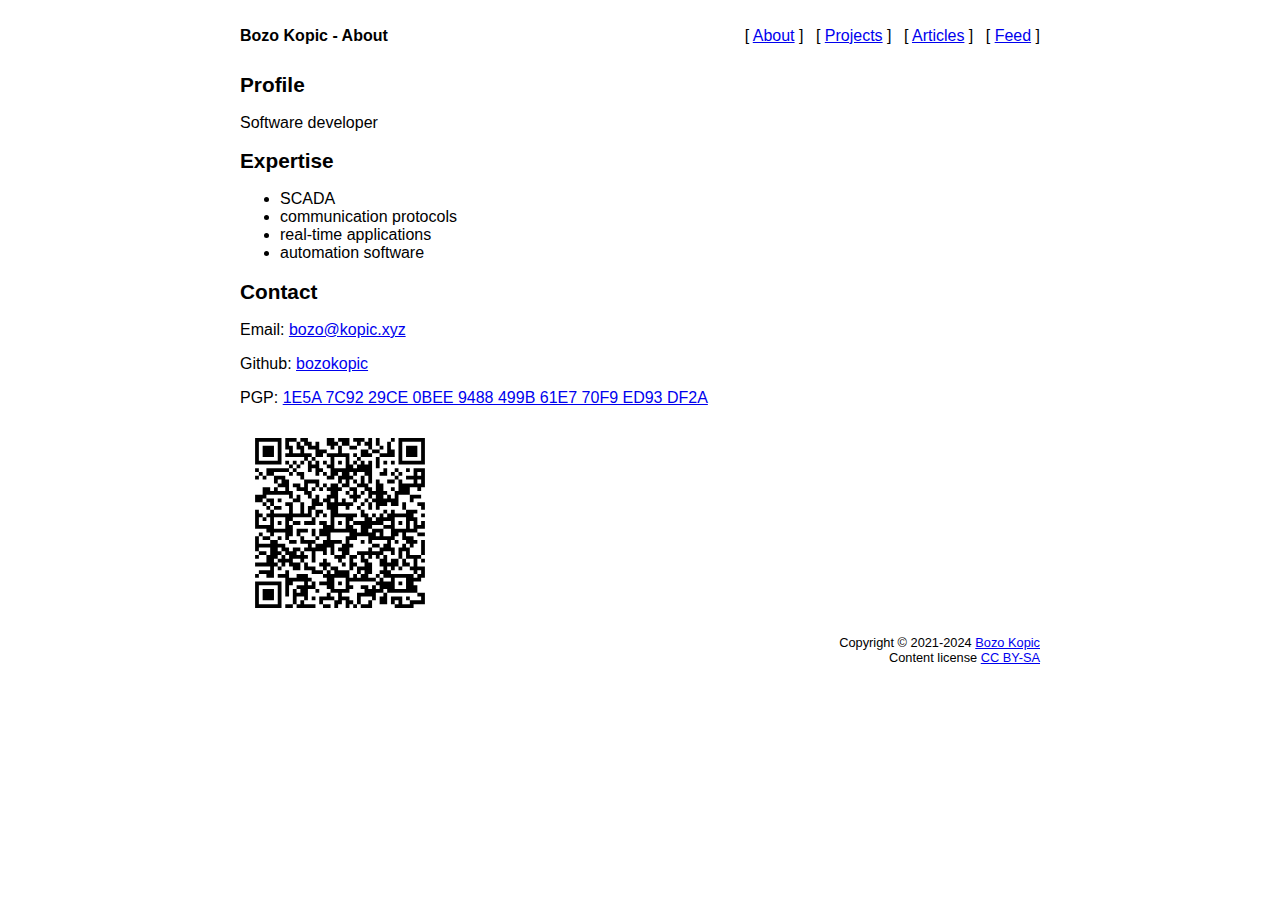
<file: index.html>
<!DOCTYPE html>
<html>
<head>
    <meta charset="UTF-8" />
    <meta name="viewport" content="width=device-width, initial-scale=1" />
    <meta name="autor" content="Bozo Kopic" />
    <meta name="description" content="Bozo Kopic homepage" />
    <title>About</title>
    <link href="index.xml" type="application/atom+xml" rel="alternate" />
    <link href="main.css" rel="stylesheet" />
    
</head>
<body>
    <header>
        <h1>Bozo Kopic - About</h1>
        <nav>
            <span>[ <a href="index.html">About</a> ]</span>
            <span>[ <a href="projects.html">Projects</a> ]</span>
            <span>[ <a href="articles.html">Articles</a> ]</span>
            <span>[ <a href="index.xml">Feed</a> ]</span>
        </nav>
    </header>
    <main>
        

<h2>Profile</h2>
<p>
    Software developer
</p>

<h2>Expertise</h2>
<ul>
    <li>SCADA</li>
    <li>communication protocols</li>
    <li>real-time applications</li>
    <li>automation software</li>
</ul>

<h2>Contact</h2>
<p>
    Email: <a href="mailto:bozo@kopic.xyz">bozo@kopic.xyz</a>
</p>
<p>
    Github: <a href="https://github.com/bozokopic">bozokopic</a>
</p>
<p>
    PGP: <a href="bozo_kopic.pgp">1E5A 7C92 29CE 0BEE 9488 499B 61E7 70F9 ED93 DF2A</a>
</p>
<a href="bozo_kopic.vcf">
    <img src="bozo_kopic.svg" title="vCard" />
</a>

    </main>
    <footer>
        Copyright © 2021-2024 <a href="mailto:bozo@kopic.xyz">Bozo Kopic</a><br />
        Content license <a href="https://creativecommons.org/licenses/by-sa/4.0">CC BY-SA</a>
    </footer>
</body>
</html>
</file>
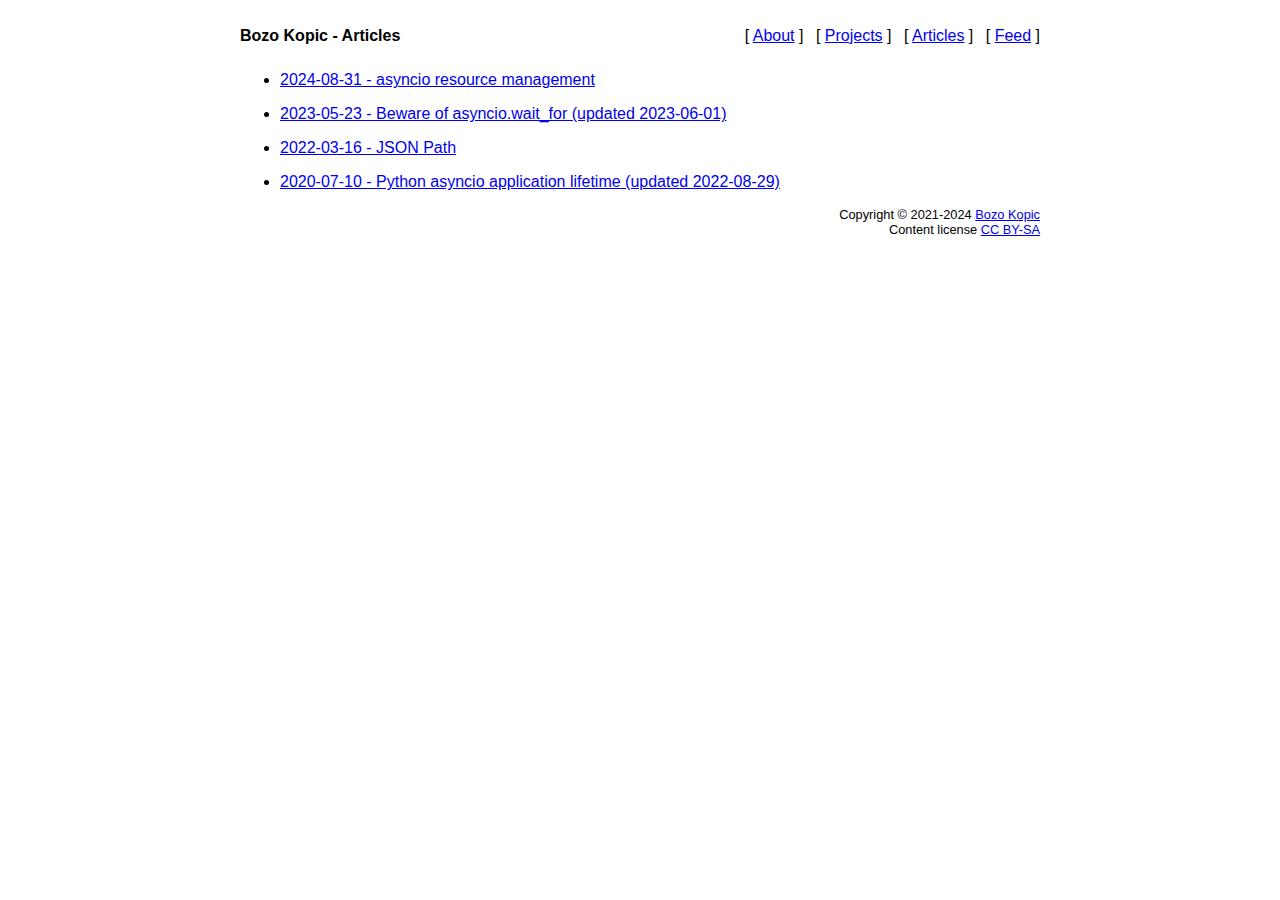
<file: articles.html>
<!DOCTYPE html>
<html>
<head>
    <meta charset="UTF-8" />
    <meta name="viewport" content="width=device-width, initial-scale=1" />
    <meta name="autor" content="Bozo Kopic" />
    <meta name="description" content="Bozo Kopic homepage" />
    <title>Articles</title>
    <link href="index.xml" type="application/atom+xml" rel="alternate" />
    <link href="main.css" rel="stylesheet" />
    
</head>
<body>
    <header>
        <h1>Bozo Kopic - Articles</h1>
        <nav>
            <span>[ <a href="index.html">About</a> ]</span>
            <span>[ <a href="projects.html">Projects</a> ]</span>
            <span>[ <a href="articles.html">Articles</a> ]</span>
            <span>[ <a href="index.xml">Feed</a> ]</span>
        </nav>
    </header>
    <main>
        



<ul>
    <li>
        <p>
            <a href="articles/asyncio_resource.html">
                2024-08-31
                -
                asyncio resource management
            </a>
        </p>
    </li>
    <li>
        <p>
            <a href="articles/asyncio_wait_for.html">
                2023-05-23
                -
                Beware of asyncio.wait_for
                    (updated 2023-06-01)
            </a>
        </p>
    </li>
    <li>
        <p>
            <a href="articles/json_path.html">
                2022-03-16
                -
                JSON Path
            </a>
        </p>
    </li>
    <li>
        <p>
            <a href="articles/run_asyncio.html">
                2020-07-10
                -
                Python asyncio application lifetime
                    (updated 2022-08-29)
            </a>
        </p>
    </li>
</ul>

    </main>
    <footer>
        Copyright © 2021-2024 <a href="mailto:bozo@kopic.xyz">Bozo Kopic</a><br />
        Content license <a href="https://creativecommons.org/licenses/by-sa/4.0">CC BY-SA</a>
    </footer>
</body>
</html>
</file>
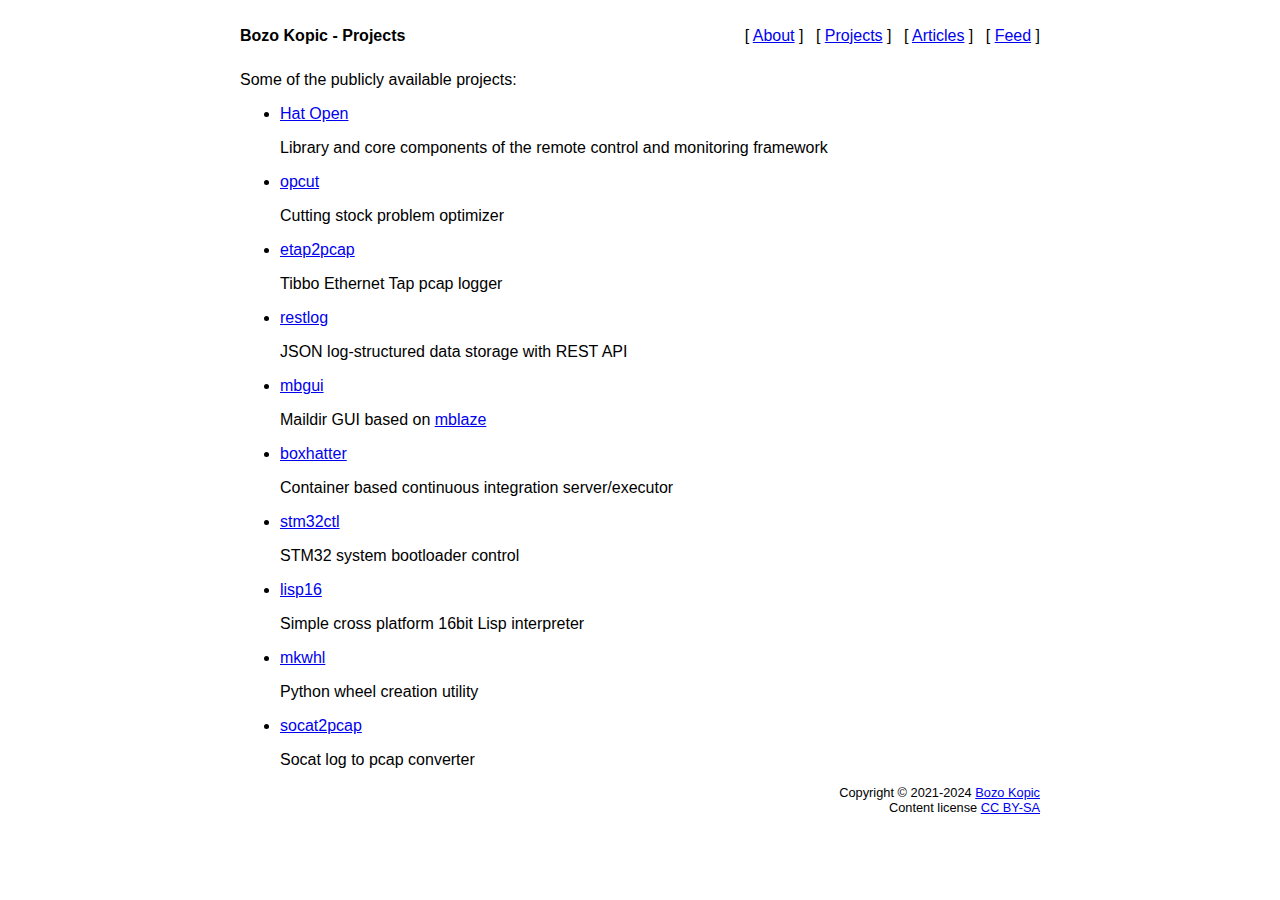
<file: projects.html>
<!DOCTYPE html>
<html>
<head>
    <meta charset="UTF-8" />
    <meta name="viewport" content="width=device-width, initial-scale=1" />
    <meta name="autor" content="Bozo Kopic" />
    <meta name="description" content="Bozo Kopic homepage" />
    <title>Projects</title>
    <link href="index.xml" type="application/atom+xml" rel="alternate" />
    <link href="main.css" rel="stylesheet" />
    
</head>
<body>
    <header>
        <h1>Bozo Kopic - Projects</h1>
        <nav>
            <span>[ <a href="index.html">About</a> ]</span>
            <span>[ <a href="projects.html">Projects</a> ]</span>
            <span>[ <a href="articles.html">Articles</a> ]</span>
            <span>[ <a href="index.xml">Feed</a> ]</span>
        </nav>
    </header>
    <main>
        

<p>
    Some of the publicly available projects:
</p>

<ul>

    <li>
        <a href="https://github.com/hat-open">Hat Open</a>
        <p>
            Library and core components of the remote control and monitoring
            framework
        </p>
    </li>

    <li>
        <a href="https://github.com/bozokopic/opcut">opcut</a>
        <p>
            Cutting stock problem optimizer
        </p>
    </li>

    <li>
        <a href="https://github.com/bozokopic/etap2pcap">etap2pcap</a>
        <p>
            Tibbo Ethernet Tap pcap logger
        </p>
    </li>

    <li>
        <a href="https://github.com/bozokopic/restlog">restlog</a>
        <p>
            JSON log-structured data storage with REST API
        </p>
    </li>

    <li>
        <a href="https://github.com/bozokopic/mbgui">mbgui</a>
        <p>
            Maildir GUI based on
            <a href="https://github.com/leahneukirchen/mblaze">mblaze</a>
        </p>
    </li>

    <li>
        <a href="https://github.com/bozokopic/boxhatter">boxhatter</a>
        <p>
            Container based continuous integration server/executor
        </p>
    </li>

    <li>
        <a href="https://github.com/bozokopic/stm32ctl">stm32ctl</a>
        <p>
            STM32 system bootloader control
        </p>
    </li>

    <li>
        <a href="https://github.com/bozokopic/lisp16">lisp16</a>
        <p>
            Simple cross platform 16bit Lisp interpreter
        </p>
    </li>

    <li>
        <a href="https://github.com/bozokopic/mkwhl">mkwhl</a>
        <p>
            Python wheel creation utility
        </p>
    </li>

    <li>
        <a href="https://github.com/bozokopic/socat2pcap">socat2pcap</a>
        <p>
            Socat log to pcap converter
        </p>
    </li>

</ul>

    </main>
    <footer>
        Copyright © 2021-2024 <a href="mailto:bozo@kopic.xyz">Bozo Kopic</a><br />
        Content license <a href="https://creativecommons.org/licenses/by-sa/4.0">CC BY-SA</a>
    </footer>
</body>
</html>
</file>
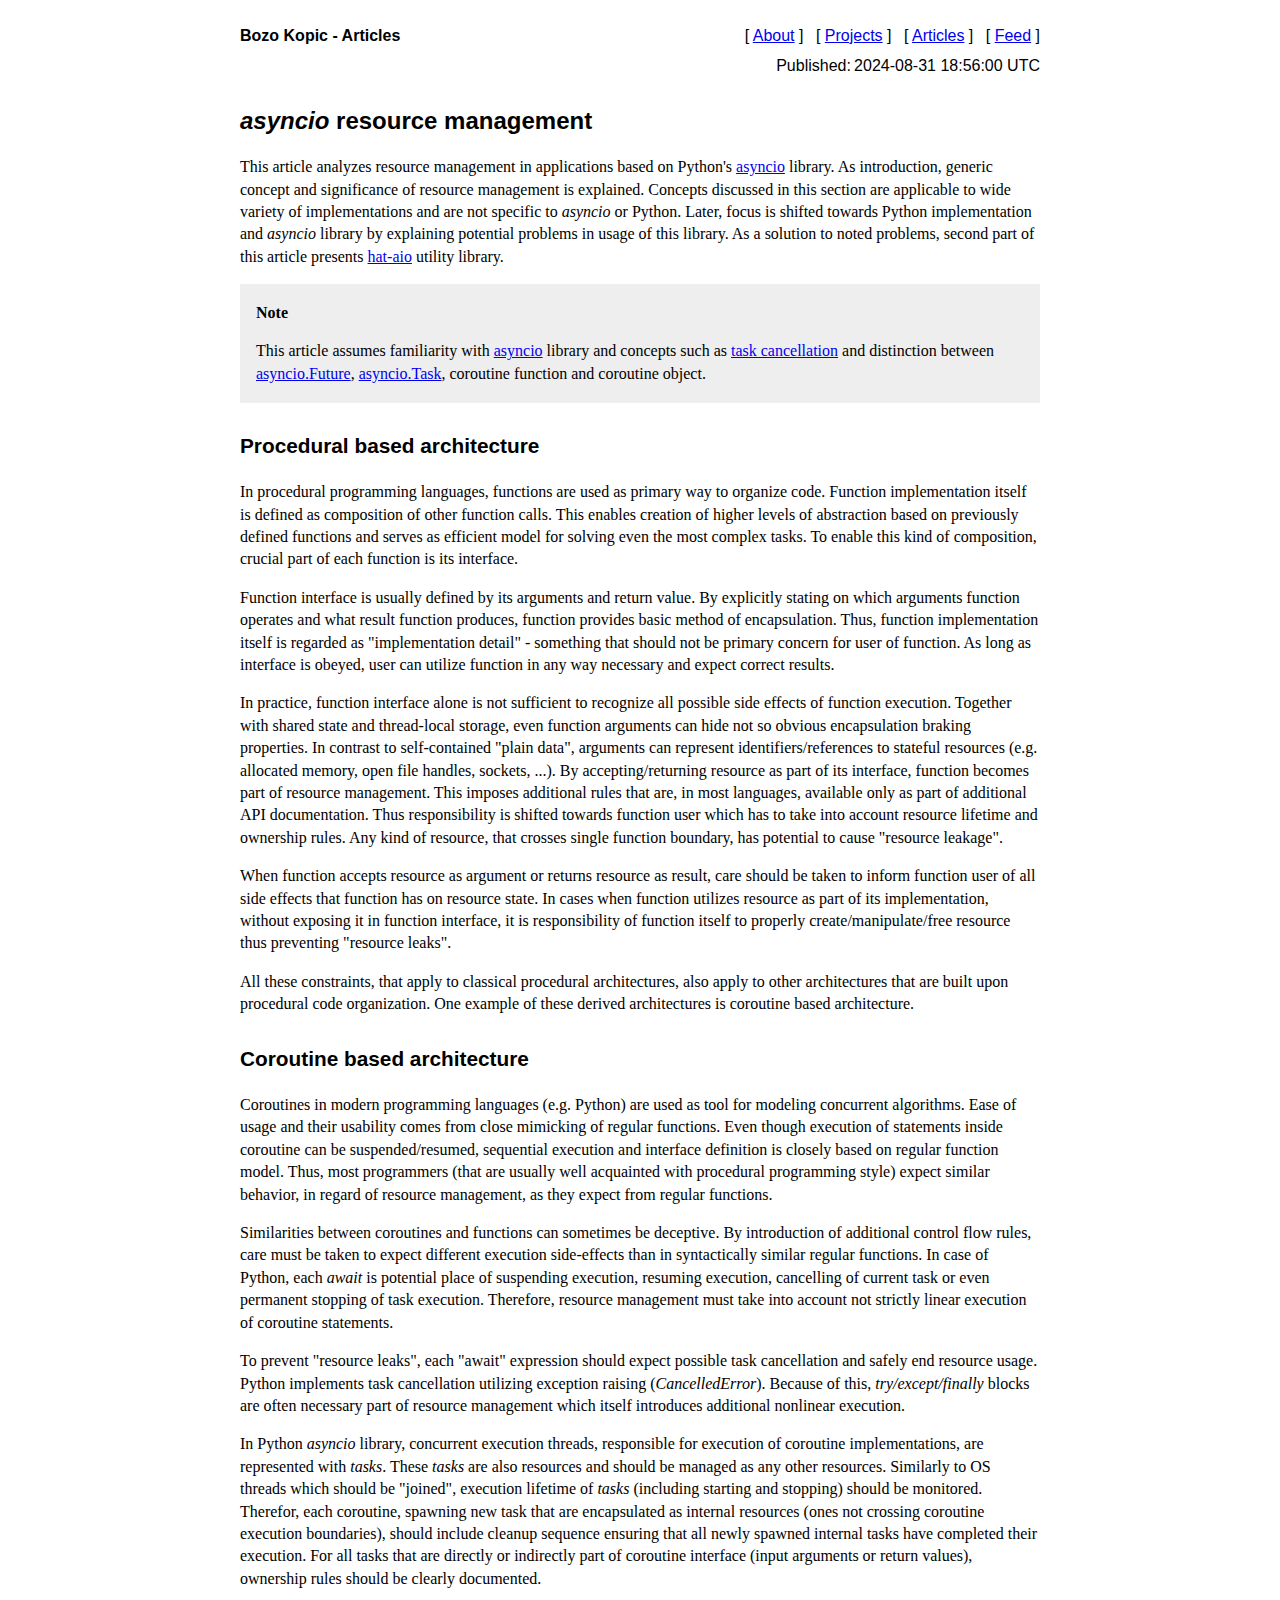
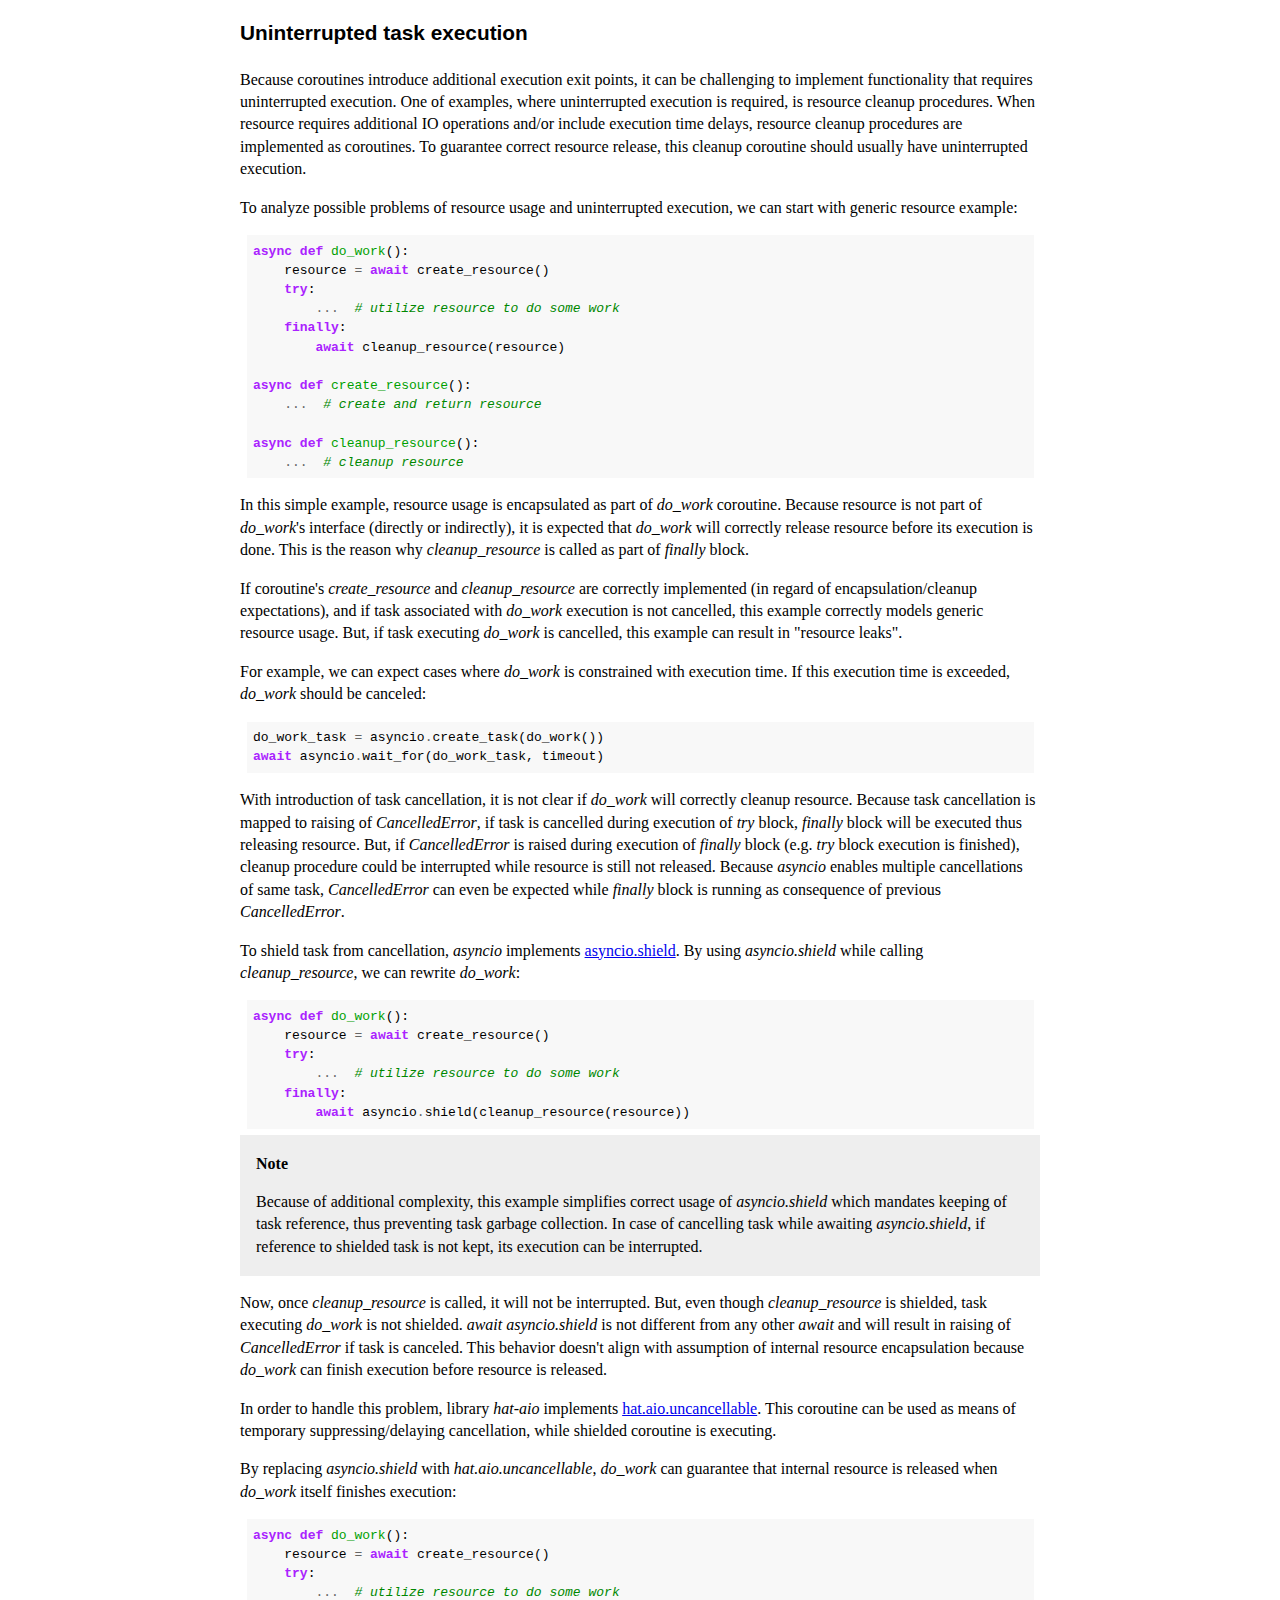
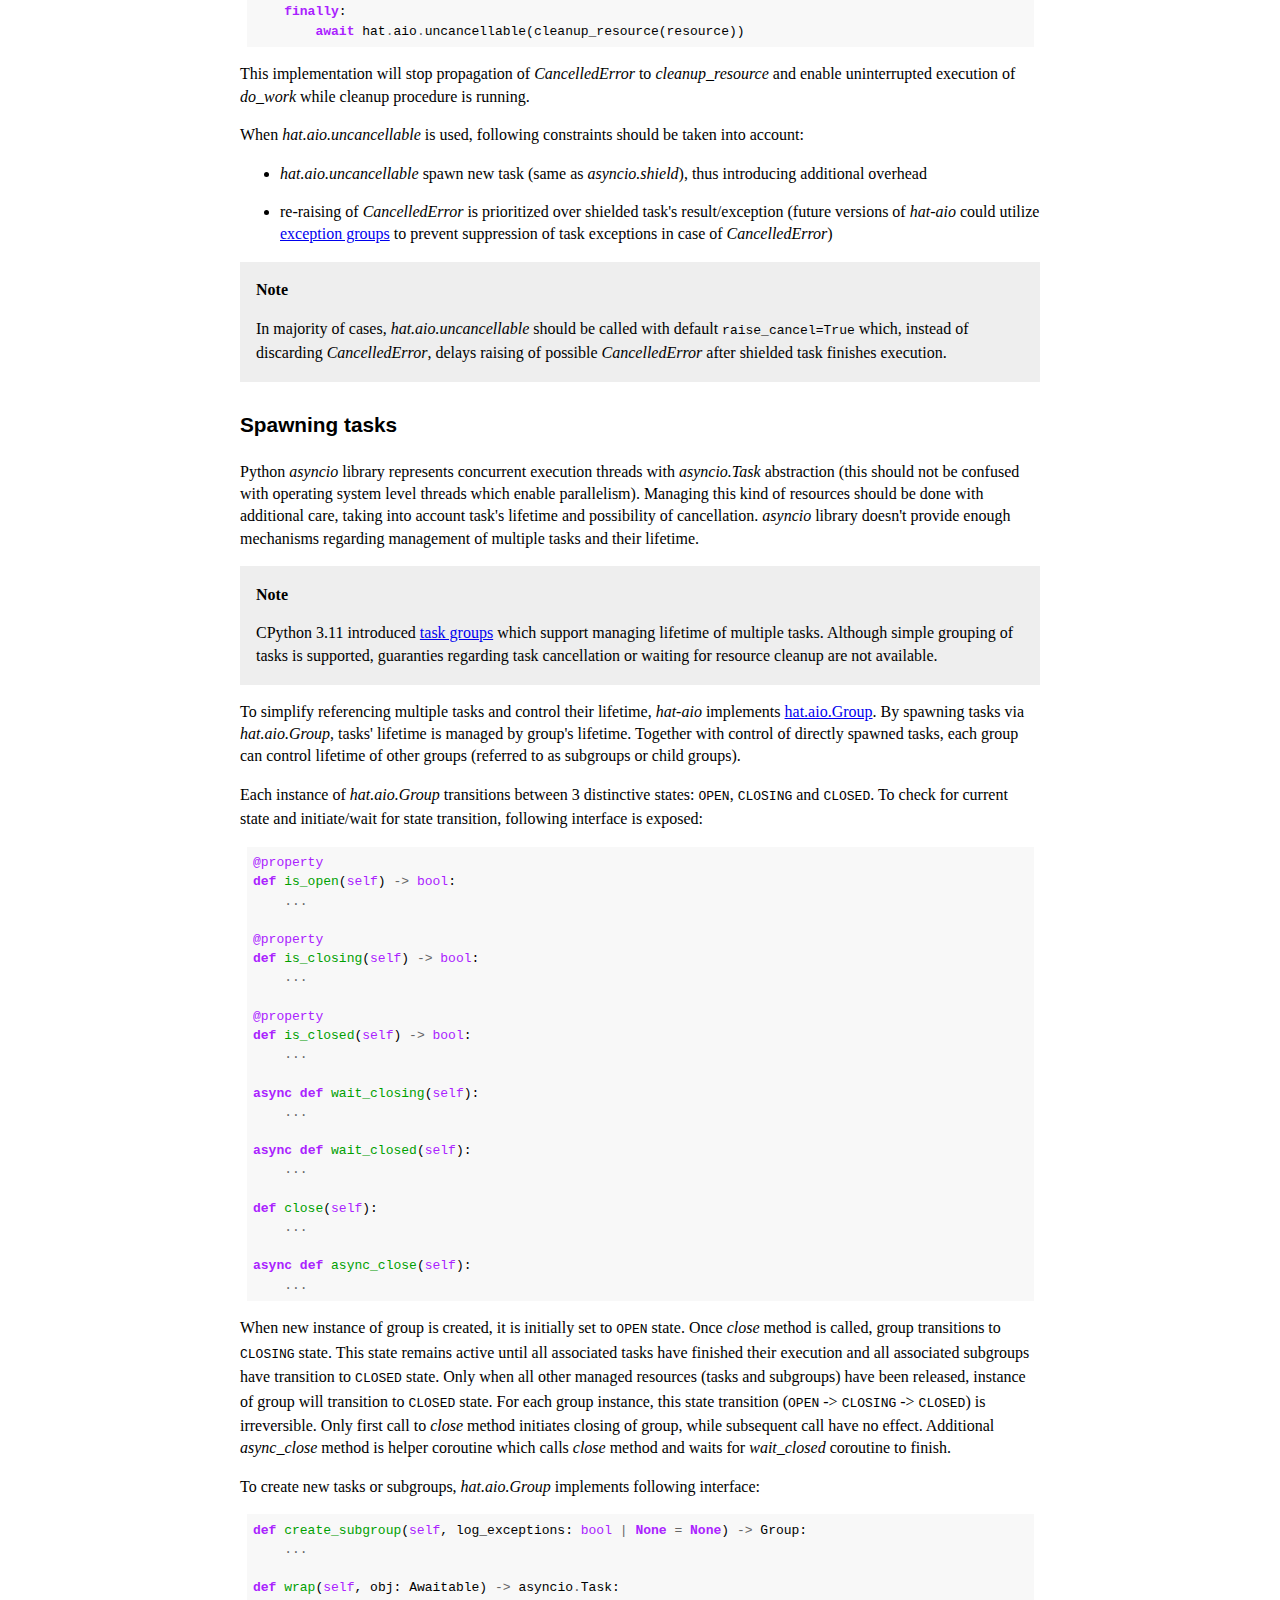
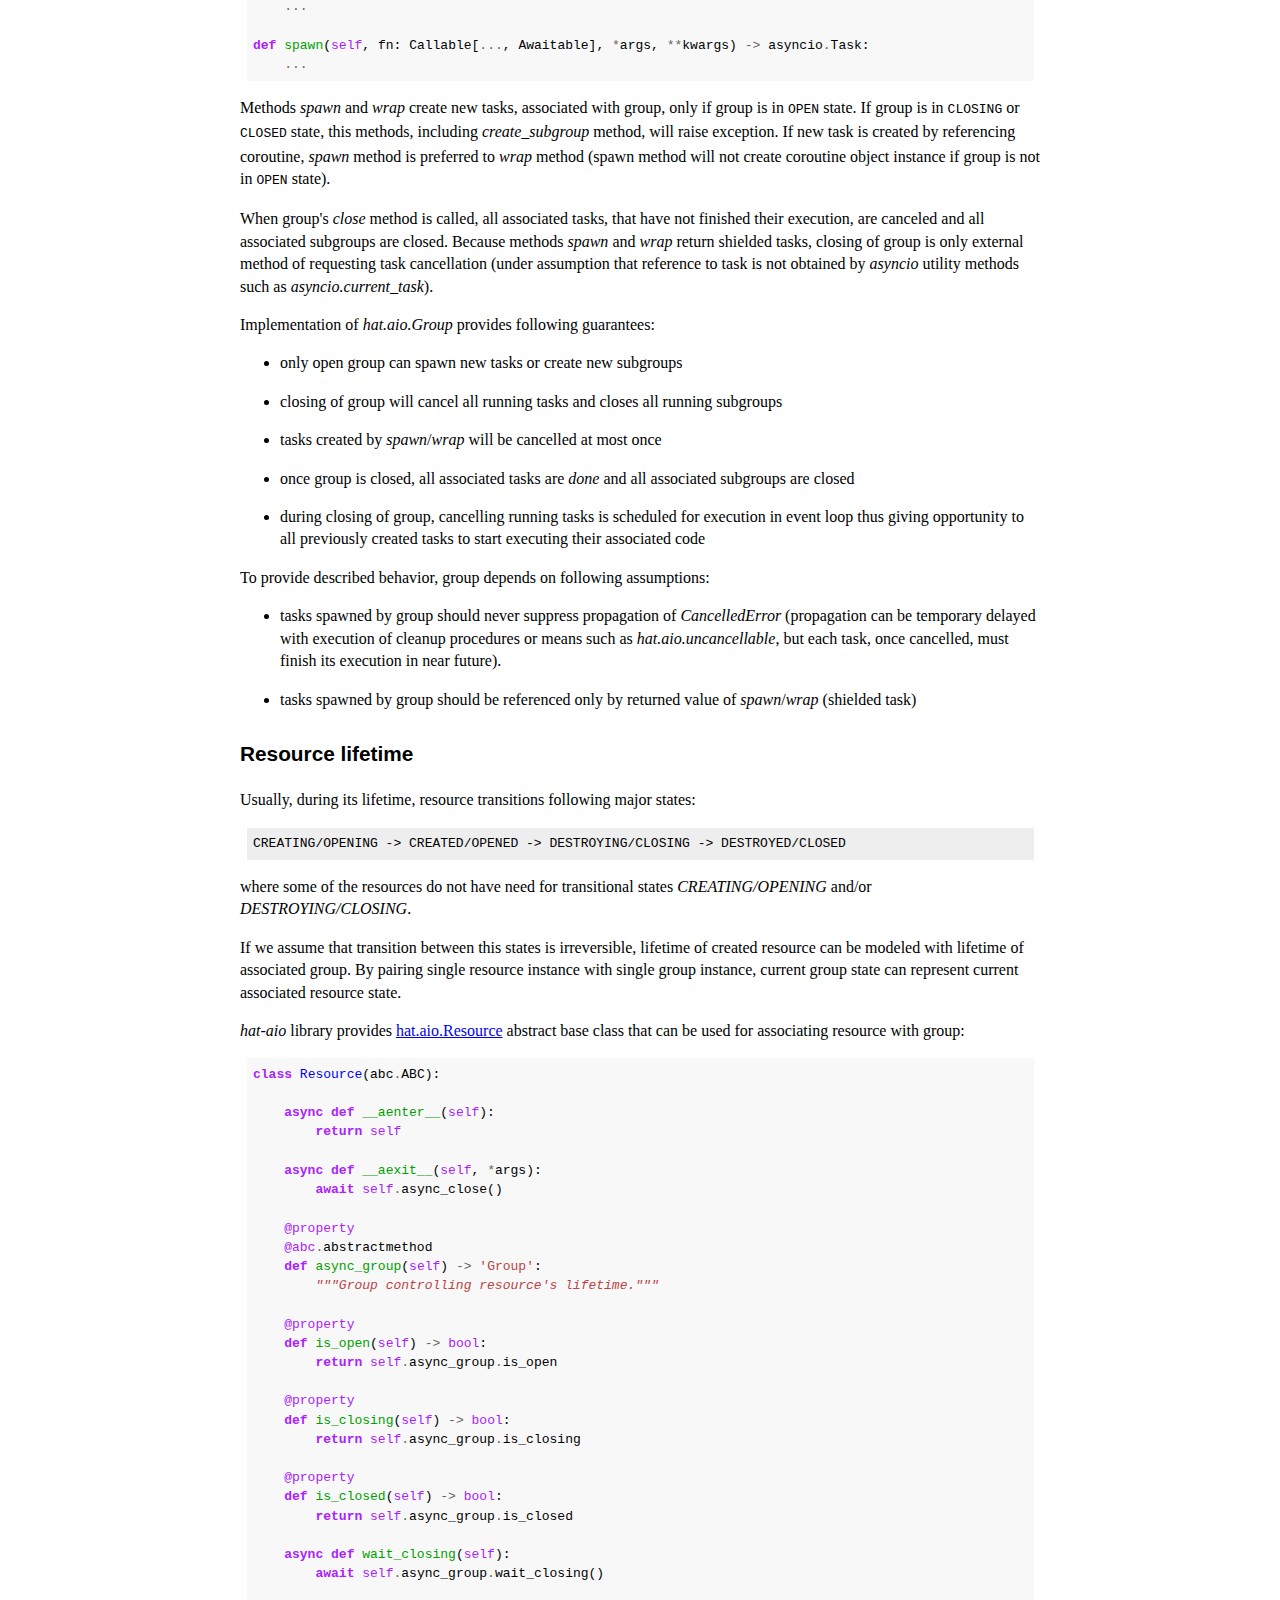
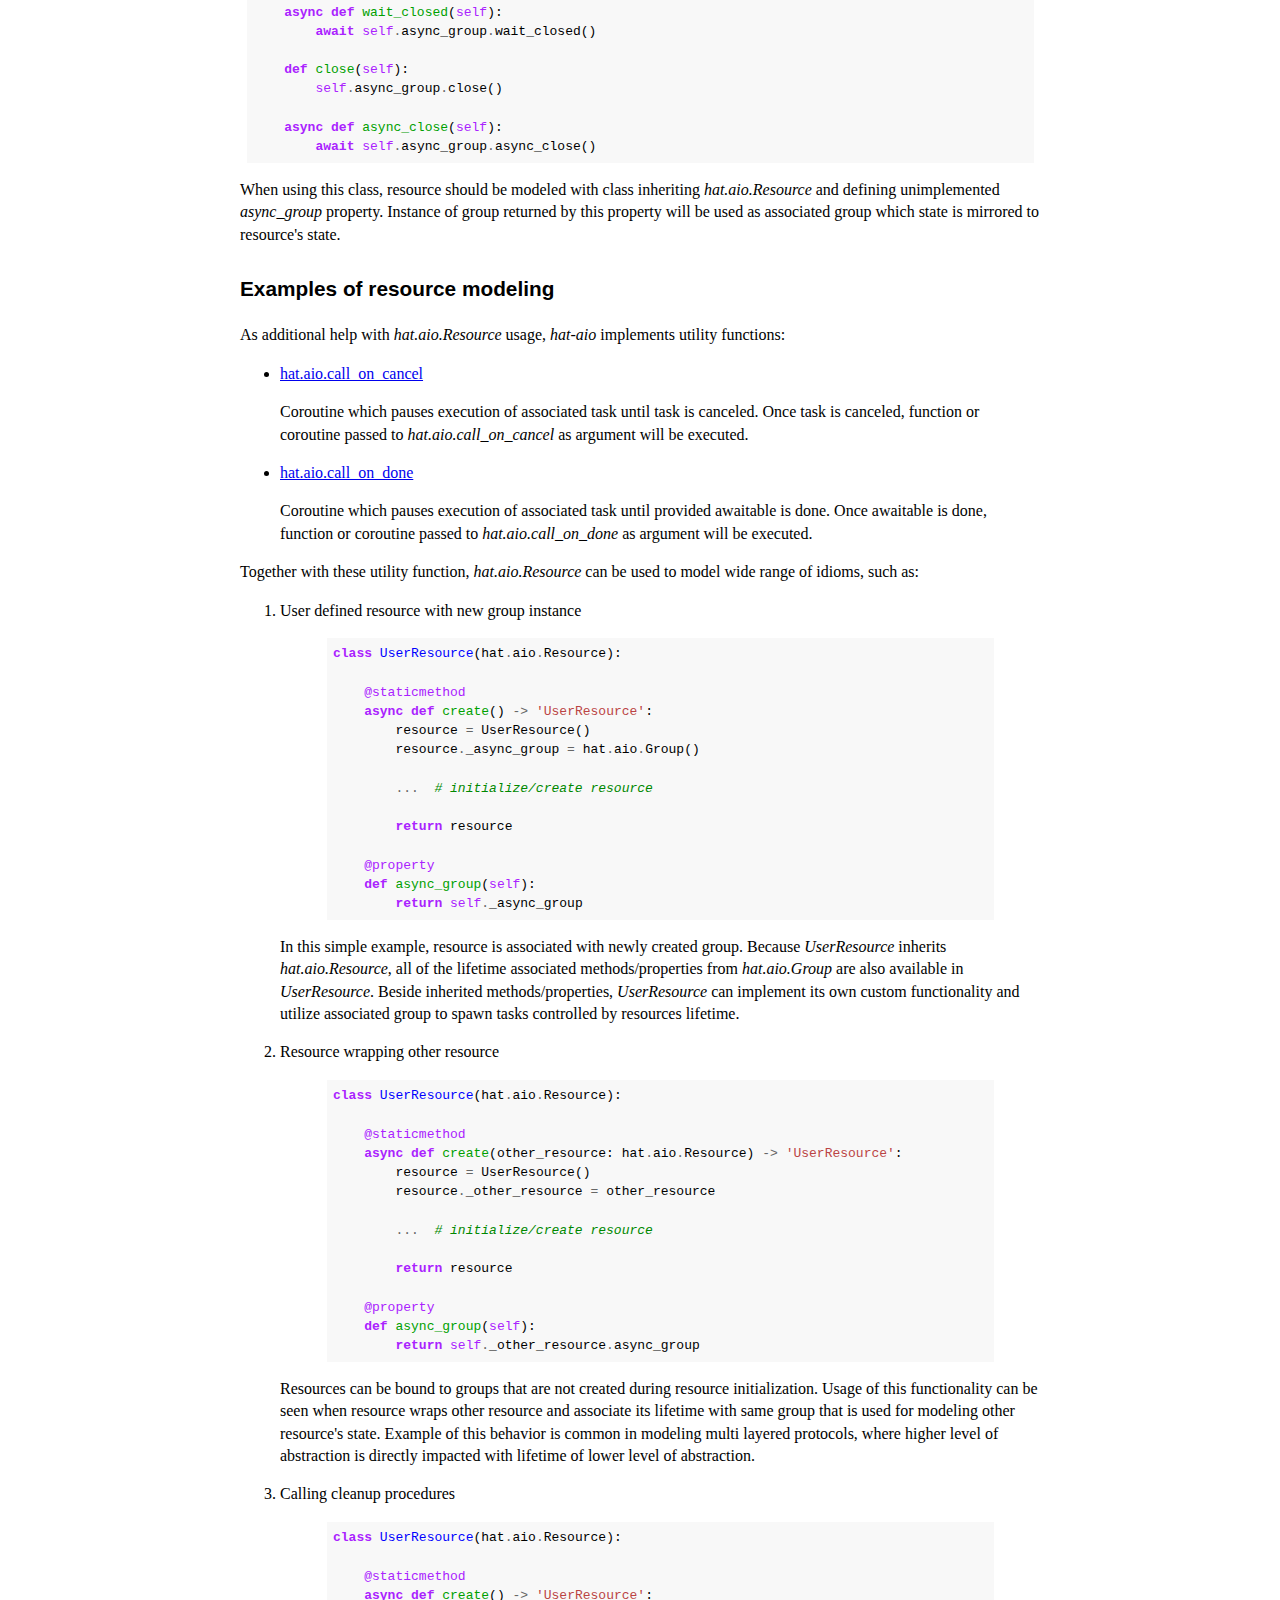
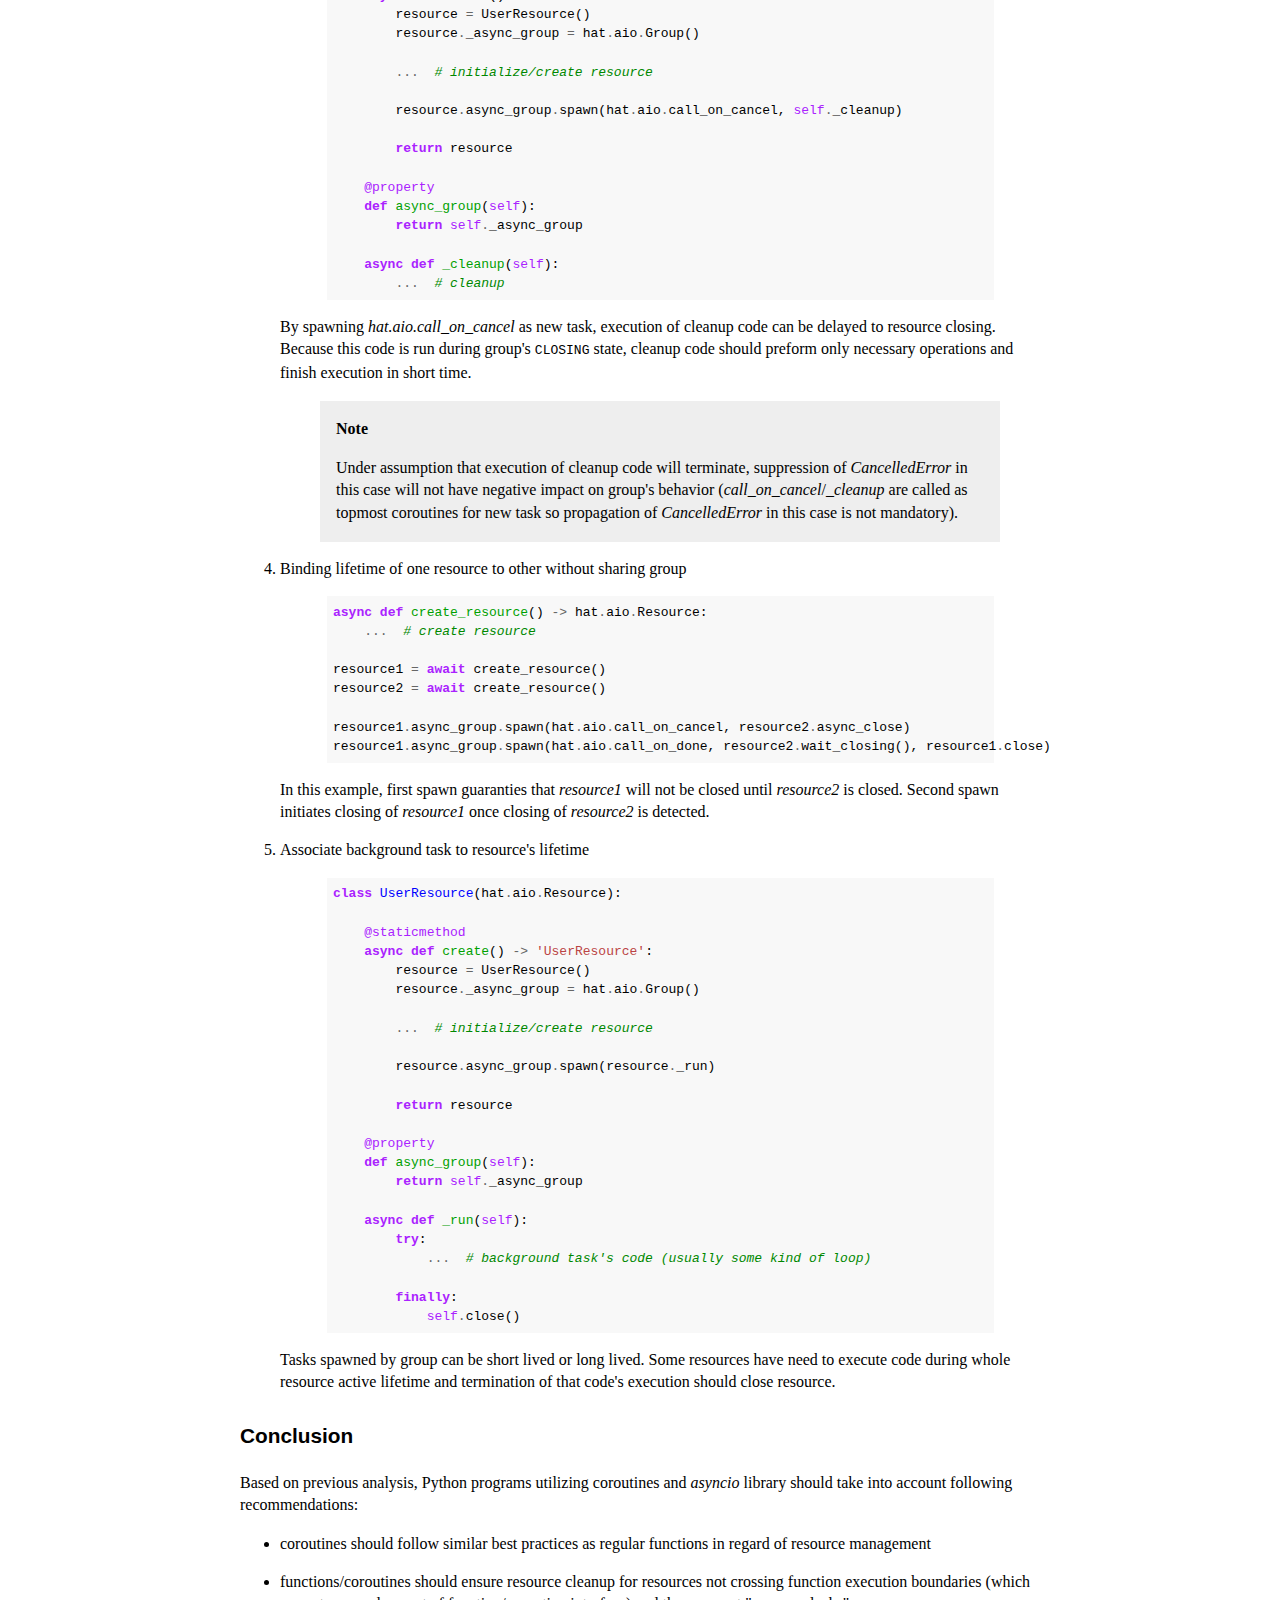
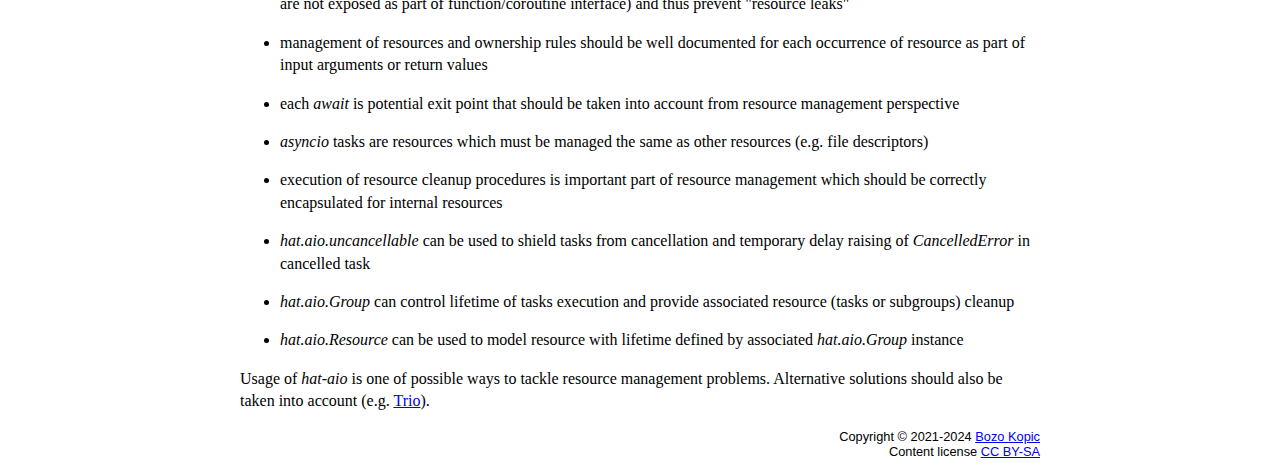
<file: articles/asyncio_resource.html>
<!DOCTYPE html>
<html>
<head>
    <meta charset="UTF-8" />
    <meta name="viewport" content="width=device-width, initial-scale=1" />
    <meta name="autor" content="Bozo Kopic" />
    <meta name="description" content="Bozo Kopic homepage" />
    <title>asyncio resource management</title>
    <link href="../index.xml" type="application/atom+xml" rel="alternate" />
    <link href="../main.css" rel="stylesheet" />
    
    <link href="../article.css" rel="stylesheet">

</head>
<body>
    <header>
        <h1>Bozo Kopic - Articles</h1>
        <nav>
            <span>[ <a href="../index.html">About</a> ]</span>
            <span>[ <a href="../projects.html">Projects</a> ]</span>
            <span>[ <a href="../articles.html">Articles</a> ]</span>
            <span>[ <a href="../index.xml">Feed</a> ]</span>
        </nav>
    </header>
    <main>
        




<article>

<div class="info">
    <label>Published:</label>
    <div>2024-08-31 18:56:00 UTC</div>
</div>

<main id="asyncio-resource-management">
<h1 class="title"><cite>asyncio</cite> resource management</h1>
<p>This article analyzes resource management in applications based on Python's
<a class="reference external" href="https://docs.python.org/3/library/asyncio.html">asyncio</a> library. As introduction, generic concept and significance of
resource management is explained. Concepts discussed in this section
are applicable to wide variety of implementations and are not specific to
<cite>asyncio</cite> or Python. Later, focus is shifted towards Python implementation and
<cite>asyncio</cite> library by explaining potential problems in usage of this library.
As a solution to noted problems, second part of this article presents
<a class="reference external" href="https://hat-aio.hat-open.com">hat-aio</a> utility library.</p>
<aside class="admonition note">
<p class="admonition-title">Note</p>
<p>This article assumes familiarity with <a class="reference external" href="https://docs.python.org/3/library/asyncio.html">asyncio</a> library and concepts
such as <a class="reference external" href="https://docs.python.org/3/library/asyncio-task.html#task-cancellation">task cancellation</a> and distinction between
<a class="reference external" href="https://docs.python.org/3/library/asyncio-future.html#future-object">asyncio.Future</a>, <a class="reference external" href="https://docs.python.org/3/library/asyncio-task.html#asyncio.Task">asyncio.Task</a>, coroutine function and coroutine object.</p>
</aside>
<section id="procedural-based-architecture">
<h2>Procedural based architecture</h2>
<p>In procedural programming languages, functions are used as primary way to
organize code. Function implementation itself is defined as composition of other
function calls. This enables creation of higher levels of abstraction based on
previously defined functions and serves as efficient model for solving even the
most complex tasks. To enable this kind of composition, crucial part of
each function is its interface.</p>
<p>Function interface is usually defined by its arguments and return value. By
explicitly stating on which arguments function operates and what result function
produces, function provides basic method of encapsulation. Thus, function
implementation itself is regarded as &quot;implementation detail&quot; -
something that should not be primary concern for user of function. As long
as interface is obeyed, user can utilize function in any way necessary and
expect correct results.</p>
<p>In practice, function interface alone is not sufficient to recognize all
possible side effects of function execution. Together with shared state and
thread-local storage, even function arguments can hide not so obvious
encapsulation braking properties. In contrast to self-contained &quot;plain data&quot;,
arguments can represent identifiers/references to stateful resources (e.g.
allocated memory, open file handles, sockets, ...). By accepting/returning
resource as part of its interface, function becomes part of resource management.
This imposes additional rules that are, in most languages, available only as
part of additional API documentation. Thus responsibility is shifted towards
function user which has to take into account resource lifetime and ownership
rules. Any kind of resource, that crosses single function boundary, has
potential to cause &quot;resource leakage&quot;.</p>
<p>When function accepts resource as argument or returns resource as result,
care should be taken to inform function user of all side effects that function
has on resource state. In cases when function utilizes resource as
part of its implementation, without exposing it in function interface, it is
responsibility of function itself to properly create/manipulate/free resource
thus preventing &quot;resource leaks&quot;.</p>
<p>All these constraints, that apply to classical procedural architectures,
also apply to other architectures that are built upon procedural
code organization. One example of these derived architectures is coroutine
based architecture.</p>
</section>
<section id="coroutine-based-architecture">
<h2>Coroutine based architecture</h2>
<p>Coroutines in modern programming languages (e.g. Python) are used as tool for
modeling concurrent algorithms. Ease of usage and their usability comes from
close mimicking of regular functions. Even though execution of statements inside
coroutine can be suspended/resumed, sequential execution and interface
definition is closely based on regular function model. Thus, most programmers
(that are usually well acquainted with procedural programming style) expect
similar behavior, in regard of resource management, as they expect from
regular functions.</p>
<p>Similarities between coroutines and functions can sometimes be deceptive.
By introduction of additional control flow rules, care must be taken to
expect different execution side-effects than in syntactically similar regular
functions. In case of Python, each <cite>await</cite> is potential place of suspending
execution, resuming execution, cancelling of current task or even permanent
stopping of task execution. Therefore, resource management must take into
account not strictly linear execution of coroutine statements.</p>
<p>To prevent &quot;resource leaks&quot;, each &quot;await&quot; expression should expect possible
task cancellation and safely end resource usage. Python implements task
cancellation utilizing exception raising (<cite>CancelledError</cite>). Because of this,
<cite>try/except/finally</cite> blocks are often necessary part of resource
management which itself introduces additional nonlinear execution.</p>
<p>In Python <cite>asyncio</cite> library, concurrent execution threads, responsible for
execution of coroutine implementations, are represented with <cite>tasks</cite>. These
<cite>tasks</cite> are also resources and should be managed as any other resources.
Similarly to OS threads which should be &quot;joined&quot;, execution lifetime of
<cite>tasks</cite> (including starting and stopping) should be monitored. Therefor,
each coroutine, spawning new task that are encapsulated as internal resources
(ones not crossing coroutine execution boundaries), should include cleanup
sequence ensuring that all newly spawned internal tasks have completed their
execution. For all tasks that are directly or indirectly part of coroutine
interface (input arguments or return values), ownership rules should be
clearly documented.</p>
</section>
<section id="uninterrupted-task-execution">
<h2>Uninterrupted task execution</h2>
<p>Because coroutines introduce additional execution exit points, it can be
challenging to implement functionality that requires uninterrupted execution.
One of examples, where uninterrupted execution is required, is
resource cleanup procedures. When resource requires additional IO operations
and/or include execution time delays, resource cleanup procedures
are implemented as coroutines. To guarantee correct resource release, this
cleanup coroutine should usually have uninterrupted execution.</p>
<p>To analyze possible problems of resource usage and uninterrupted execution,
we can start with generic resource example:</p>
<pre class="code python literal-block"><code><span class="keyword">async</span> <span class="keyword">def</span> <span class="name function">do_work</span><span class="punctuation">():</span><span class="whitespace">
</span>    <span class="name">resource</span> <span class="operator">=</span> <span class="keyword">await</span> <span class="name">create_resource</span><span class="punctuation">()</span><span class="whitespace">
</span>    <span class="keyword">try</span><span class="punctuation">:</span><span class="whitespace">
</span>        <span class="operator">...</span>  <span class="comment single"># utilize resource to do some work</span><span class="whitespace">
</span>    <span class="keyword">finally</span><span class="punctuation">:</span><span class="whitespace">
</span>        <span class="keyword">await</span> <span class="name">cleanup_resource</span><span class="punctuation">(</span><span class="name">resource</span><span class="punctuation">)</span><span class="whitespace">

</span><span class="keyword">async</span> <span class="keyword">def</span> <span class="name function">create_resource</span><span class="punctuation">():</span><span class="whitespace">
</span>    <span class="operator">...</span>  <span class="comment single"># create and return resource</span><span class="whitespace">

</span><span class="keyword">async</span> <span class="keyword">def</span> <span class="name function">cleanup_resource</span><span class="punctuation">():</span><span class="whitespace">
</span>    <span class="operator">...</span>  <span class="comment single"># cleanup resource</span></code></pre>
<p>In this simple example, resource usage is encapsulated as part of <cite>do_work</cite>
coroutine. Because resource is not part of <cite>do_work</cite>'s interface (directly or
indirectly), it is expected that <cite>do_work</cite> will correctly release resource
before its execution is done. This is the reason why <cite>cleanup_resource</cite> is
called as part of <cite>finally</cite> block.</p>
<p>If coroutine's <cite>create_resource</cite> and <cite>cleanup_resource</cite> are correctly
implemented (in regard of encapsulation/cleanup expectations), and if task
associated with <cite>do_work</cite> execution is not cancelled, this example correctly
models generic resource usage. But, if task executing <cite>do_work</cite> is cancelled,
this example can result in &quot;resource leaks&quot;.</p>
<p>For example, we can expect cases where <cite>do_work</cite> is constrained with execution
time. If this execution time is exceeded, <cite>do_work</cite> should be canceled:</p>
<pre class="code python literal-block"><code><span class="name">do_work_task</span> <span class="operator">=</span> <span class="name">asyncio</span><span class="operator">.</span><span class="name">create_task</span><span class="punctuation">(</span><span class="name">do_work</span><span class="punctuation">())</span><span class="whitespace">
</span><span class="keyword">await</span> <span class="name">asyncio</span><span class="operator">.</span><span class="name">wait_for</span><span class="punctuation">(</span><span class="name">do_work_task</span><span class="punctuation">,</span> <span class="name">timeout</span><span class="punctuation">)</span></code></pre>
<p>With introduction of task cancellation, it is not clear if <cite>do_work</cite> will
correctly cleanup resource. Because task cancellation is mapped to raising
of <cite>CancelledError</cite>, if task is cancelled during execution of <cite>try</cite> block,
<cite>finally</cite> block will be executed thus releasing resource. But, if
<cite>CancelledError</cite> is raised during execution of <cite>finally</cite> block (e.g. <cite>try</cite>
block execution is finished), cleanup procedure could be interrupted while
resource is still not released. Because <cite>asyncio</cite> enables multiple cancellations
of same task, <cite>CancelledError</cite> can even be expected while <cite>finally</cite> block
is running as consequence of previous <cite>CancelledError</cite>.</p>
<p>To shield task from cancellation, <cite>asyncio</cite> implements <a class="reference external" href="https://docs.python.org/3/library/asyncio-task.html#asyncio.shield">asyncio.shield</a>.
By using <cite>asyncio.shield</cite> while calling <cite>cleanup_resource</cite>, we can rewrite
<cite>do_work</cite>:</p>
<pre class="code python literal-block"><code><span class="keyword">async</span> <span class="keyword">def</span> <span class="name function">do_work</span><span class="punctuation">():</span><span class="whitespace">
</span>    <span class="name">resource</span> <span class="operator">=</span> <span class="keyword">await</span> <span class="name">create_resource</span><span class="punctuation">()</span><span class="whitespace">
</span>    <span class="keyword">try</span><span class="punctuation">:</span><span class="whitespace">
</span>        <span class="operator">...</span>  <span class="comment single"># utilize resource to do some work</span><span class="whitespace">
</span>    <span class="keyword">finally</span><span class="punctuation">:</span><span class="whitespace">
</span>        <span class="keyword">await</span> <span class="name">asyncio</span><span class="operator">.</span><span class="name">shield</span><span class="punctuation">(</span><span class="name">cleanup_resource</span><span class="punctuation">(</span><span class="name">resource</span><span class="punctuation">))</span></code></pre>
<aside class="admonition note">
<p class="admonition-title">Note</p>
<p>Because of additional complexity, this example simplifies correct
usage of <cite>asyncio.shield</cite> which mandates keeping of task reference,
thus preventing task garbage collection. In case of cancelling task
while awaiting <cite>asyncio.shield</cite>, if reference to shielded task is not kept,
its execution can be interrupted.</p>
</aside>
<p>Now, once <cite>cleanup_resource</cite> is called, it will not be interrupted. But, even
though <cite>cleanup_resource</cite> is shielded, task executing <cite>do_work</cite> is not
shielded. <cite>await asyncio.shield</cite> is not different from any other
<cite>await</cite> and will result in raising of <cite>CancelledError</cite> if task is canceled.
This behavior doesn't align with assumption of internal resource encapsulation
because <cite>do_work</cite> can finish execution before resource is released.</p>
<p>In order to handle this problem, library <cite>hat-aio</cite> implements
<a class="reference external" href="https://hat-aio.hat-open.com/py_api/hat/aio.html#uncancellable">hat.aio.uncancellable</a>. This coroutine can be used
as means of temporary suppressing/delaying cancellation, while shielded
coroutine is executing.</p>
<p>By replacing <cite>asyncio.shield</cite> with <cite>hat.aio.uncancellable</cite>, <cite>do_work</cite>
can guarantee that internal resource is released when <cite>do_work</cite> itself finishes
execution:</p>
<pre class="code python literal-block"><code><span class="keyword">async</span> <span class="keyword">def</span> <span class="name function">do_work</span><span class="punctuation">():</span><span class="whitespace">
</span>    <span class="name">resource</span> <span class="operator">=</span> <span class="keyword">await</span> <span class="name">create_resource</span><span class="punctuation">()</span><span class="whitespace">
</span>    <span class="keyword">try</span><span class="punctuation">:</span><span class="whitespace">
</span>        <span class="operator">...</span>  <span class="comment single"># utilize resource to do some work</span><span class="whitespace">
</span>    <span class="keyword">finally</span><span class="punctuation">:</span><span class="whitespace">
</span>        <span class="keyword">await</span> <span class="name">hat</span><span class="operator">.</span><span class="name">aio</span><span class="operator">.</span><span class="name">uncancellable</span><span class="punctuation">(</span><span class="name">cleanup_resource</span><span class="punctuation">(</span><span class="name">resource</span><span class="punctuation">))</span></code></pre>
<p>This implementation will stop propagation of <cite>CancelledError</cite> to
<cite>cleanup_resource</cite> and enable uninterrupted execution of <cite>do_work</cite> while
cleanup procedure is running.</p>
<p>When <cite>hat.aio.uncancellable</cite> is used, following constraints should be taken
into account:</p>
<ul class="simple">
<li><p><cite>hat.aio.uncancellable</cite> spawn new task (same as <cite>asyncio.shield</cite>), thus
introducing additional overhead</p></li>
<li><p>re-raising of <cite>CancelledError</cite> is prioritized over shielded task's
result/exception (future versions of <cite>hat-aio</cite> could utilize
<a class="reference external" href="https://docs.python.org/3/library/exceptions.html#lib-exception-groups">exception groups</a> to prevent suppression of task exceptions in case of
<cite>CancelledError</cite>)</p></li>
</ul>
<aside class="admonition note">
<p class="admonition-title">Note</p>
<p>In majority of cases, <cite>hat.aio.uncancellable</cite> should be called with default
<span class="docutils literal">raise_cancel=True</span> which, instead of discarding <cite>CancelledError</cite>, delays
raising of possible <cite>CancelledError</cite> after shielded task finishes execution.</p>
</aside>
</section>
<section id="spawning-tasks">
<h2>Spawning tasks</h2>
<p>Python <cite>asyncio</cite> library represents concurrent execution threads with
<cite>asyncio.Task</cite> abstraction (this should not be confused with operating system
level threads which enable parallelism). Managing this kind of resources
should be done with additional care, taking into account task's lifetime
and possibility of cancellation. <cite>asyncio</cite> library doesn't provide enough
mechanisms regarding management of multiple tasks and their lifetime.</p>
<aside class="admonition note">
<p class="admonition-title">Note</p>
<p>CPython 3.11 introduced <a class="reference external" href="https://docs.python.org/3/library/asyncio-task.html#task-groups">task groups</a> which support managing lifetime
of multiple tasks. Although simple grouping of tasks is supported,
guaranties regarding task cancellation or waiting for resource cleanup
are not available.</p>
</aside>
<p>To simplify referencing multiple tasks and control their lifetime, <cite>hat-aio</cite>
implements <a class="reference external" href="https://hat-aio.hat-open.com/py_api/hat/aio.html#Group">hat.aio.Group</a>. By spawning tasks via <cite>hat.aio.Group</cite>,
tasks' lifetime is managed by group's lifetime. Together with control of
directly spawned tasks, each group can control lifetime of other groups
(referred to as subgroups or child groups).</p>
<p>Each instance of <cite>hat.aio.Group</cite> transitions between 3 distinctive states:
<span class="docutils literal">OPEN</span>, <span class="docutils literal">CLOSING</span> and <span class="docutils literal">CLOSED</span>. To check for current state and
initiate/wait for state transition, following interface is exposed:</p>
<pre class="code python literal-block"><code><span class="name decorator">&#64;property</span><span class="whitespace">
</span><span class="keyword">def</span> <span class="name function">is_open</span><span class="punctuation">(</span><span class="name builtin pseudo">self</span><span class="punctuation">)</span> <span class="operator">-&gt;</span> <span class="name builtin">bool</span><span class="punctuation">:</span><span class="whitespace">
</span>    <span class="operator">...</span><span class="whitespace">

</span><span class="name decorator">&#64;property</span><span class="whitespace">
</span><span class="keyword">def</span> <span class="name function">is_closing</span><span class="punctuation">(</span><span class="name builtin pseudo">self</span><span class="punctuation">)</span> <span class="operator">-&gt;</span> <span class="name builtin">bool</span><span class="punctuation">:</span><span class="whitespace">
</span>    <span class="operator">...</span><span class="whitespace">

</span><span class="name decorator">&#64;property</span><span class="whitespace">
</span><span class="keyword">def</span> <span class="name function">is_closed</span><span class="punctuation">(</span><span class="name builtin pseudo">self</span><span class="punctuation">)</span> <span class="operator">-&gt;</span> <span class="name builtin">bool</span><span class="punctuation">:</span><span class="whitespace">
</span>    <span class="operator">...</span><span class="whitespace">

</span><span class="keyword">async</span> <span class="keyword">def</span> <span class="name function">wait_closing</span><span class="punctuation">(</span><span class="name builtin pseudo">self</span><span class="punctuation">):</span><span class="whitespace">
</span>    <span class="operator">...</span><span class="whitespace">

</span><span class="keyword">async</span> <span class="keyword">def</span> <span class="name function">wait_closed</span><span class="punctuation">(</span><span class="name builtin pseudo">self</span><span class="punctuation">):</span><span class="whitespace">
</span>    <span class="operator">...</span><span class="whitespace">

</span><span class="keyword">def</span> <span class="name function">close</span><span class="punctuation">(</span><span class="name builtin pseudo">self</span><span class="punctuation">):</span><span class="whitespace">
</span>    <span class="operator">...</span><span class="whitespace">

</span><span class="keyword">async</span> <span class="keyword">def</span> <span class="name function">async_close</span><span class="punctuation">(</span><span class="name builtin pseudo">self</span><span class="punctuation">):</span><span class="whitespace">
</span>    <span class="operator">...</span></code></pre>
<p>When new instance of group is created, it is initially set to <span class="docutils literal">OPEN</span> state.
Once <cite>close</cite> method is called, group transitions to <span class="docutils literal">CLOSING</span> state.
This state remains active until all associated tasks have finished their
execution and all associated subgroups have transition to <span class="docutils literal">CLOSED</span> state.
Only when all other managed resources (tasks and subgroups) have been
released, instance of group will transition to <span class="docutils literal">CLOSED</span> state. For each group
instance, this state transition (<span class="docutils literal">OPEN</span> -&gt; <span class="docutils literal">CLOSING</span> -&gt; <span class="docutils literal">CLOSED</span>) is
irreversible. Only first call to <cite>close</cite> method initiates closing of group,
while subsequent call have no effect. Additional <cite>async_close</cite> method
is helper coroutine which calls <cite>close</cite> method and waits for <cite>wait_closed</cite>
coroutine to finish.</p>
<p>To create new tasks or subgroups, <cite>hat.aio.Group</cite> implements following
interface:</p>
<pre class="code python literal-block"><code><span class="keyword">def</span> <span class="name function">create_subgroup</span><span class="punctuation">(</span><span class="name builtin pseudo">self</span><span class="punctuation">,</span> <span class="name">log_exceptions</span><span class="punctuation">:</span> <span class="name builtin">bool</span> <span class="operator">|</span> <span class="keyword constant">None</span> <span class="operator">=</span> <span class="keyword constant">None</span><span class="punctuation">)</span> <span class="operator">-&gt;</span> <span class="name">Group</span><span class="punctuation">:</span><span class="whitespace">
</span>    <span class="operator">...</span><span class="whitespace">

</span><span class="keyword">def</span> <span class="name function">wrap</span><span class="punctuation">(</span><span class="name builtin pseudo">self</span><span class="punctuation">,</span> <span class="name">obj</span><span class="punctuation">:</span> <span class="name">Awaitable</span><span class="punctuation">)</span> <span class="operator">-&gt;</span> <span class="name">asyncio</span><span class="operator">.</span><span class="name">Task</span><span class="punctuation">:</span><span class="whitespace">
</span>    <span class="operator">...</span><span class="whitespace">

</span><span class="keyword">def</span> <span class="name function">spawn</span><span class="punctuation">(</span><span class="name builtin pseudo">self</span><span class="punctuation">,</span> <span class="name">fn</span><span class="punctuation">:</span> <span class="name">Callable</span><span class="punctuation">[</span><span class="operator">...</span><span class="punctuation">,</span> <span class="name">Awaitable</span><span class="punctuation">],</span> <span class="operator">*</span><span class="name">args</span><span class="punctuation">,</span> <span class="operator">**</span><span class="name">kwargs</span><span class="punctuation">)</span> <span class="operator">-&gt;</span> <span class="name">asyncio</span><span class="operator">.</span><span class="name">Task</span><span class="punctuation">:</span><span class="whitespace">
</span>    <span class="operator">...</span></code></pre>
<p>Methods <cite>spawn</cite> and <cite>wrap</cite> create new tasks, associated with group, only
if group is in <span class="docutils literal">OPEN</span> state. If group is in <span class="docutils literal">CLOSING</span> or <span class="docutils literal">CLOSED</span> state,
this methods, including <cite>create_subgroup</cite> method, will raise exception.
If new task is created by referencing coroutine, <cite>spawn</cite> method is preferred
to <cite>wrap</cite> method (spawn method will not create coroutine object instance
if group is not in <span class="docutils literal">OPEN</span> state).</p>
<p>When group's <cite>close</cite> method is called, all associated tasks, that have not
finished their execution, are canceled and all associated subgroups are
closed. Because methods <cite>spawn</cite> and <cite>wrap</cite> return shielded tasks, closing
of group is only external method of requesting task cancellation (under
assumption that reference to task is not obtained by <cite>asyncio</cite> utility methods
such as <cite>asyncio.current_task</cite>).</p>
<p>Implementation of <cite>hat.aio.Group</cite> provides following guarantees:</p>
<ul class="simple">
<li><p>only open group can spawn new tasks or create new subgroups</p></li>
<li><p>closing of group will cancel all running tasks and closes all running
subgroups</p></li>
<li><p>tasks created by <cite>spawn</cite>/<cite>wrap</cite> will be cancelled at most once</p></li>
<li><p>once group is closed, all associated tasks are <cite>done</cite> and all associated
subgroups are closed</p></li>
<li><p>during closing of group, cancelling running tasks is scheduled for execution
in event loop thus giving opportunity to all previously created tasks to
start executing their associated code</p></li>
</ul>
<p>To provide described behavior, group depends on following assumptions:</p>
<ul class="simple">
<li><p>tasks spawned by group should never suppress propagation of <cite>CancelledError</cite>
(propagation can be temporary delayed with execution of cleanup procedures or
means such as <cite>hat.aio.uncancellable</cite>, but each task, once cancelled, must
finish its execution in near future).</p></li>
<li><p>tasks spawned by group should be referenced only by returned value of
<cite>spawn</cite>/<cite>wrap</cite> (shielded task)</p></li>
</ul>
</section>
<section id="resource-lifetime">
<h2>Resource lifetime</h2>
<p>Usually, during its lifetime, resource transitions following major states:</p>
<pre class="literal-block">CREATING/OPENING -&gt; CREATED/OPENED -&gt; DESTROYING/CLOSING -&gt; DESTROYED/CLOSED</pre>
<p>where some of the resources do not have need for transitional states
<cite>CREATING/OPENING</cite> and/or <cite>DESTROYING/CLOSING</cite>.</p>
<p>If we assume that transition between this states is irreversible, lifetime of
created resource can be modeled with lifetime of associated group. By pairing
single resource instance with single group instance, current group state can
represent current associated resource state.</p>
<p><cite>hat-aio</cite> library provides <a class="reference external" href="https://hat-aio.hat-open.com/py_api/hat/aio.html#Resource">hat.aio.Resource</a> abstract base class that can be
used for associating resource with group:</p>
<pre class="code python literal-block"><code><span class="keyword">class</span> <span class="name class">Resource</span><span class="punctuation">(</span><span class="name">abc</span><span class="operator">.</span><span class="name">ABC</span><span class="punctuation">):</span><span class="whitespace">

</span>    <span class="keyword">async</span> <span class="keyword">def</span> <span class="name function magic">__aenter__</span><span class="punctuation">(</span><span class="name builtin pseudo">self</span><span class="punctuation">):</span><span class="whitespace">
</span>        <span class="keyword">return</span> <span class="name builtin pseudo">self</span><span class="whitespace">

</span>    <span class="keyword">async</span> <span class="keyword">def</span> <span class="name function magic">__aexit__</span><span class="punctuation">(</span><span class="name builtin pseudo">self</span><span class="punctuation">,</span> <span class="operator">*</span><span class="name">args</span><span class="punctuation">):</span><span class="whitespace">
</span>        <span class="keyword">await</span> <span class="name builtin pseudo">self</span><span class="operator">.</span><span class="name">async_close</span><span class="punctuation">()</span><span class="whitespace">

</span>    <span class="name decorator">&#64;property</span><span class="whitespace">
</span>    <span class="name decorator">&#64;abc</span><span class="operator">.</span><span class="name">abstractmethod</span><span class="whitespace">
</span>    <span class="keyword">def</span> <span class="name function">async_group</span><span class="punctuation">(</span><span class="name builtin pseudo">self</span><span class="punctuation">)</span> <span class="operator">-&gt;</span> <span class="literal string single">'Group'</span><span class="punctuation">:</span><span class="whitespace">
        </span><span class="literal string doc">&quot;&quot;&quot;Group controlling resource's lifetime.&quot;&quot;&quot;</span><span class="whitespace">

</span>    <span class="name decorator">&#64;property</span><span class="whitespace">
</span>    <span class="keyword">def</span> <span class="name function">is_open</span><span class="punctuation">(</span><span class="name builtin pseudo">self</span><span class="punctuation">)</span> <span class="operator">-&gt;</span> <span class="name builtin">bool</span><span class="punctuation">:</span><span class="whitespace">
</span>        <span class="keyword">return</span> <span class="name builtin pseudo">self</span><span class="operator">.</span><span class="name">async_group</span><span class="operator">.</span><span class="name">is_open</span><span class="whitespace">

</span>    <span class="name decorator">&#64;property</span><span class="whitespace">
</span>    <span class="keyword">def</span> <span class="name function">is_closing</span><span class="punctuation">(</span><span class="name builtin pseudo">self</span><span class="punctuation">)</span> <span class="operator">-&gt;</span> <span class="name builtin">bool</span><span class="punctuation">:</span><span class="whitespace">
</span>        <span class="keyword">return</span> <span class="name builtin pseudo">self</span><span class="operator">.</span><span class="name">async_group</span><span class="operator">.</span><span class="name">is_closing</span><span class="whitespace">

</span>    <span class="name decorator">&#64;property</span><span class="whitespace">
</span>    <span class="keyword">def</span> <span class="name function">is_closed</span><span class="punctuation">(</span><span class="name builtin pseudo">self</span><span class="punctuation">)</span> <span class="operator">-&gt;</span> <span class="name builtin">bool</span><span class="punctuation">:</span><span class="whitespace">
</span>        <span class="keyword">return</span> <span class="name builtin pseudo">self</span><span class="operator">.</span><span class="name">async_group</span><span class="operator">.</span><span class="name">is_closed</span><span class="whitespace">

</span>    <span class="keyword">async</span> <span class="keyword">def</span> <span class="name function">wait_closing</span><span class="punctuation">(</span><span class="name builtin pseudo">self</span><span class="punctuation">):</span><span class="whitespace">
</span>        <span class="keyword">await</span> <span class="name builtin pseudo">self</span><span class="operator">.</span><span class="name">async_group</span><span class="operator">.</span><span class="name">wait_closing</span><span class="punctuation">()</span><span class="whitespace">

</span>    <span class="keyword">async</span> <span class="keyword">def</span> <span class="name function">wait_closed</span><span class="punctuation">(</span><span class="name builtin pseudo">self</span><span class="punctuation">):</span><span class="whitespace">
</span>        <span class="keyword">await</span> <span class="name builtin pseudo">self</span><span class="operator">.</span><span class="name">async_group</span><span class="operator">.</span><span class="name">wait_closed</span><span class="punctuation">()</span><span class="whitespace">

</span>    <span class="keyword">def</span> <span class="name function">close</span><span class="punctuation">(</span><span class="name builtin pseudo">self</span><span class="punctuation">):</span><span class="whitespace">
</span>        <span class="name builtin pseudo">self</span><span class="operator">.</span><span class="name">async_group</span><span class="operator">.</span><span class="name">close</span><span class="punctuation">()</span><span class="whitespace">

</span>    <span class="keyword">async</span> <span class="keyword">def</span> <span class="name function">async_close</span><span class="punctuation">(</span><span class="name builtin pseudo">self</span><span class="punctuation">):</span><span class="whitespace">
</span>        <span class="keyword">await</span> <span class="name builtin pseudo">self</span><span class="operator">.</span><span class="name">async_group</span><span class="operator">.</span><span class="name">async_close</span><span class="punctuation">()</span></code></pre>
<p>When using this class, resource should be modeled with class inheriting
<cite>hat.aio.Resource</cite> and defining unimplemented <cite>async_group</cite> property.
Instance of group returned by this property will be used as associated group
which state is mirrored to resource's state.</p>
</section>
<section id="examples-of-resource-modeling">
<h2>Examples of resource modeling</h2>
<p>As additional help with <cite>hat.aio.Resource</cite> usage, <cite>hat-aio</cite> implements utility
functions:</p>
<ul>
<li><p><a class="reference external" href="https://hat-aio.hat-open.com/py_api/hat/aio.html#call_on_cancel">hat.aio.call_on_cancel</a></p>
<p>Coroutine which pauses execution of associated task until task is canceled.
Once task is canceled, function or coroutine passed to
<cite>hat.aio.call_on_cancel</cite> as argument will be executed.</p>
</li>
<li><p><a class="reference external" href="https://hat-aio.hat-open.com/py_api/hat/aio.html#call_on_done">hat.aio.call_on_done</a></p>
<p>Coroutine which pauses execution of associated task until provided awaitable
is done. Once awaitable is done, function or coroutine passed to
<cite>hat.aio.call_on_done</cite> as argument will be executed.</p>
</li>
</ul>
<p>Together with these utility function, <cite>hat.aio.Resource</cite> can be used to model
wide range of idioms, such as:</p>
<ol class="arabic">
<li><p>User defined resource with new group instance</p>
<blockquote>
<pre class="code python literal-block"><code><span class="keyword">class</span> <span class="name class">UserResource</span><span class="punctuation">(</span><span class="name">hat</span><span class="operator">.</span><span class="name">aio</span><span class="operator">.</span><span class="name">Resource</span><span class="punctuation">):</span><span class="whitespace">

</span>    <span class="name decorator">&#64;staticmethod</span><span class="whitespace">
</span>    <span class="keyword">async</span> <span class="keyword">def</span> <span class="name function">create</span><span class="punctuation">()</span> <span class="operator">-&gt;</span> <span class="literal string single">'UserResource'</span><span class="punctuation">:</span><span class="whitespace">
</span>        <span class="name">resource</span> <span class="operator">=</span> <span class="name">UserResource</span><span class="punctuation">()</span><span class="whitespace">
</span>        <span class="name">resource</span><span class="operator">.</span><span class="name">_async_group</span> <span class="operator">=</span> <span class="name">hat</span><span class="operator">.</span><span class="name">aio</span><span class="operator">.</span><span class="name">Group</span><span class="punctuation">()</span><span class="whitespace">

</span>        <span class="operator">...</span>  <span class="comment single"># initialize/create resource</span><span class="whitespace">

</span>        <span class="keyword">return</span> <span class="name">resource</span><span class="whitespace">

</span>    <span class="name decorator">&#64;property</span><span class="whitespace">
</span>    <span class="keyword">def</span> <span class="name function">async_group</span><span class="punctuation">(</span><span class="name builtin pseudo">self</span><span class="punctuation">):</span><span class="whitespace">
</span>        <span class="keyword">return</span> <span class="name builtin pseudo">self</span><span class="operator">.</span><span class="name">_async_group</span></code></pre>
</blockquote>
<p>In this simple example, resource is associated with newly created group.
Because <cite>UserResource</cite> inherits <cite>hat.aio.Resource</cite>, all of the lifetime
associated methods/properties from <cite>hat.aio.Group</cite> are also available
in <cite>UserResource</cite>. Beside inherited methods/properties, <cite>UserResource</cite>
can implement its own custom functionality and utilize associated group
to spawn tasks controlled by resources lifetime.</p>
</li>
<li><p>Resource wrapping other resource</p>
<blockquote>
<pre class="code python literal-block"><code><span class="keyword">class</span> <span class="name class">UserResource</span><span class="punctuation">(</span><span class="name">hat</span><span class="operator">.</span><span class="name">aio</span><span class="operator">.</span><span class="name">Resource</span><span class="punctuation">):</span><span class="whitespace">

</span>    <span class="name decorator">&#64;staticmethod</span><span class="whitespace">
</span>    <span class="keyword">async</span> <span class="keyword">def</span> <span class="name function">create</span><span class="punctuation">(</span><span class="name">other_resource</span><span class="punctuation">:</span> <span class="name">hat</span><span class="operator">.</span><span class="name">aio</span><span class="operator">.</span><span class="name">Resource</span><span class="punctuation">)</span> <span class="operator">-&gt;</span> <span class="literal string single">'UserResource'</span><span class="punctuation">:</span><span class="whitespace">
</span>        <span class="name">resource</span> <span class="operator">=</span> <span class="name">UserResource</span><span class="punctuation">()</span><span class="whitespace">
</span>        <span class="name">resource</span><span class="operator">.</span><span class="name">_other_resource</span> <span class="operator">=</span> <span class="name">other_resource</span><span class="whitespace">

</span>        <span class="operator">...</span>  <span class="comment single"># initialize/create resource</span><span class="whitespace">

</span>        <span class="keyword">return</span> <span class="name">resource</span><span class="whitespace">

</span>    <span class="name decorator">&#64;property</span><span class="whitespace">
</span>    <span class="keyword">def</span> <span class="name function">async_group</span><span class="punctuation">(</span><span class="name builtin pseudo">self</span><span class="punctuation">):</span><span class="whitespace">
</span>        <span class="keyword">return</span> <span class="name builtin pseudo">self</span><span class="operator">.</span><span class="name">_other_resource</span><span class="operator">.</span><span class="name">async_group</span></code></pre>
</blockquote>
<p>Resources can be bound to groups that are not created during resource
initialization. Usage of this functionality can be seen when resource
wraps other resource and associate its lifetime with same group that
is used for modeling other resource's state. Example of this behavior
is common in modeling multi layered protocols, where higher level
of abstraction is directly impacted with lifetime of lower level of
abstraction.</p>
</li>
<li><p>Calling cleanup procedures</p>
<blockquote>
<pre class="code python literal-block"><code><span class="keyword">class</span> <span class="name class">UserResource</span><span class="punctuation">(</span><span class="name">hat</span><span class="operator">.</span><span class="name">aio</span><span class="operator">.</span><span class="name">Resource</span><span class="punctuation">):</span><span class="whitespace">

</span>    <span class="name decorator">&#64;staticmethod</span><span class="whitespace">
</span>    <span class="keyword">async</span> <span class="keyword">def</span> <span class="name function">create</span><span class="punctuation">()</span> <span class="operator">-&gt;</span> <span class="literal string single">'UserResource'</span><span class="punctuation">:</span><span class="whitespace">
</span>        <span class="name">resource</span> <span class="operator">=</span> <span class="name">UserResource</span><span class="punctuation">()</span><span class="whitespace">
</span>        <span class="name">resource</span><span class="operator">.</span><span class="name">_async_group</span> <span class="operator">=</span> <span class="name">hat</span><span class="operator">.</span><span class="name">aio</span><span class="operator">.</span><span class="name">Group</span><span class="punctuation">()</span><span class="whitespace">

</span>        <span class="operator">...</span>  <span class="comment single"># initialize/create resource</span><span class="whitespace">

</span>        <span class="name">resource</span><span class="operator">.</span><span class="name">async_group</span><span class="operator">.</span><span class="name">spawn</span><span class="punctuation">(</span><span class="name">hat</span><span class="operator">.</span><span class="name">aio</span><span class="operator">.</span><span class="name">call_on_cancel</span><span class="punctuation">,</span> <span class="name builtin pseudo">self</span><span class="operator">.</span><span class="name">_cleanup</span><span class="punctuation">)</span><span class="whitespace">

</span>        <span class="keyword">return</span> <span class="name">resource</span><span class="whitespace">

</span>    <span class="name decorator">&#64;property</span><span class="whitespace">
</span>    <span class="keyword">def</span> <span class="name function">async_group</span><span class="punctuation">(</span><span class="name builtin pseudo">self</span><span class="punctuation">):</span><span class="whitespace">
</span>        <span class="keyword">return</span> <span class="name builtin pseudo">self</span><span class="operator">.</span><span class="name">_async_group</span><span class="whitespace">

</span>    <span class="keyword">async</span> <span class="keyword">def</span> <span class="name function">_cleanup</span><span class="punctuation">(</span><span class="name builtin pseudo">self</span><span class="punctuation">):</span><span class="whitespace">
</span>        <span class="operator">...</span>  <span class="comment single"># cleanup</span></code></pre>
</blockquote>
<p>By spawning <cite>hat.aio.call_on_cancel</cite> as new task, execution of cleanup code
can be delayed to resource closing. Because this code is run during
group's <span class="docutils literal">CLOSING</span> state, cleanup code should preform only necessary
operations and finish execution in short time.</p>
<blockquote>
<aside class="admonition note">
<p class="admonition-title">Note</p>
<p>Under assumption that execution of cleanup code will terminate,
suppression of <cite>CancelledError</cite> in this case will not have negative
impact on group's behavior (<cite>call_on_cancel</cite>/<cite>_cleanup</cite> are called
as topmost coroutines for new task so propagation of <cite>CancelledError</cite>
in this case is not mandatory).</p>
</aside>
</blockquote>
</li>
<li><p>Binding lifetime of one resource to other without sharing group</p>
<blockquote>
<pre class="code python literal-block"><code><span class="keyword">async</span> <span class="keyword">def</span> <span class="name function">create_resource</span><span class="punctuation">()</span> <span class="operator">-&gt;</span> <span class="name">hat</span><span class="operator">.</span><span class="name">aio</span><span class="operator">.</span><span class="name">Resource</span><span class="punctuation">:</span><span class="whitespace">
</span>    <span class="operator">...</span>  <span class="comment single"># create resource</span><span class="whitespace">

</span><span class="name">resource1</span> <span class="operator">=</span> <span class="keyword">await</span> <span class="name">create_resource</span><span class="punctuation">()</span><span class="whitespace">
</span><span class="name">resource2</span> <span class="operator">=</span> <span class="keyword">await</span> <span class="name">create_resource</span><span class="punctuation">()</span><span class="whitespace">

</span><span class="name">resource1</span><span class="operator">.</span><span class="name">async_group</span><span class="operator">.</span><span class="name">spawn</span><span class="punctuation">(</span><span class="name">hat</span><span class="operator">.</span><span class="name">aio</span><span class="operator">.</span><span class="name">call_on_cancel</span><span class="punctuation">,</span> <span class="name">resource2</span><span class="operator">.</span><span class="name">async_close</span><span class="punctuation">)</span><span class="whitespace">
</span><span class="name">resource1</span><span class="operator">.</span><span class="name">async_group</span><span class="operator">.</span><span class="name">spawn</span><span class="punctuation">(</span><span class="name">hat</span><span class="operator">.</span><span class="name">aio</span><span class="operator">.</span><span class="name">call_on_done</span><span class="punctuation">,</span> <span class="name">resource2</span><span class="operator">.</span><span class="name">wait_closing</span><span class="punctuation">(),</span> <span class="name">resource1</span><span class="operator">.</span><span class="name">close</span><span class="punctuation">)</span></code></pre>
</blockquote>
<p>In this example, first spawn guaranties that <cite>resource1</cite> will not be closed
until <cite>resource2</cite> is closed. Second spawn initiates closing of <cite>resource1</cite>
once closing of <cite>resource2</cite> is detected.</p>
</li>
<li><p>Associate background task to resource's lifetime</p>
<blockquote>
<pre class="code python literal-block"><code><span class="keyword">class</span> <span class="name class">UserResource</span><span class="punctuation">(</span><span class="name">hat</span><span class="operator">.</span><span class="name">aio</span><span class="operator">.</span><span class="name">Resource</span><span class="punctuation">):</span><span class="whitespace">

</span>    <span class="name decorator">&#64;staticmethod</span><span class="whitespace">
</span>    <span class="keyword">async</span> <span class="keyword">def</span> <span class="name function">create</span><span class="punctuation">()</span> <span class="operator">-&gt;</span> <span class="literal string single">'UserResource'</span><span class="punctuation">:</span><span class="whitespace">
</span>        <span class="name">resource</span> <span class="operator">=</span> <span class="name">UserResource</span><span class="punctuation">()</span><span class="whitespace">
</span>        <span class="name">resource</span><span class="operator">.</span><span class="name">_async_group</span> <span class="operator">=</span> <span class="name">hat</span><span class="operator">.</span><span class="name">aio</span><span class="operator">.</span><span class="name">Group</span><span class="punctuation">()</span><span class="whitespace">

</span>        <span class="operator">...</span>  <span class="comment single"># initialize/create resource</span><span class="whitespace">

</span>        <span class="name">resource</span><span class="operator">.</span><span class="name">async_group</span><span class="operator">.</span><span class="name">spawn</span><span class="punctuation">(</span><span class="name">resource</span><span class="operator">.</span><span class="name">_run</span><span class="punctuation">)</span><span class="whitespace">

</span>        <span class="keyword">return</span> <span class="name">resource</span><span class="whitespace">

</span>    <span class="name decorator">&#64;property</span><span class="whitespace">
</span>    <span class="keyword">def</span> <span class="name function">async_group</span><span class="punctuation">(</span><span class="name builtin pseudo">self</span><span class="punctuation">):</span><span class="whitespace">
</span>        <span class="keyword">return</span> <span class="name builtin pseudo">self</span><span class="operator">.</span><span class="name">_async_group</span><span class="whitespace">

</span>    <span class="keyword">async</span> <span class="keyword">def</span> <span class="name function">_run</span><span class="punctuation">(</span><span class="name builtin pseudo">self</span><span class="punctuation">):</span><span class="whitespace">
</span>        <span class="keyword">try</span><span class="punctuation">:</span><span class="whitespace">
</span>            <span class="operator">...</span>  <span class="comment single"># background task's code (usually some kind of loop)</span><span class="whitespace">

</span>        <span class="keyword">finally</span><span class="punctuation">:</span><span class="whitespace">
</span>            <span class="name builtin pseudo">self</span><span class="operator">.</span><span class="name">close</span><span class="punctuation">()</span></code></pre>
</blockquote>
<p>Tasks spawned by group can be short lived or long lived. Some resources
have need to execute code during whole resource active lifetime and
termination of that code's execution should close resource.</p>
</li>
</ol>
</section>
<section id="conclusion">
<h2>Conclusion</h2>
<p>Based on previous analysis, Python programs utilizing coroutines and <cite>asyncio</cite>
library should take into account following recommendations:</p>
<ul class="simple">
<li><p>coroutines should follow similar best practices as regular functions in
regard of resource management</p></li>
<li><p>functions/coroutines should ensure resource cleanup for resources
not crossing function execution boundaries (which are not exposed as part
of function/coroutine interface) and thus prevent &quot;resource leaks&quot;</p></li>
<li><p>management of resources and ownership rules should be well documented for
each occurrence of resource as part of input arguments or return values</p></li>
<li><p>each <cite>await</cite> is potential exit point that should be taken into account
from resource management perspective</p></li>
<li><p><cite>asyncio</cite> tasks are resources which must be managed the same as other
resources (e.g. file descriptors)</p></li>
<li><p>execution of resource cleanup procedures is important part of resource
management which should be correctly encapsulated for internal resources</p></li>
<li><p><cite>hat.aio.uncancellable</cite> can be used to shield tasks from cancellation
and temporary delay raising of <cite>CancelledError</cite> in cancelled task</p></li>
<li><p><cite>hat.aio.Group</cite> can control lifetime of tasks execution and provide
associated resource (tasks or subgroups) cleanup</p></li>
<li><p><cite>hat.aio.Resource</cite> can be used to model resource with lifetime defined
by associated <cite>hat.aio.Group</cite> instance</p></li>
</ul>
<p>Usage of <cite>hat-aio</cite> is one of possible ways to tackle resource management
problems. Alternative solutions should also be taken into account
(e.g. <a class="reference external" href="https://trio.readthedocs.io">Trio</a>).</p>
</section>
</main>


</article>

    </main>
    <footer>
        Copyright © 2021-2024 <a href="mailto:bozo@kopic.xyz">Bozo Kopic</a><br />
        Content license <a href="https://creativecommons.org/licenses/by-sa/4.0">CC BY-SA</a>
    </footer>
</body>
</html>
</file>
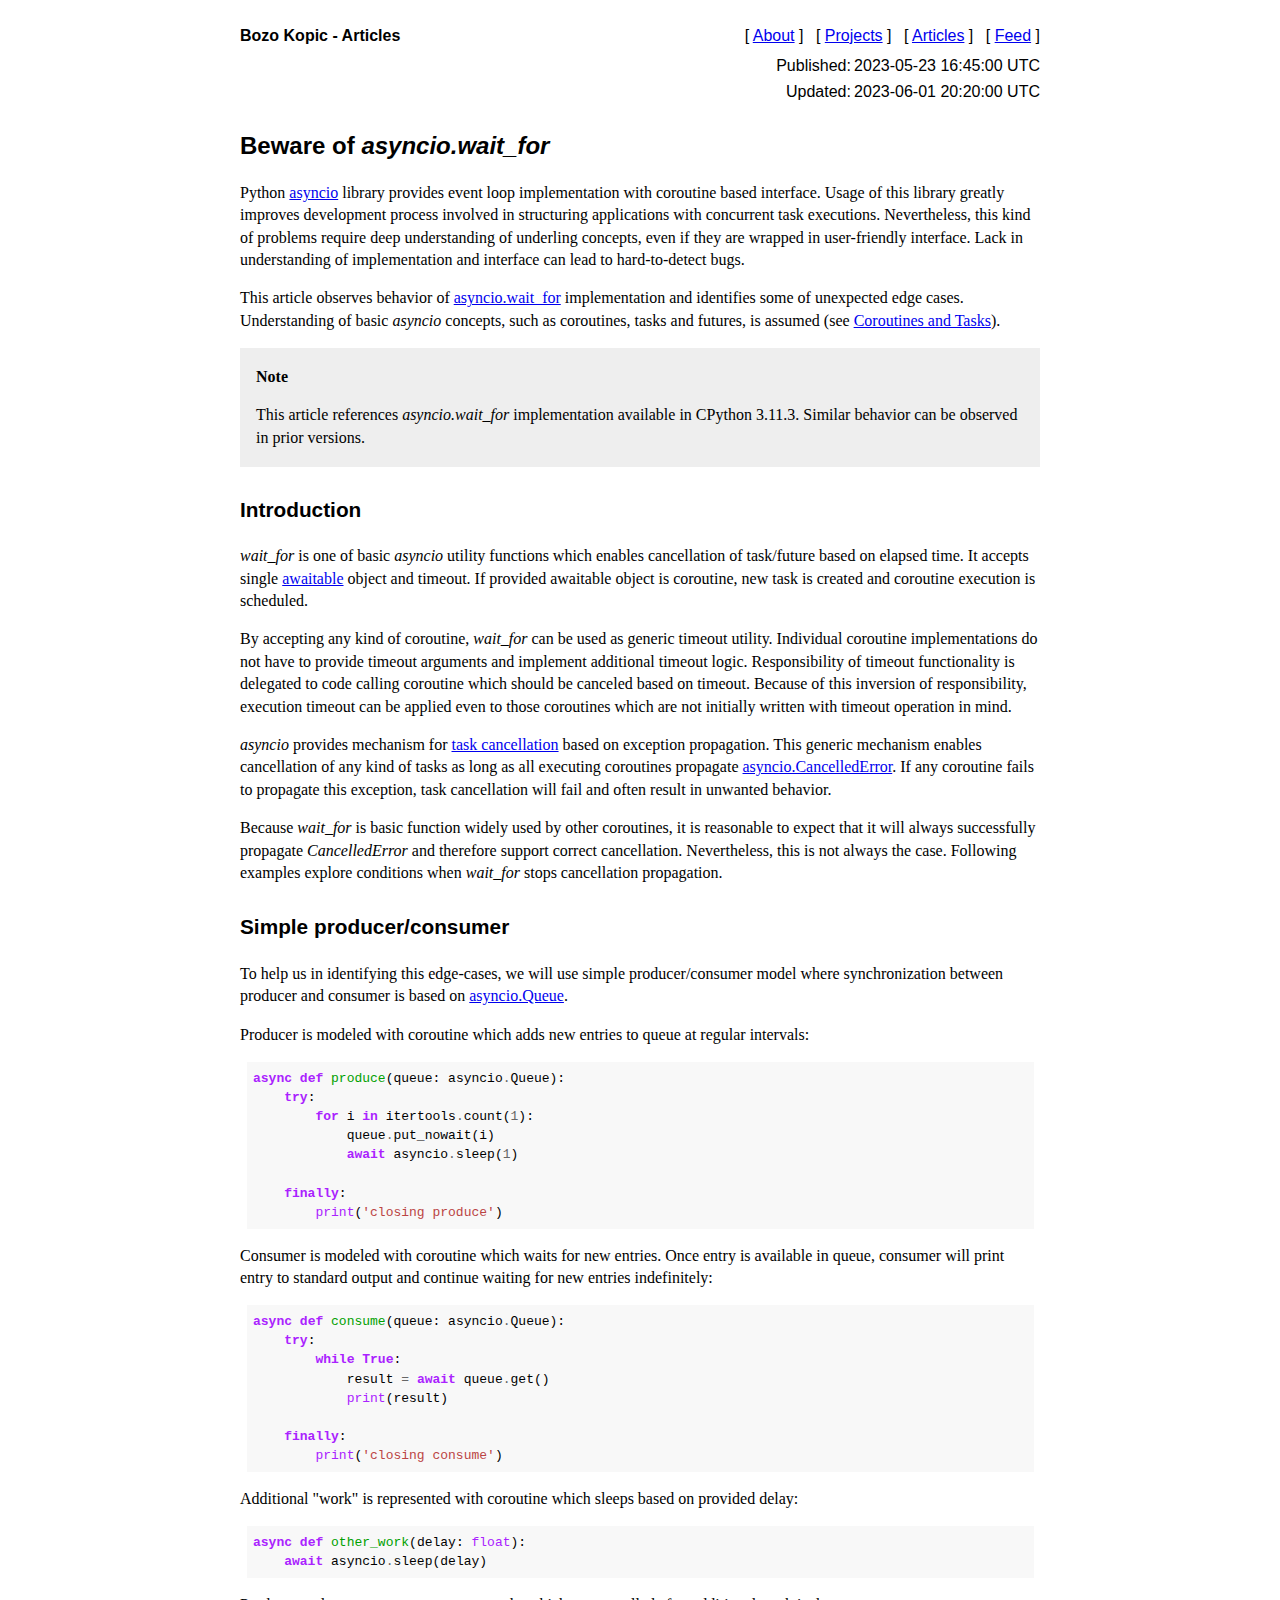
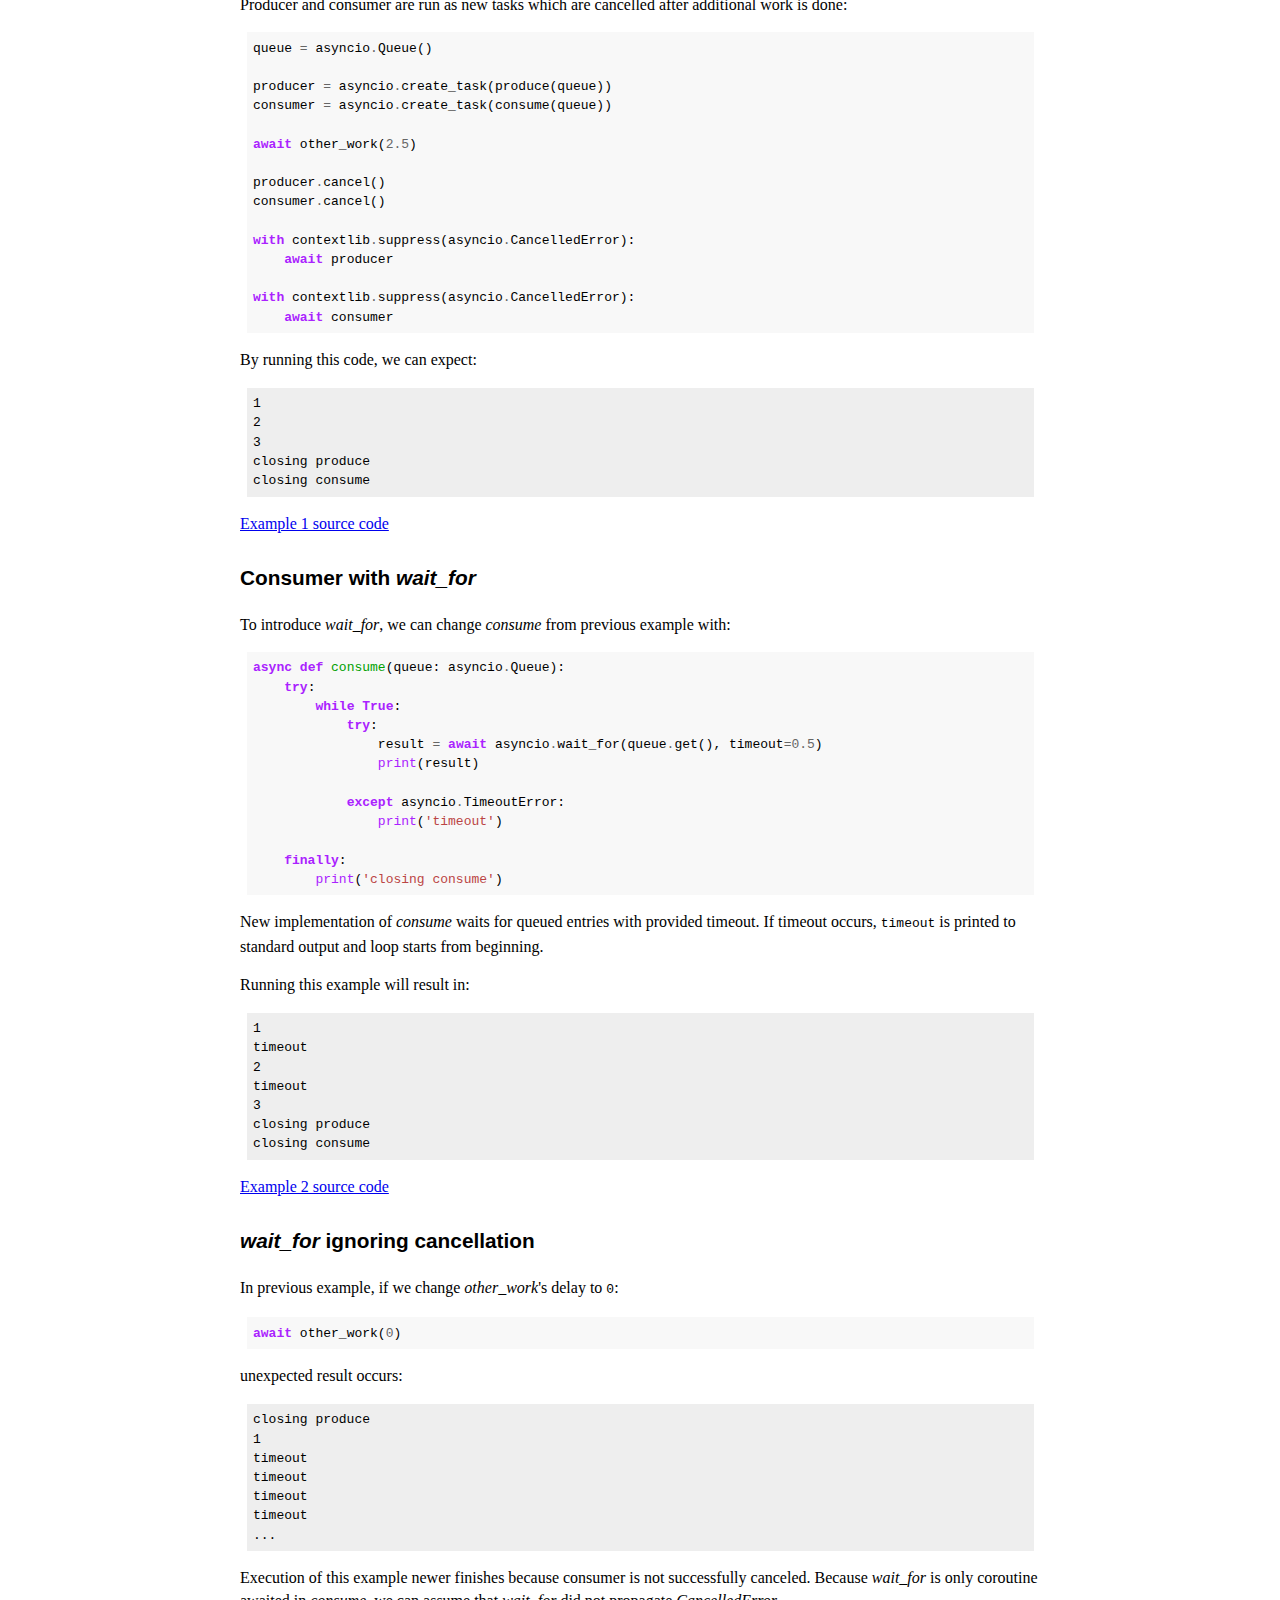
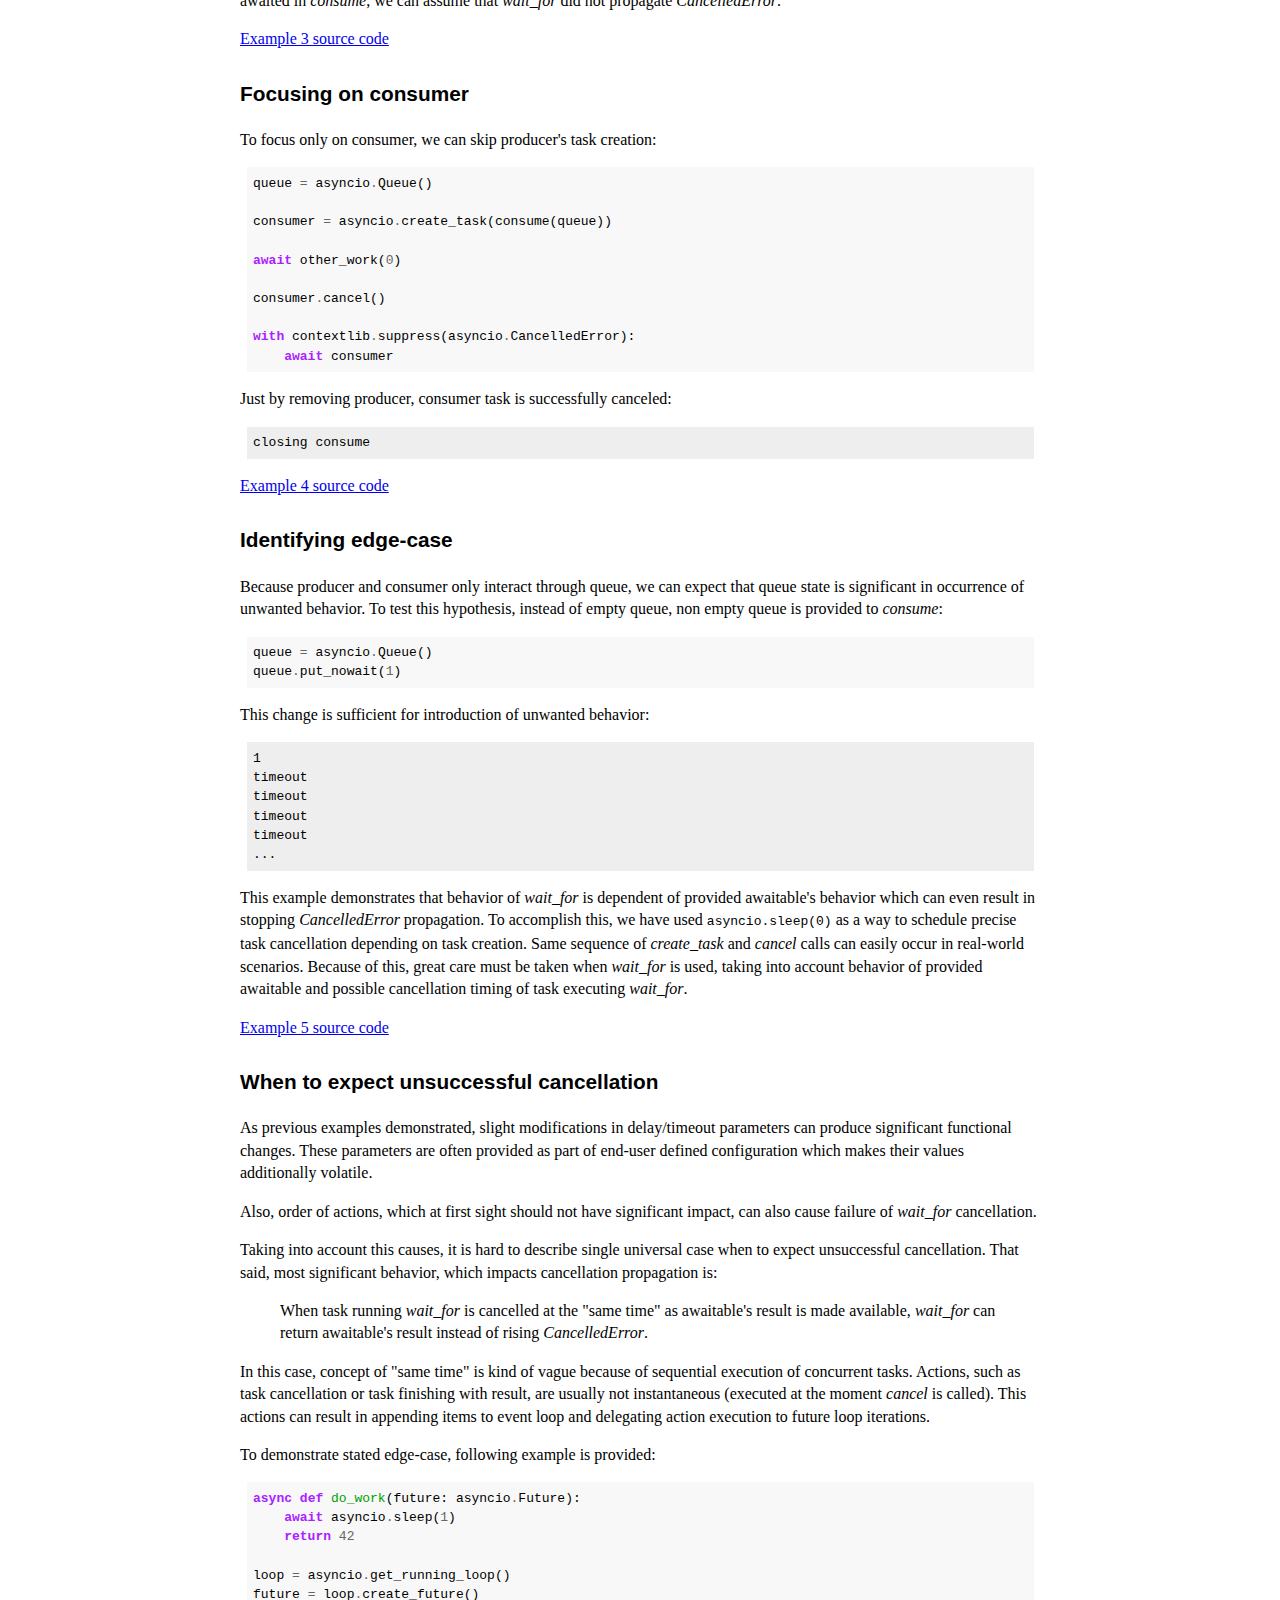
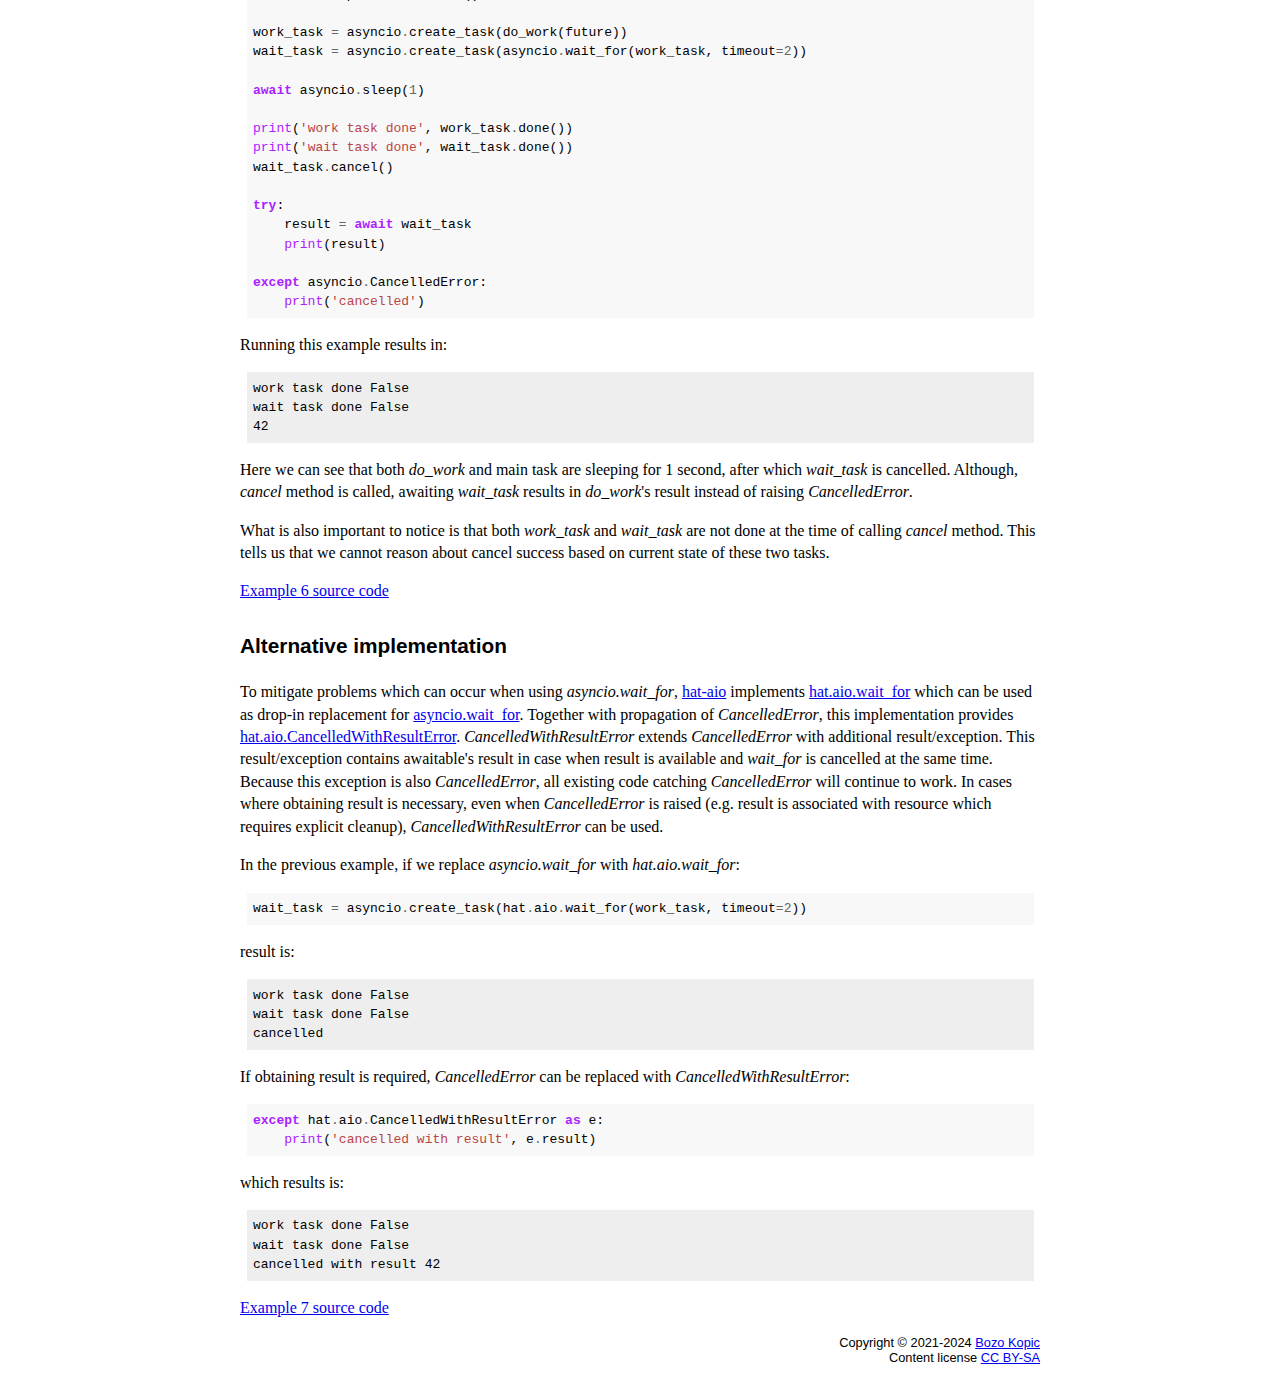
<file: articles/asyncio_wait_for.html>
<!DOCTYPE html>
<html>
<head>
    <meta charset="UTF-8" />
    <meta name="viewport" content="width=device-width, initial-scale=1" />
    <meta name="autor" content="Bozo Kopic" />
    <meta name="description" content="Bozo Kopic homepage" />
    <title>Beware of asyncio.wait_for</title>
    <link href="../index.xml" type="application/atom+xml" rel="alternate" />
    <link href="../main.css" rel="stylesheet" />
    
    <link href="../article.css" rel="stylesheet">

</head>
<body>
    <header>
        <h1>Bozo Kopic - Articles</h1>
        <nav>
            <span>[ <a href="../index.html">About</a> ]</span>
            <span>[ <a href="../projects.html">Projects</a> ]</span>
            <span>[ <a href="../articles.html">Articles</a> ]</span>
            <span>[ <a href="../index.xml">Feed</a> ]</span>
        </nav>
    </header>
    <main>
        




<article>

<div class="info">
    <label>Published:</label>
    <div>2023-05-23 16:45:00 UTC</div>
    <label>Updated:</label>
    <div>2023-06-01 20:20:00 UTC</div>
</div>

<main id="beware-of-asyncio-wait-for">
<h1 class="title">Beware of <cite>asyncio.wait_for</cite></h1>
<p>Python <a class="reference external" href="https://docs.python.org/3/library/asyncio.html">asyncio</a> library provides event loop implementation with
coroutine based interface. Usage of this library greatly improves development
process involved in structuring applications with concurrent task executions.
Nevertheless, this kind of problems require deep understanding of
underling concepts, even if they are wrapped in user-friendly interface.
Lack in understanding of implementation and interface can lead to
hard-to-detect bugs.</p>
<p>This article observes behavior of <a class="reference external" href="https://docs.python.org/3/library/asyncio-task.html#asyncio.wait_for">asyncio.wait_for</a> implementation
and identifies some of unexpected edge cases. Understanding of
basic <cite>asyncio</cite> concepts, such as coroutines, tasks and futures, is assumed
(see <a class="reference external" href="https://docs.python.org/3/library/asyncio-task.html">Coroutines and Tasks</a>).</p>
<aside class="admonition note">
<p class="admonition-title">Note</p>
<p>This article references <cite>asyncio.wait_for</cite> implementation available
in CPython 3.11.3. Similar behavior can be observed in prior versions.</p>
</aside>
<section id="introduction">
<h2>Introduction</h2>
<p><cite>wait_for</cite> is one of basic <cite>asyncio</cite> utility functions which enables
cancellation of task/future based on elapsed time. It accepts single
<a class="reference external" href="https://docs.python.org/3/library/asyncio-task.html#asyncio-awaitables">awaitable</a> object and timeout. If provided awaitable object is coroutine,
new task is created and coroutine execution is scheduled.</p>
<p>By accepting any kind of coroutine, <cite>wait_for</cite> can be used as generic timeout
utility. Individual coroutine implementations do not have to provide timeout
arguments and implement additional timeout logic. Responsibility of timeout
functionality is delegated to code calling coroutine which should be canceled
based on timeout. Because of this inversion of responsibility, execution
timeout can be applied even to those coroutines which are not initially
written with timeout operation in mind.</p>
<p><cite>asyncio</cite> provides mechanism for <a class="reference external" href="https://docs.python.org/3/library/asyncio-task.html#task-cancellation">task cancellation</a> based on exception
propagation. This generic mechanism enables cancellation of any kind of tasks
as long as all executing coroutines propagate <a class="reference external" href="https://docs.python.org/3/library/asyncio-exceptions.html#asyncio.CancelledError">asyncio.CancelledError</a>.
If any coroutine fails to propagate this exception, task cancellation will
fail and often result in unwanted behavior.</p>
<p>Because <cite>wait_for</cite> is basic function widely used by other coroutines, it
is reasonable to expect that it will always successfully propagate
<cite>CancelledError</cite> and therefore support correct cancellation. Nevertheless, this
is not always the case. Following examples explore conditions when
<cite>wait_for</cite> stops cancellation propagation.</p>
</section>
<section id="simple-producer-consumer">
<h2>Simple producer/consumer</h2>
<p>To help us in identifying this edge-cases, we will use simple producer/consumer
model where synchronization between producer and consumer is based on
<a class="reference external" href="https://docs.python.org/3/library/asyncio-queue.html#asyncio.Queue">asyncio.Queue</a>.</p>
<p>Producer is modeled with coroutine which adds new entries to queue at regular
intervals:</p>
<pre class="code python literal-block"><code><span class="keyword">async</span> <span class="keyword">def</span> <span class="name function">produce</span><span class="punctuation">(</span><span class="name">queue</span><span class="punctuation">:</span> <span class="name">asyncio</span><span class="operator">.</span><span class="name">Queue</span><span class="punctuation">):</span><span class="whitespace">
</span>    <span class="keyword">try</span><span class="punctuation">:</span><span class="whitespace">
</span>        <span class="keyword">for</span> <span class="name">i</span> <span class="operator word">in</span> <span class="name">itertools</span><span class="operator">.</span><span class="name">count</span><span class="punctuation">(</span><span class="literal number integer">1</span><span class="punctuation">):</span><span class="whitespace">
</span>            <span class="name">queue</span><span class="operator">.</span><span class="name">put_nowait</span><span class="punctuation">(</span><span class="name">i</span><span class="punctuation">)</span><span class="whitespace">
</span>            <span class="keyword">await</span> <span class="name">asyncio</span><span class="operator">.</span><span class="name">sleep</span><span class="punctuation">(</span><span class="literal number integer">1</span><span class="punctuation">)</span><span class="whitespace">

</span>    <span class="keyword">finally</span><span class="punctuation">:</span><span class="whitespace">
</span>        <span class="name builtin">print</span><span class="punctuation">(</span><span class="literal string single">'closing produce'</span><span class="punctuation">)</span></code></pre>
<p>Consumer is modeled with coroutine which waits for new entries. Once entry
is available in queue, consumer will print entry to standard output and
continue waiting for new entries indefinitely:</p>
<pre class="code python literal-block"><code><span class="keyword">async</span> <span class="keyword">def</span> <span class="name function">consume</span><span class="punctuation">(</span><span class="name">queue</span><span class="punctuation">:</span> <span class="name">asyncio</span><span class="operator">.</span><span class="name">Queue</span><span class="punctuation">):</span><span class="whitespace">
</span>    <span class="keyword">try</span><span class="punctuation">:</span><span class="whitespace">
</span>        <span class="keyword">while</span> <span class="keyword constant">True</span><span class="punctuation">:</span><span class="whitespace">
</span>            <span class="name">result</span> <span class="operator">=</span> <span class="keyword">await</span> <span class="name">queue</span><span class="operator">.</span><span class="name">get</span><span class="punctuation">()</span><span class="whitespace">
</span>            <span class="name builtin">print</span><span class="punctuation">(</span><span class="name">result</span><span class="punctuation">)</span><span class="whitespace">

</span>    <span class="keyword">finally</span><span class="punctuation">:</span><span class="whitespace">
</span>        <span class="name builtin">print</span><span class="punctuation">(</span><span class="literal string single">'closing consume'</span><span class="punctuation">)</span></code></pre>
<p>Additional &quot;work&quot; is represented with coroutine which sleeps based on
provided delay:</p>
<pre class="code python literal-block"><code><span class="keyword">async</span> <span class="keyword">def</span> <span class="name function">other_work</span><span class="punctuation">(</span><span class="name">delay</span><span class="punctuation">:</span> <span class="name builtin">float</span><span class="punctuation">):</span><span class="whitespace">
</span>    <span class="keyword">await</span> <span class="name">asyncio</span><span class="operator">.</span><span class="name">sleep</span><span class="punctuation">(</span><span class="name">delay</span><span class="punctuation">)</span></code></pre>
<p>Producer and consumer are run as new tasks which are cancelled after additional
work is done:</p>
<pre class="code python literal-block"><code><span class="name">queue</span> <span class="operator">=</span> <span class="name">asyncio</span><span class="operator">.</span><span class="name">Queue</span><span class="punctuation">()</span><span class="whitespace">

</span><span class="name">producer</span> <span class="operator">=</span> <span class="name">asyncio</span><span class="operator">.</span><span class="name">create_task</span><span class="punctuation">(</span><span class="name">produce</span><span class="punctuation">(</span><span class="name">queue</span><span class="punctuation">))</span><span class="whitespace">
</span><span class="name">consumer</span> <span class="operator">=</span> <span class="name">asyncio</span><span class="operator">.</span><span class="name">create_task</span><span class="punctuation">(</span><span class="name">consume</span><span class="punctuation">(</span><span class="name">queue</span><span class="punctuation">))</span><span class="whitespace">

</span><span class="keyword">await</span> <span class="name">other_work</span><span class="punctuation">(</span><span class="literal number float">2.5</span><span class="punctuation">)</span><span class="whitespace">

</span><span class="name">producer</span><span class="operator">.</span><span class="name">cancel</span><span class="punctuation">()</span><span class="whitespace">
</span><span class="name">consumer</span><span class="operator">.</span><span class="name">cancel</span><span class="punctuation">()</span><span class="whitespace">

</span><span class="keyword">with</span> <span class="name">contextlib</span><span class="operator">.</span><span class="name">suppress</span><span class="punctuation">(</span><span class="name">asyncio</span><span class="operator">.</span><span class="name">CancelledError</span><span class="punctuation">):</span><span class="whitespace">
</span>    <span class="keyword">await</span> <span class="name">producer</span><span class="whitespace">

</span><span class="keyword">with</span> <span class="name">contextlib</span><span class="operator">.</span><span class="name">suppress</span><span class="punctuation">(</span><span class="name">asyncio</span><span class="operator">.</span><span class="name">CancelledError</span><span class="punctuation">):</span><span class="whitespace">
</span>    <span class="keyword">await</span> <span class="name">consumer</span></code></pre>
<p>By running this code, we can expect:</p>
<pre class="literal-block">1
2
3
closing produce
closing consume</pre>
<p><a class="reference external" href="asyncio_wait_for/example1.py">Example 1 source code</a></p>
</section>
<section id="consumer-with-wait-for">
<h2>Consumer with <cite>wait_for</cite></h2>
<p>To introduce <cite>wait_for</cite>, we can change <cite>consume</cite> from previous example with:</p>
<pre class="code python literal-block"><code><span class="keyword">async</span> <span class="keyword">def</span> <span class="name function">consume</span><span class="punctuation">(</span><span class="name">queue</span><span class="punctuation">:</span> <span class="name">asyncio</span><span class="operator">.</span><span class="name">Queue</span><span class="punctuation">):</span><span class="whitespace">
</span>    <span class="keyword">try</span><span class="punctuation">:</span><span class="whitespace">
</span>        <span class="keyword">while</span> <span class="keyword constant">True</span><span class="punctuation">:</span><span class="whitespace">
</span>            <span class="keyword">try</span><span class="punctuation">:</span><span class="whitespace">
</span>                <span class="name">result</span> <span class="operator">=</span> <span class="keyword">await</span> <span class="name">asyncio</span><span class="operator">.</span><span class="name">wait_for</span><span class="punctuation">(</span><span class="name">queue</span><span class="operator">.</span><span class="name">get</span><span class="punctuation">(),</span> <span class="name">timeout</span><span class="operator">=</span><span class="literal number float">0.5</span><span class="punctuation">)</span><span class="whitespace">
</span>                <span class="name builtin">print</span><span class="punctuation">(</span><span class="name">result</span><span class="punctuation">)</span><span class="whitespace">

</span>            <span class="keyword">except</span> <span class="name">asyncio</span><span class="operator">.</span><span class="name">TimeoutError</span><span class="punctuation">:</span><span class="whitespace">
</span>                <span class="name builtin">print</span><span class="punctuation">(</span><span class="literal string single">'timeout'</span><span class="punctuation">)</span><span class="whitespace">

</span>    <span class="keyword">finally</span><span class="punctuation">:</span><span class="whitespace">
</span>        <span class="name builtin">print</span><span class="punctuation">(</span><span class="literal string single">'closing consume'</span><span class="punctuation">)</span></code></pre>
<p>New implementation of <cite>consume</cite> waits for queued entries with provided
timeout. If timeout occurs, <span class="docutils literal">timeout</span> is printed to standard output and
loop starts from beginning.</p>
<p>Running this example will result in:</p>
<pre class="literal-block">1
timeout
2
timeout
3
closing produce
closing consume</pre>
<p><a class="reference external" href="asyncio_wait_for/example2.py">Example 2 source code</a></p>
</section>
<section id="wait-for-ignoring-cancellation">
<h2><cite>wait_for</cite> ignoring cancellation</h2>
<p>In previous example, if we change <cite>other_work</cite>'s delay to <span class="docutils literal">0</span>:</p>
<pre class="code python literal-block"><code><span class="keyword">await</span> <span class="name">other_work</span><span class="punctuation">(</span><span class="literal number integer">0</span><span class="punctuation">)</span></code></pre>
<p>unexpected result occurs:</p>
<pre class="literal-block">closing produce
1
timeout
timeout
timeout
timeout
...</pre>
<p>Execution of this example newer finishes because consumer is not successfully
canceled. Because <cite>wait_for</cite> is only coroutine awaited in <cite>consume</cite>, we
can assume that <cite>wait_for</cite> did not propagate <cite>CancelledError</cite>.</p>
<p><a class="reference external" href="asyncio_wait_for/example3.py">Example 3 source code</a></p>
</section>
<section id="focusing-on-consumer">
<h2>Focusing on consumer</h2>
<p>To focus only on consumer, we can skip producer's task creation:</p>
<pre class="code python literal-block"><code><span class="name">queue</span> <span class="operator">=</span> <span class="name">asyncio</span><span class="operator">.</span><span class="name">Queue</span><span class="punctuation">()</span><span class="whitespace">

</span><span class="name">consumer</span> <span class="operator">=</span> <span class="name">asyncio</span><span class="operator">.</span><span class="name">create_task</span><span class="punctuation">(</span><span class="name">consume</span><span class="punctuation">(</span><span class="name">queue</span><span class="punctuation">))</span><span class="whitespace">

</span><span class="keyword">await</span> <span class="name">other_work</span><span class="punctuation">(</span><span class="literal number integer">0</span><span class="punctuation">)</span><span class="whitespace">

</span><span class="name">consumer</span><span class="operator">.</span><span class="name">cancel</span><span class="punctuation">()</span><span class="whitespace">

</span><span class="keyword">with</span> <span class="name">contextlib</span><span class="operator">.</span><span class="name">suppress</span><span class="punctuation">(</span><span class="name">asyncio</span><span class="operator">.</span><span class="name">CancelledError</span><span class="punctuation">):</span><span class="whitespace">
</span>    <span class="keyword">await</span> <span class="name">consumer</span></code></pre>
<p>Just by removing producer, consumer task is successfully canceled:</p>
<pre class="literal-block">closing consume</pre>
<p><a class="reference external" href="asyncio_wait_for/example4.py">Example 4 source code</a></p>
</section>
<section id="identifying-edge-case">
<h2>Identifying edge-case</h2>
<p>Because producer and consumer only interact through queue, we can expect that
queue state is significant in occurrence of unwanted behavior. To test this
hypothesis, instead of empty queue, non empty queue is provided to <cite>consume</cite>:</p>
<pre class="code python literal-block"><code><span class="name">queue</span> <span class="operator">=</span> <span class="name">asyncio</span><span class="operator">.</span><span class="name">Queue</span><span class="punctuation">()</span><span class="whitespace">
</span><span class="name">queue</span><span class="operator">.</span><span class="name">put_nowait</span><span class="punctuation">(</span><span class="literal number integer">1</span><span class="punctuation">)</span></code></pre>
<p>This change is sufficient for introduction of unwanted behavior:</p>
<pre class="literal-block">1
timeout
timeout
timeout
timeout
...</pre>
<p>This example demonstrates that behavior of <cite>wait_for</cite> is dependent of
provided awaitable's behavior which can even result in stopping
<cite>CancelledError</cite> propagation. To accomplish this, we have used
<span class="docutils literal">asyncio.sleep(0)</span> as a way to schedule precise task cancellation depending
on task creation. Same sequence of <cite>create_task</cite> and <cite>cancel</cite> calls can easily
occur in real-world scenarios. Because of this, great care must be taken when
<cite>wait_for</cite> is used, taking into account behavior of provided awaitable and
possible cancellation timing of task executing <cite>wait_for</cite>.</p>
<p><a class="reference external" href="asyncio_wait_for/example5.py">Example 5 source code</a></p>
</section>
<section id="when-to-expect-unsuccessful-cancellation">
<h2>When to expect unsuccessful cancellation</h2>
<p>As previous examples demonstrated, slight modifications in delay/timeout
parameters can produce significant functional changes. These parameters
are often provided as part of end-user defined configuration which makes
their values additionally volatile.</p>
<p>Also, order of actions, which at first sight should not have significant
impact, can also cause failure of <cite>wait_for</cite> cancellation.</p>
<p>Taking into account this causes, it is hard to describe single universal
case when to expect unsuccessful cancellation. That said, most significant
behavior, which impacts cancellation propagation is:</p>
<blockquote>
<p>When task running <cite>wait_for</cite> is cancelled at the &quot;same time&quot; as
awaitable's result is made available, <cite>wait_for</cite> can return
awaitable's result instead of rising <cite>CancelledError</cite>.</p>
</blockquote>
<p>In this case, concept of &quot;same time&quot; is kind of vague because of
sequential execution of concurrent tasks. Actions, such as task cancellation
or task finishing with result, are usually not instantaneous (executed at the
moment <cite>cancel</cite> is called). This actions can result in appending items
to event loop and delegating action execution to future loop iterations.</p>
<p>To demonstrate stated edge-case, following example is provided:</p>
<pre class="code python literal-block"><code><span class="keyword">async</span> <span class="keyword">def</span> <span class="name function">do_work</span><span class="punctuation">(</span><span class="name">future</span><span class="punctuation">:</span> <span class="name">asyncio</span><span class="operator">.</span><span class="name">Future</span><span class="punctuation">):</span><span class="whitespace">
</span>    <span class="keyword">await</span> <span class="name">asyncio</span><span class="operator">.</span><span class="name">sleep</span><span class="punctuation">(</span><span class="literal number integer">1</span><span class="punctuation">)</span><span class="whitespace">
</span>    <span class="keyword">return</span> <span class="literal number integer">42</span><span class="whitespace">

</span><span class="name">loop</span> <span class="operator">=</span> <span class="name">asyncio</span><span class="operator">.</span><span class="name">get_running_loop</span><span class="punctuation">()</span><span class="whitespace">
</span><span class="name">future</span> <span class="operator">=</span> <span class="name">loop</span><span class="operator">.</span><span class="name">create_future</span><span class="punctuation">()</span><span class="whitespace">

</span><span class="name">work_task</span> <span class="operator">=</span> <span class="name">asyncio</span><span class="operator">.</span><span class="name">create_task</span><span class="punctuation">(</span><span class="name">do_work</span><span class="punctuation">(</span><span class="name">future</span><span class="punctuation">))</span><span class="whitespace">
</span><span class="name">wait_task</span> <span class="operator">=</span> <span class="name">asyncio</span><span class="operator">.</span><span class="name">create_task</span><span class="punctuation">(</span><span class="name">asyncio</span><span class="operator">.</span><span class="name">wait_for</span><span class="punctuation">(</span><span class="name">work_task</span><span class="punctuation">,</span> <span class="name">timeout</span><span class="operator">=</span><span class="literal number integer">2</span><span class="punctuation">))</span><span class="whitespace">

</span><span class="keyword">await</span> <span class="name">asyncio</span><span class="operator">.</span><span class="name">sleep</span><span class="punctuation">(</span><span class="literal number integer">1</span><span class="punctuation">)</span><span class="whitespace">

</span><span class="name builtin">print</span><span class="punctuation">(</span><span class="literal string single">'work task done'</span><span class="punctuation">,</span> <span class="name">work_task</span><span class="operator">.</span><span class="name">done</span><span class="punctuation">())</span><span class="whitespace">
</span><span class="name builtin">print</span><span class="punctuation">(</span><span class="literal string single">'wait task done'</span><span class="punctuation">,</span> <span class="name">wait_task</span><span class="operator">.</span><span class="name">done</span><span class="punctuation">())</span><span class="whitespace">
</span><span class="name">wait_task</span><span class="operator">.</span><span class="name">cancel</span><span class="punctuation">()</span><span class="whitespace">

</span><span class="keyword">try</span><span class="punctuation">:</span><span class="whitespace">
</span>    <span class="name">result</span> <span class="operator">=</span> <span class="keyword">await</span> <span class="name">wait_task</span><span class="whitespace">
</span>    <span class="name builtin">print</span><span class="punctuation">(</span><span class="name">result</span><span class="punctuation">)</span><span class="whitespace">

</span><span class="keyword">except</span> <span class="name">asyncio</span><span class="operator">.</span><span class="name">CancelledError</span><span class="punctuation">:</span><span class="whitespace">
</span>    <span class="name builtin">print</span><span class="punctuation">(</span><span class="literal string single">'cancelled'</span><span class="punctuation">)</span></code></pre>
<p>Running this example results in:</p>
<pre class="literal-block">work task done False
wait task done False
42</pre>
<p>Here we can see that both <cite>do_work</cite> and main task are sleeping for
1 second, after which <cite>wait_task</cite> is cancelled. Although, <cite>cancel</cite> method is
called, awaiting <cite>wait_task</cite> results in <cite>do_work</cite>'s result instead of
raising <cite>CancelledError</cite>.</p>
<p>What is also important to notice is that both <cite>work_task</cite> and <cite>wait_task</cite>
are not done at the time of calling <cite>cancel</cite> method. This tells us that
we cannot reason about cancel success based on current state of these two
tasks.</p>
<p><a class="reference external" href="asyncio_wait_for/example6.py">Example 6 source code</a></p>
</section>
<section id="alternative-implementation">
<h2>Alternative implementation</h2>
<p>To mitigate problems which can occur when using <cite>asyncio.wait_for</cite>, <a class="reference external" href="https://hat-aio.hat-open.com/">hat-aio</a>
implements <a class="reference external" href="https://hat-aio.hat-open.com/py_api/hat/aio.html#wait_for">hat.aio.wait_for</a> which can be used as drop-in
replacement for <a class="reference external" href="https://docs.python.org/3/library/asyncio-task.html#asyncio.wait_for">asyncio.wait_for</a>. Together with propagation of
<cite>CancelledError</cite>, this implementation provides
<a class="reference external" href="https://hat-aio.hat-open.com/py_api/hat/aio.html#CancelledWithResultError">hat.aio.CancelledWithResultError</a>. <cite>CancelledWithResultError</cite> extends
<cite>CancelledError</cite> with additional result/exception. This result/exception
contains awaitable's result in case when result is available and <cite>wait_for</cite>
is cancelled at the same time. Because this exception is also <cite>CancelledError</cite>,
all existing code catching <cite>CancelledError</cite> will continue to work.
In cases where obtaining result is necessary, even when <cite>CancelledError</cite> is
raised (e.g. result is associated with resource which requires explicit
cleanup), <cite>CancelledWithResultError</cite> can be used.</p>
<p>In the previous example, if we replace <cite>asyncio.wait_for</cite> with
<cite>hat.aio.wait_for</cite>:</p>
<pre class="code python literal-block"><code><span class="name">wait_task</span> <span class="operator">=</span> <span class="name">asyncio</span><span class="operator">.</span><span class="name">create_task</span><span class="punctuation">(</span><span class="name">hat</span><span class="operator">.</span><span class="name">aio</span><span class="operator">.</span><span class="name">wait_for</span><span class="punctuation">(</span><span class="name">work_task</span><span class="punctuation">,</span> <span class="name">timeout</span><span class="operator">=</span><span class="literal number integer">2</span><span class="punctuation">))</span></code></pre>
<p>result is:</p>
<pre class="literal-block">work task done False
wait task done False
cancelled</pre>
<p>If obtaining result is required, <cite>CancelledError</cite> can be replaced with
<cite>CancelledWithResultError</cite>:</p>
<pre class="code python literal-block"><code><span class="keyword">except</span> <span class="name">hat</span><span class="operator">.</span><span class="name">aio</span><span class="operator">.</span><span class="name">CancelledWithResultError</span> <span class="keyword">as</span> <span class="name">e</span><span class="punctuation">:</span><span class="whitespace">
</span>    <span class="name builtin">print</span><span class="punctuation">(</span><span class="literal string single">'cancelled with result'</span><span class="punctuation">,</span> <span class="name">e</span><span class="operator">.</span><span class="name">result</span><span class="punctuation">)</span></code></pre>
<p>which results is:</p>
<pre class="literal-block">work task done False
wait task done False
cancelled with result 42</pre>
<p><a class="reference external" href="asyncio_wait_for/example7.py">Example 7 source code</a></p>
</section>
</main>


</article>

    </main>
    <footer>
        Copyright © 2021-2024 <a href="mailto:bozo@kopic.xyz">Bozo Kopic</a><br />
        Content license <a href="https://creativecommons.org/licenses/by-sa/4.0">CC BY-SA</a>
    </footer>
</body>
</html>
</file>
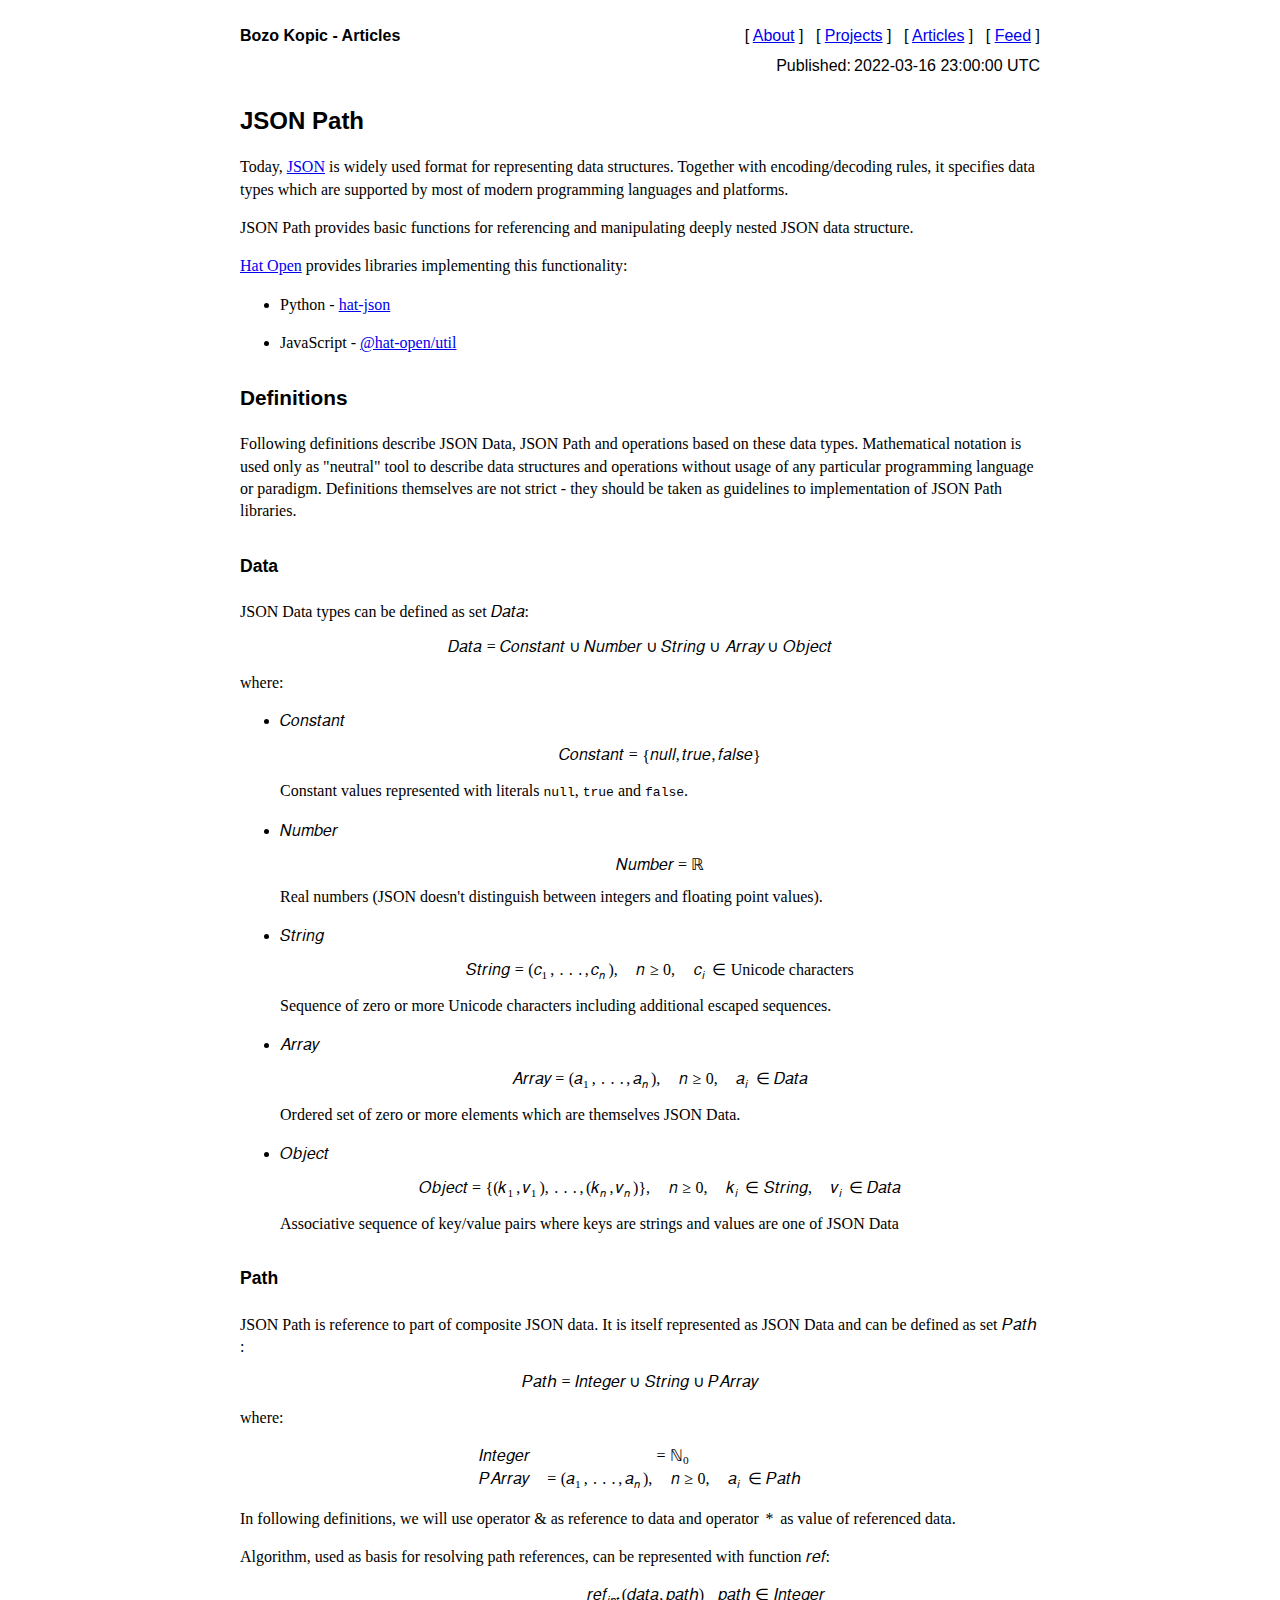
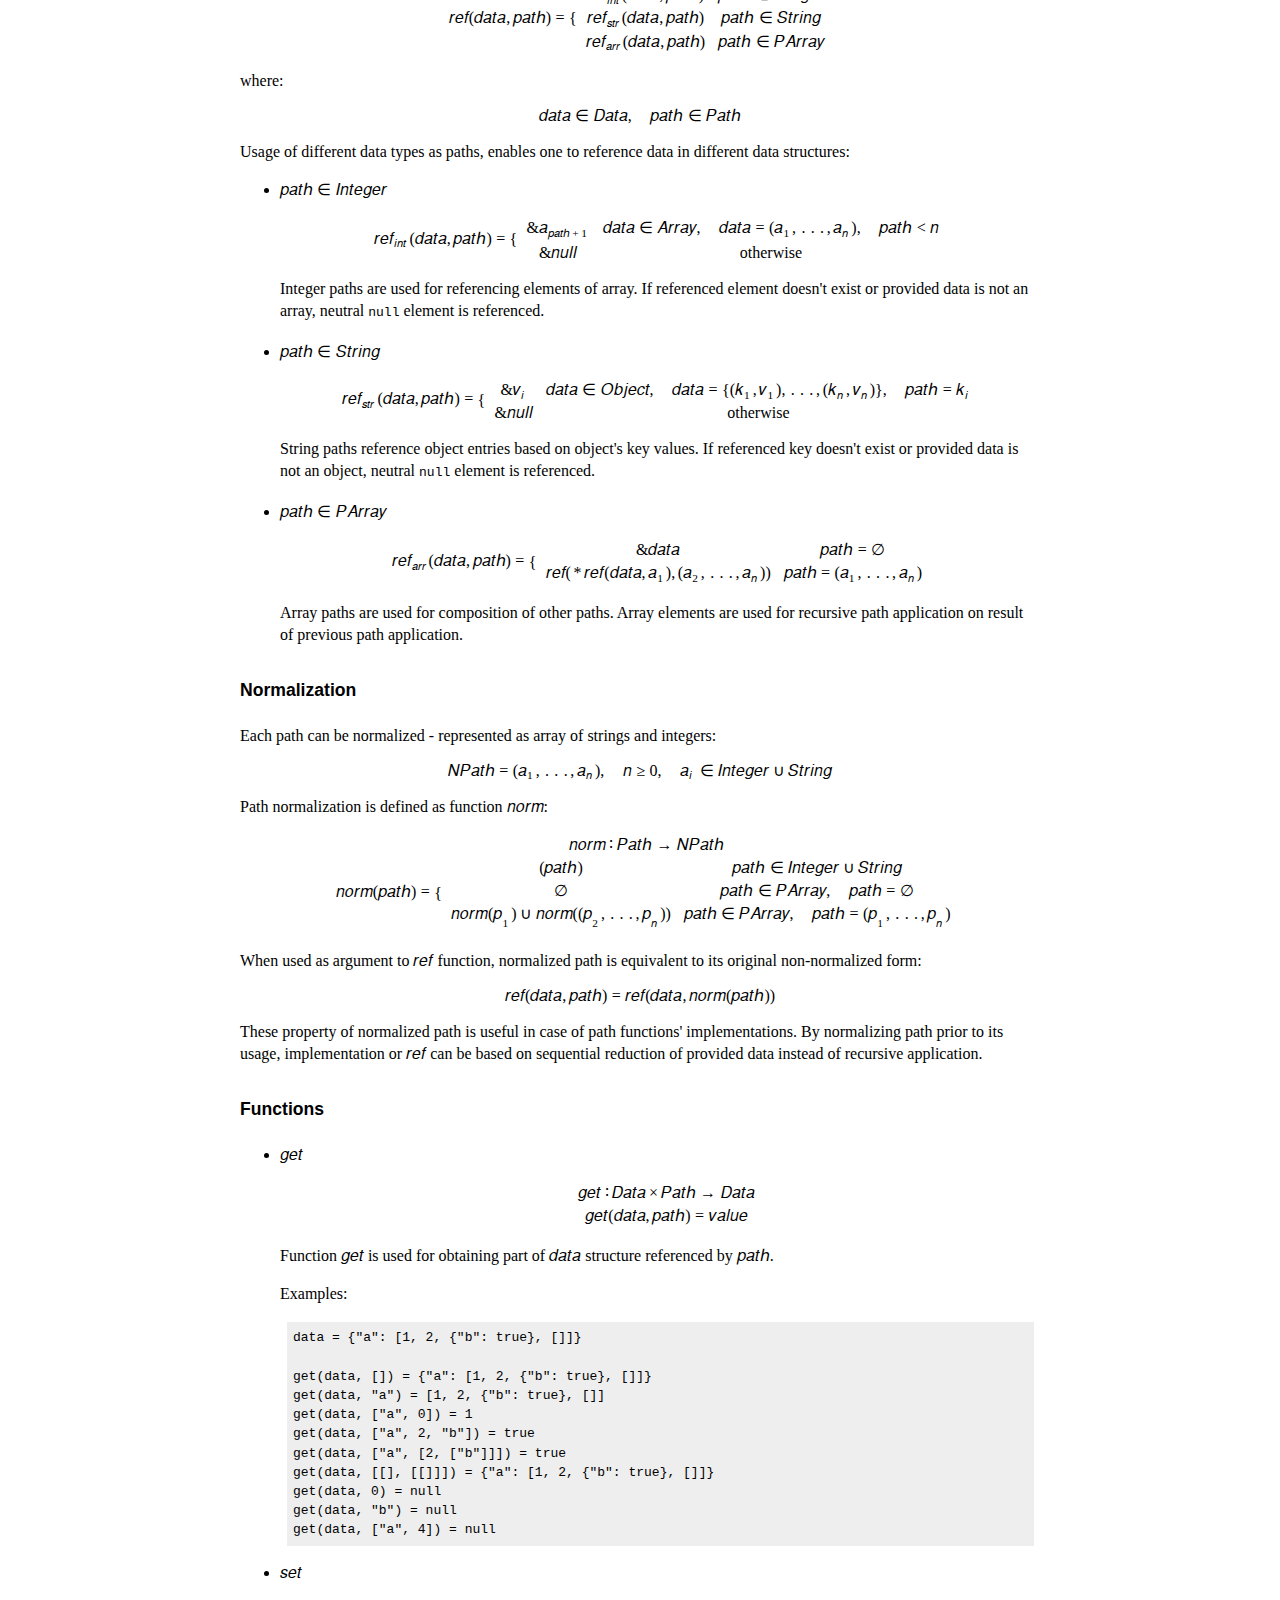
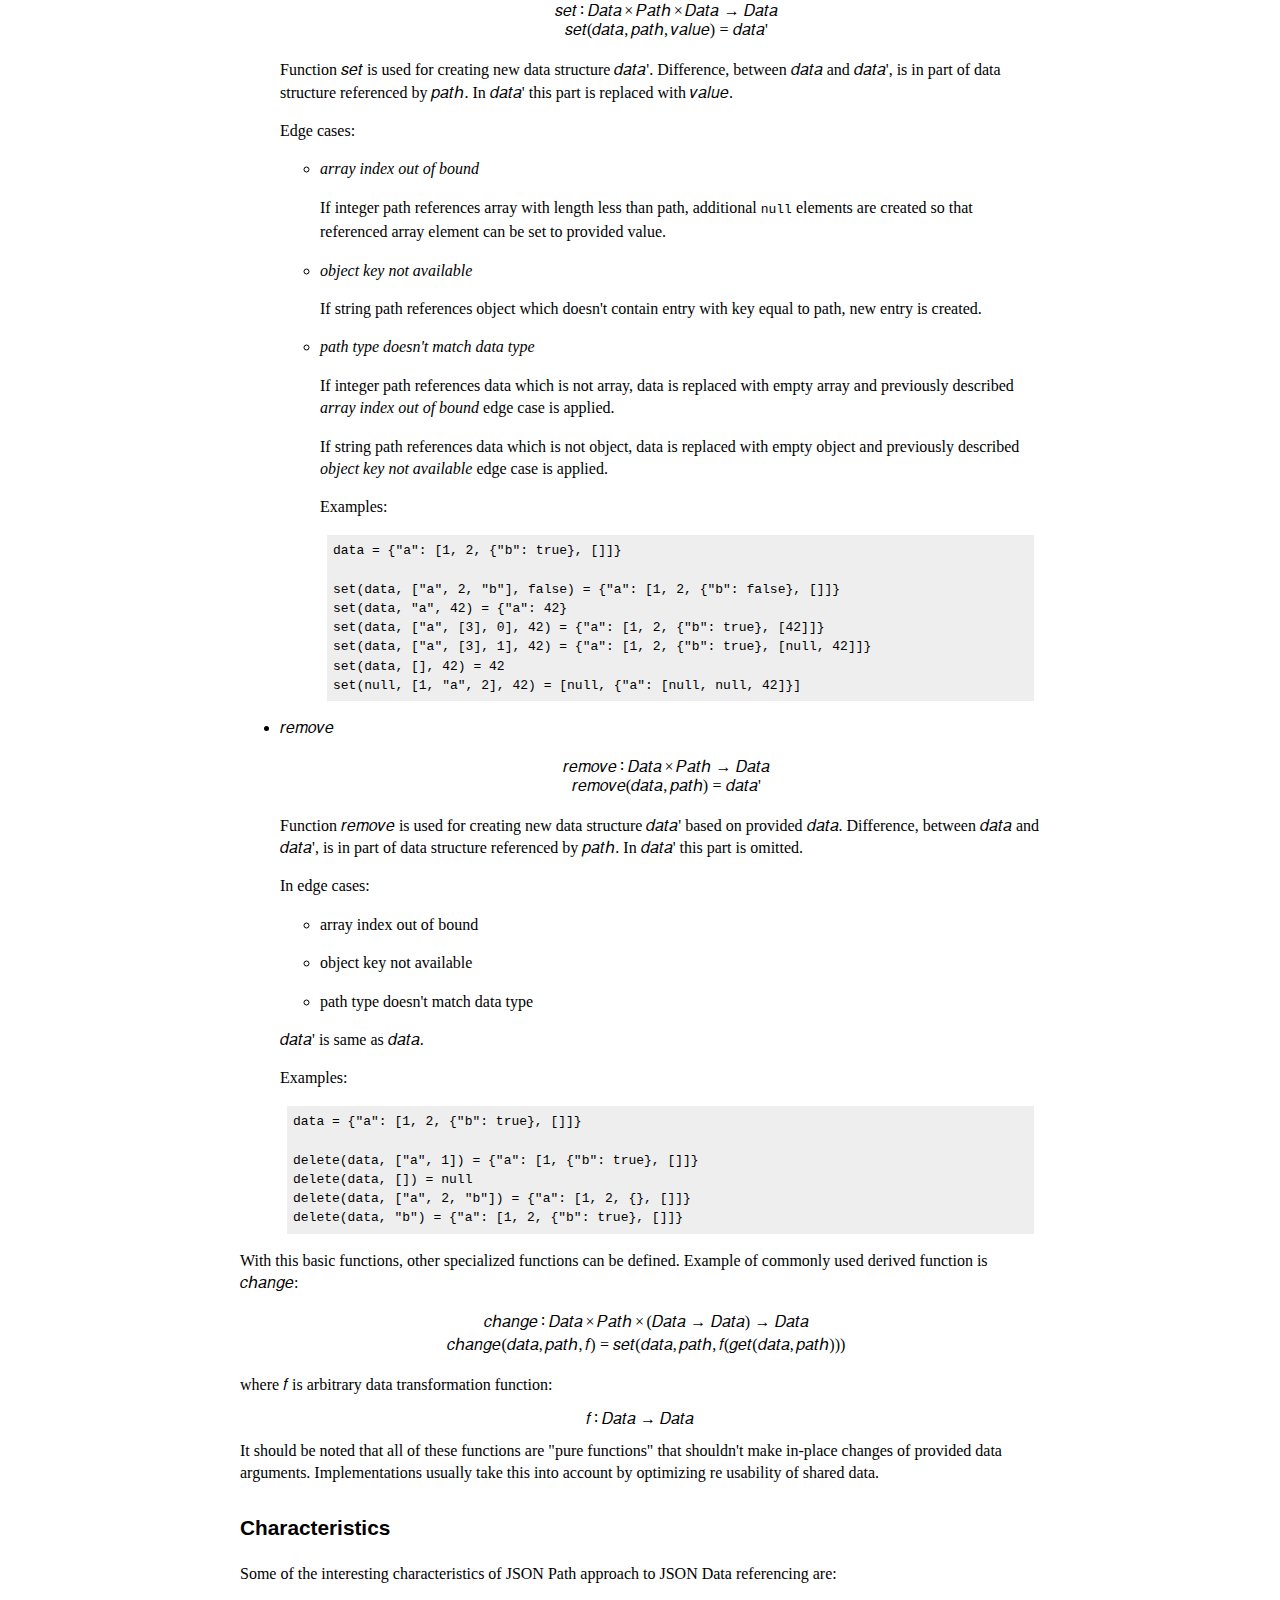
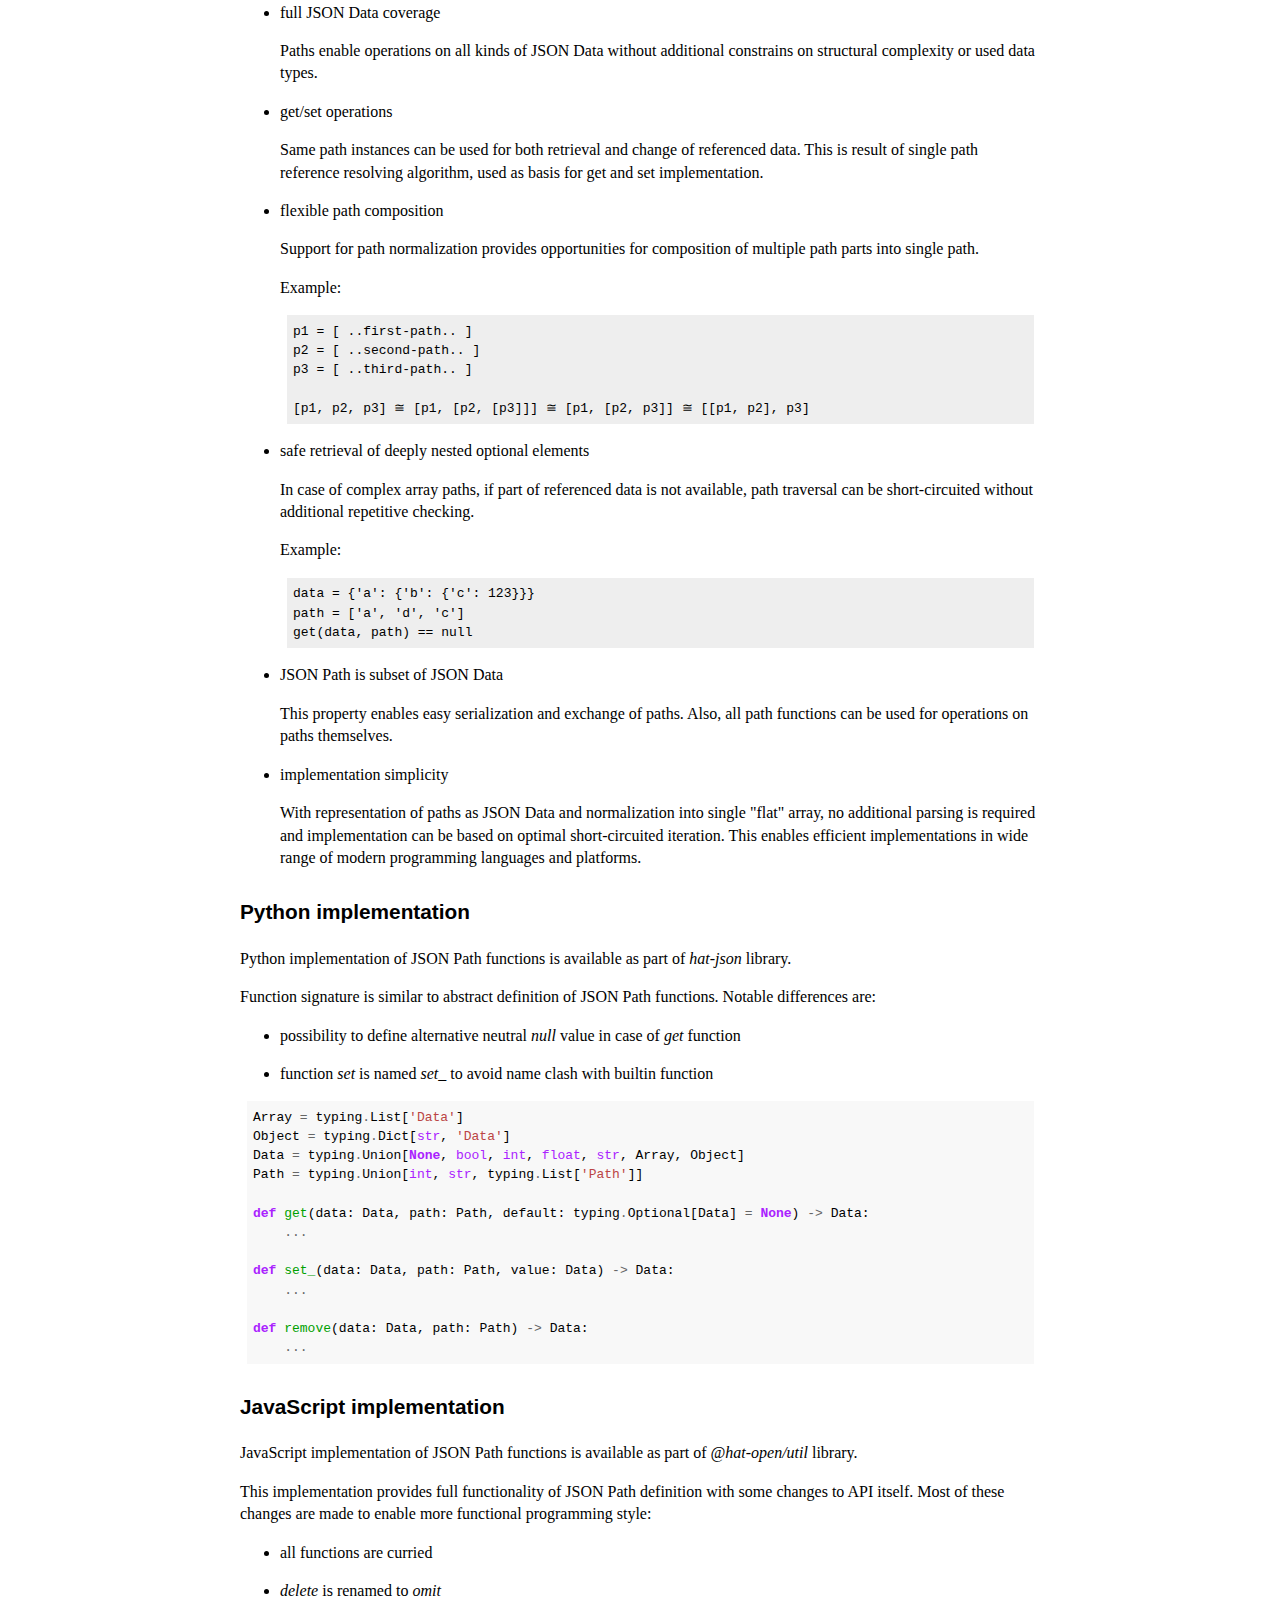
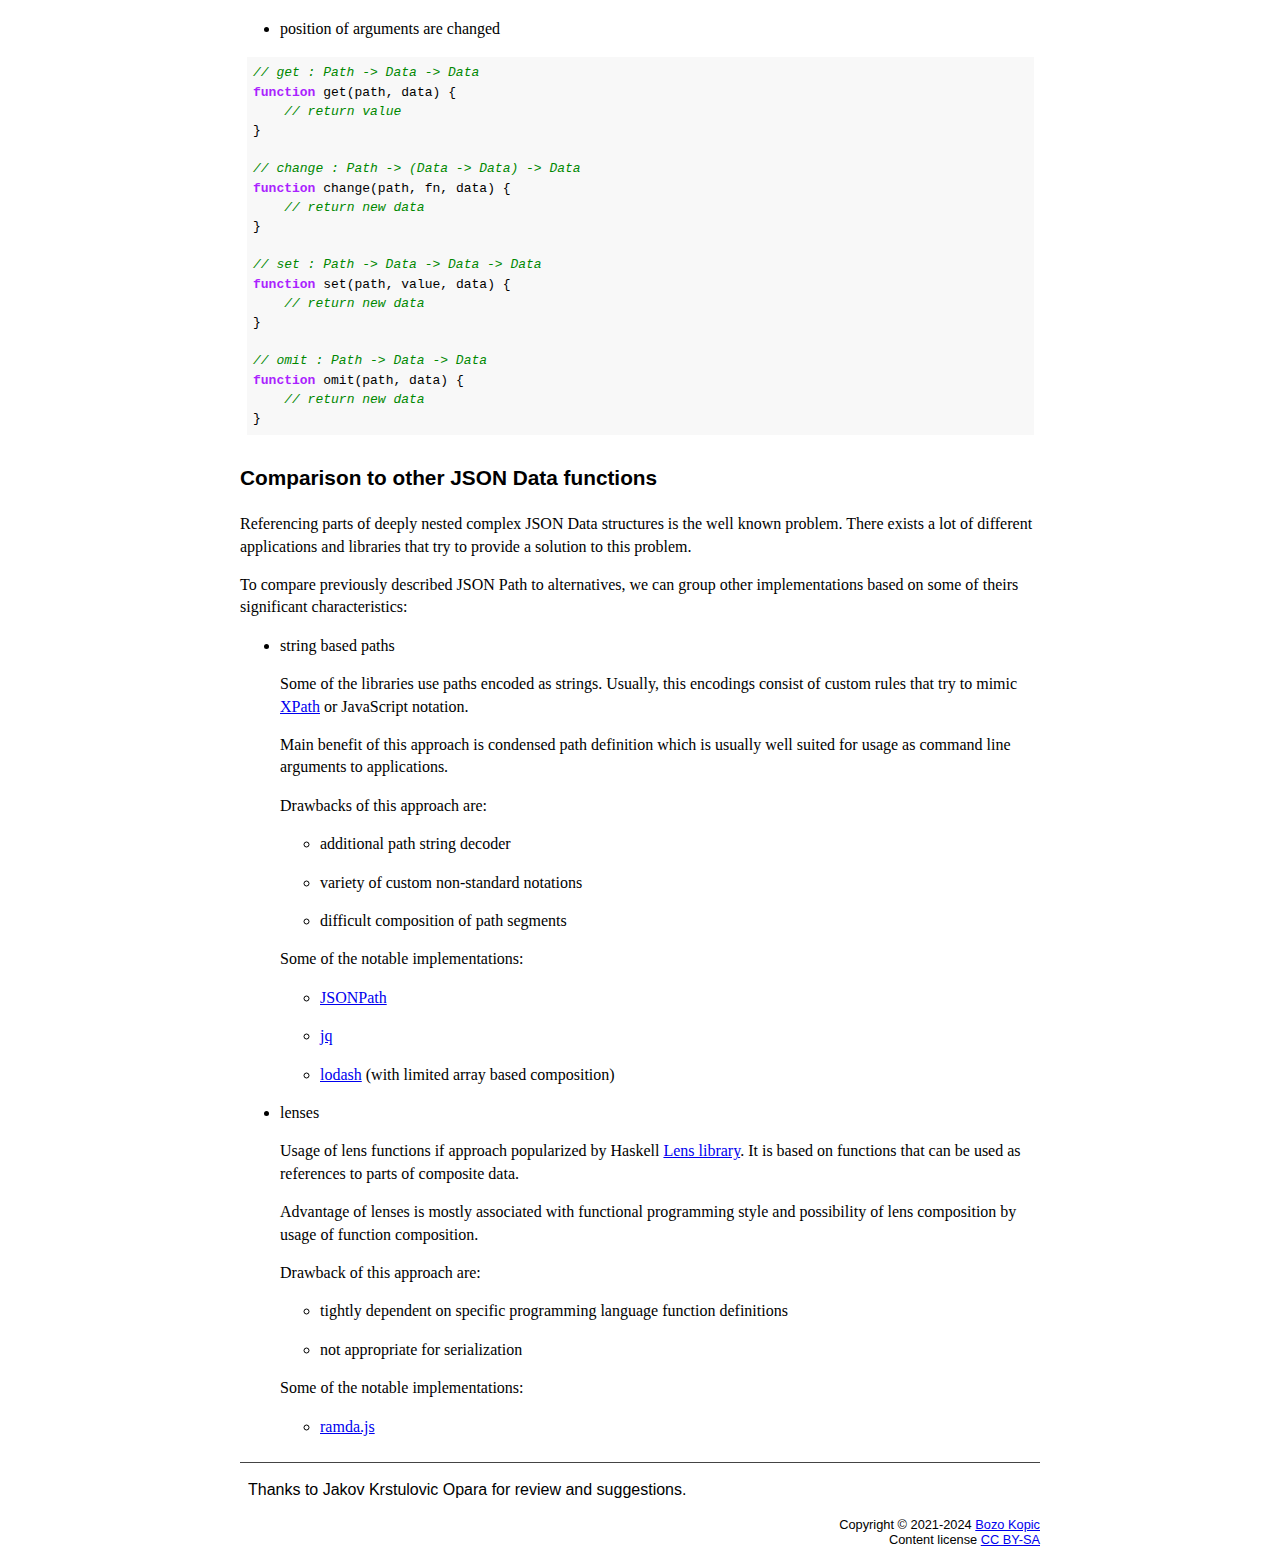
<file: articles/json_path.html>
<!DOCTYPE html>
<html>
<head>
    <meta charset="UTF-8" />
    <meta name="viewport" content="width=device-width, initial-scale=1" />
    <meta name="autor" content="Bozo Kopic" />
    <meta name="description" content="Bozo Kopic homepage" />
    <title>JSON Path</title>
    <link href="../index.xml" type="application/atom+xml" rel="alternate" />
    <link href="../main.css" rel="stylesheet" />
    
    <link href="../article.css" rel="stylesheet">

</head>
<body>
    <header>
        <h1>Bozo Kopic - Articles</h1>
        <nav>
            <span>[ <a href="../index.html">About</a> ]</span>
            <span>[ <a href="../projects.html">Projects</a> ]</span>
            <span>[ <a href="../articles.html">Articles</a> ]</span>
            <span>[ <a href="../index.xml">Feed</a> ]</span>
        </nav>
    </header>
    <main>
        




<article>

<div class="info">
    <label>Published:</label>
    <div>2022-03-16 23:00:00 UTC</div>
</div>

<main id="json-path">
<h1 class="title">JSON Path</h1>
<p>Today, <a class="reference external" href="https://www.json.org">JSON</a> is widely used format for representing data structures. Together
with encoding/decoding rules, it specifies data types which are supported by
most of modern programming languages and platforms.</p>
<p>JSON Path provides basic functions for referencing and manipulating
deeply nested JSON data structure.</p>
<p><a class="reference external" href="https://hat-open.com">Hat Open</a> provides libraries implementing this functionality:</p>
<ul class="simple">
<li><p>Python - <a class="reference external" href="https://github.com/hat-open/hat-json">hat-json</a></p></li>
<li><p>JavaScript - <a class="reference external" href="https://github.com/hat-open/hat-util">&#64;hat-open/util</a></p></li>
</ul>
<section id="definitions">
<h2>Definitions</h2>
<p>Following definitions describe JSON Data, JSON Path and operations based on
these data types. Mathematical notation is used only as &quot;neutral&quot; tool to
describe data structures and operations without usage of any particular
programming language or paradigm. Definitions themselves are not strict - they
should be taken as guidelines to implementation of JSON Path libraries.</p>
<section id="data">
<h3>Data</h3>
<p>JSON Data types can be defined as set <math xmlns="http://www.w3.org/1998/Math/MathML">
  <mi>D</mi>
  <mi>a</mi>
  <mi>t</mi>
  <mi>a</mi>
</math>:</p>
<div>
<math xmlns="http://www.w3.org/1998/Math/MathML" display="block">
  <mi>D</mi>
  <mi>a</mi>
  <mi>t</mi>
  <mi>a</mi>
  <mo>=</mo>
  <mi>C</mi>
  <mi>o</mi>
  <mi>n</mi>
  <mi>s</mi>
  <mi>t</mi>
  <mi>a</mi>
  <mi>n</mi>
  <mi>t</mi>
  <mo>∪</mo>
  <mi>N</mi>
  <mi>u</mi>
  <mi>m</mi>
  <mi>b</mi>
  <mi>e</mi>
  <mi>r</mi>
  <mo>∪</mo>
  <mi>S</mi>
  <mi>t</mi>
  <mi>r</mi>
  <mi>i</mi>
  <mi>n</mi>
  <mi>g</mi>
  <mo>∪</mo>
  <mi>A</mi>
  <mi>r</mi>
  <mi>r</mi>
  <mi>a</mi>
  <mi>y</mi>
  <mo>∪</mo>
  <mi>O</mi>
  <mi>b</mi>
  <mi>j</mi>
  <mi>e</mi>
  <mi>c</mi>
  <mi>t</mi>
</math>
</div>
<p>where:</p>
<ul>
<li><p><math xmlns="http://www.w3.org/1998/Math/MathML">
  <mi>C</mi>
  <mi>o</mi>
  <mi>n</mi>
  <mi>s</mi>
  <mi>t</mi>
  <mi>a</mi>
  <mi>n</mi>
  <mi>t</mi>
</math></p>
<div>
<math xmlns="http://www.w3.org/1998/Math/MathML" display="block">
  <mi>C</mi>
  <mi>o</mi>
  <mi>n</mi>
  <mi>s</mi>
  <mi>t</mi>
  <mi>a</mi>
  <mi>n</mi>
  <mi>t</mi>
  <mo>=</mo>
  <mo>{</mo>
  <mi>n</mi>
  <mi>u</mi>
  <mi>l</mi>
  <mi>l</mi>
  <mo>,</mo>
  <mi>t</mi>
  <mi>r</mi>
  <mi>u</mi>
  <mi>e</mi>
  <mo>,</mo>
  <mi>f</mi>
  <mi>a</mi>
  <mi>l</mi>
  <mi>s</mi>
  <mi>e</mi>
  <mo>}</mo>
</math>
</div>
<p>Constant values represented with literals <span class="docutils literal">null</span>, <span class="docutils literal">true</span> and <span class="docutils literal">false</span>.</p>
</li>
<li><p><math xmlns="http://www.w3.org/1998/Math/MathML">
  <mi>N</mi>
  <mi>u</mi>
  <mi>m</mi>
  <mi>b</mi>
  <mi>e</mi>
  <mi>r</mi>
</math></p>
<div>
<math xmlns="http://www.w3.org/1998/Math/MathML" display="block">
  <mi>N</mi>
  <mi>u</mi>
  <mi>m</mi>
  <mi>b</mi>
  <mi>e</mi>
  <mi>r</mi>
  <mo>=</mo>
  <mi>ℝ</mi>
</math>
</div>
<p>Real numbers (JSON doesn't distinguish between integers and floating point
values).</p>
</li>
<li><p><math xmlns="http://www.w3.org/1998/Math/MathML">
  <mi>S</mi>
  <mi>t</mi>
  <mi>r</mi>
  <mi>i</mi>
  <mi>n</mi>
  <mi>g</mi>
</math></p>
<div>
<math xmlns="http://www.w3.org/1998/Math/MathML" display="block">
  <mi>S</mi>
  <mi>t</mi>
  <mi>r</mi>
  <mi>i</mi>
  <mi>n</mi>
  <mi>g</mi>
  <mo>=</mo>
  <mo stretchy="false">(</mo>
  <msub>
    <mi>c</mi>
    <mn>1</mn>
  </msub>
  <mo>,</mo>
  <mo>.</mo>
  <mo>.</mo>
  <mo>.</mo>
  <mo>,</mo>
  <msub>
    <mi>c</mi>
    <mi>n</mi>
  </msub>
  <mo stretchy="false">)</mo>
  <mo>,</mo>
  <mspace width="1em"></mspace>
  <mi>n</mi>
  <mo>≥</mo>
  <mn>0</mn>
  <mo>,</mo>
  <mspace width="1em"></mspace>
  <msub>
    <mi>c</mi>
    <mi>i</mi>
  </msub>
  <mo>∈</mo>
  <mtext>Unicode characters</mtext>
</math>
</div>
<p>Sequence of zero or more Unicode characters including additional escaped
sequences.</p>
</li>
<li><p><math xmlns="http://www.w3.org/1998/Math/MathML">
  <mi>A</mi>
  <mi>r</mi>
  <mi>r</mi>
  <mi>a</mi>
  <mi>y</mi>
</math></p>
<div>
<math xmlns="http://www.w3.org/1998/Math/MathML" display="block">
  <mi>A</mi>
  <mi>r</mi>
  <mi>r</mi>
  <mi>a</mi>
  <mi>y</mi>
  <mo>=</mo>
  <mo stretchy="false">(</mo>
  <msub>
    <mi>a</mi>
    <mn>1</mn>
  </msub>
  <mo>,</mo>
  <mo>.</mo>
  <mo>.</mo>
  <mo>.</mo>
  <mo>,</mo>
  <msub>
    <mi>a</mi>
    <mi>n</mi>
  </msub>
  <mo stretchy="false">)</mo>
  <mo>,</mo>
  <mspace width="1em"></mspace>
  <mi>n</mi>
  <mo>≥</mo>
  <mn>0</mn>
  <mo>,</mo>
  <mspace width="1em"></mspace>
  <msub>
    <mi>a</mi>
    <mi>i</mi>
  </msub>
  <mo>∈</mo>
  <mi>D</mi>
  <mi>a</mi>
  <mi>t</mi>
  <mi>a</mi>
</math>
</div>
<p>Ordered set of zero or more elements which are themselves JSON Data.</p>
</li>
<li><p><math xmlns="http://www.w3.org/1998/Math/MathML">
  <mi>O</mi>
  <mi>b</mi>
  <mi>j</mi>
  <mi>e</mi>
  <mi>c</mi>
  <mi>t</mi>
</math></p>
<div>
<math xmlns="http://www.w3.org/1998/Math/MathML" display="block">
  <mi>O</mi>
  <mi>b</mi>
  <mi>j</mi>
  <mi>e</mi>
  <mi>c</mi>
  <mi>t</mi>
  <mo>=</mo>
  <mo>{</mo>
  <mo stretchy="false">(</mo>
  <msub>
    <mi>k</mi>
    <mn>1</mn>
  </msub>
  <mo>,</mo>
  <msub>
    <mi>v</mi>
    <mn>1</mn>
  </msub>
  <mo stretchy="false">)</mo>
  <mo>,</mo>
  <mo>.</mo>
  <mo>.</mo>
  <mo>.</mo>
  <mo>,</mo>
  <mo stretchy="false">(</mo>
  <msub>
    <mi>k</mi>
    <mi>n</mi>
  </msub>
  <mo>,</mo>
  <msub>
    <mi>v</mi>
    <mi>n</mi>
  </msub>
  <mo stretchy="false">)</mo>
  <mo>}</mo>
  <mo>,</mo>
  <mspace width="1em"></mspace>
  <mi>n</mi>
  <mo>≥</mo>
  <mn>0</mn>
  <mo>,</mo>
  <mspace width="1em"></mspace>
  <msub>
    <mi>k</mi>
    <mi>i</mi>
  </msub>
  <mo>∈</mo>
  <mi>S</mi>
  <mi>t</mi>
  <mi>r</mi>
  <mi>i</mi>
  <mi>n</mi>
  <mi>g</mi>
  <mo>,</mo>
  <mspace width="1em"></mspace>
  <msub>
    <mi>v</mi>
    <mi>i</mi>
  </msub>
  <mo>∈</mo>
  <mi>D</mi>
  <mi>a</mi>
  <mi>t</mi>
  <mi>a</mi>
</math>
</div>
<p>Associative sequence of key/value pairs where keys are strings and
values are one of JSON Data</p>
</li>
</ul>
</section>
<section id="path">
<h3>Path</h3>
<p>JSON Path is reference to part of composite JSON data. It is itself
represented as JSON Data and can be defined as set <math xmlns="http://www.w3.org/1998/Math/MathML">
  <mi>P</mi>
  <mi>a</mi>
  <mi>t</mi>
  <mi>h</mi>
</math>:</p>
<div>
<math xmlns="http://www.w3.org/1998/Math/MathML" display="block">
  <mi>P</mi>
  <mi>a</mi>
  <mi>t</mi>
  <mi>h</mi>
  <mo>=</mo>
  <mi>I</mi>
  <mi>n</mi>
  <mi>t</mi>
  <mi>e</mi>
  <mi>g</mi>
  <mi>e</mi>
  <mi>r</mi>
  <mo>∪</mo>
  <mi>S</mi>
  <mi>t</mi>
  <mi>r</mi>
  <mi>i</mi>
  <mi>n</mi>
  <mi>g</mi>
  <mo>∪</mo>
  <mi>P</mi>
  <mi>A</mi>
  <mi>r</mi>
  <mi>r</mi>
  <mi>a</mi>
  <mi>y</mi>
</math>
</div>
<p>where:</p>
<div>
<math xmlns="http://www.w3.org/1998/Math/MathML" display="block">
  <mtable class="ams-align" displaystyle="true">
    <mtr>
      <mtd>
        <mi>I</mi>
        <mi>n</mi>
        <mi>t</mi>
        <mi>e</mi>
        <mi>g</mi>
        <mi>e</mi>
        <mi>r</mi>
      </mtd>
      <mtd>
        <mo>=</mo>
        <msub>
          <mi>ℕ</mi>
          <mn>0</mn>
        </msub>
      </mtd>
    </mtr>
    <mtr>
      <mtd>
        <mi>P</mi>
        <mi>A</mi>
        <mi>r</mi>
        <mi>r</mi>
        <mi>a</mi>
        <mi>y</mi>
      </mtd>
      <mtd>
        <mo>=</mo>
        <mo stretchy="false">(</mo>
        <msub>
          <mi>a</mi>
          <mn>1</mn>
        </msub>
        <mo>,</mo>
        <mo>.</mo>
        <mo>.</mo>
        <mo>.</mo>
        <mo>,</mo>
        <msub>
          <mi>a</mi>
          <mi>n</mi>
        </msub>
        <mo stretchy="false">)</mo>
        <mo>,</mo>
        <mspace width="1em"></mspace>
        <mi>n</mi>
        <mo>≥</mo>
        <mn>0</mn>
        <mo>,</mo>
        <mspace width="1em"></mspace>
        <msub>
          <mi>a</mi>
          <mi>i</mi>
        </msub>
        <mo>∈</mo>
        <mi>P</mi>
        <mi>a</mi>
        <mi>t</mi>
        <mi>h</mi>
      </mtd>
    </mtr>
  </mtable>
</math>
</div>
<p>In following definitions, we will use operator <math xmlns="http://www.w3.org/1998/Math/MathML">
  <mi>&amp;</mi>
</math> as reference to
data and operator <math xmlns="http://www.w3.org/1998/Math/MathML">
  <mo>*</mo>
</math> as value of referenced data.</p>
<p>Algorithm, used as basis for resolving path references, can be represented
with function <math xmlns="http://www.w3.org/1998/Math/MathML">
  <mi>r</mi>
  <mi>e</mi>
  <mi>f</mi>
</math>:</p>
<div>
<math xmlns="http://www.w3.org/1998/Math/MathML" display="block">
  <mi>r</mi>
  <mi>e</mi>
  <mi>f</mi>
  <mo stretchy="false">(</mo>
  <mi>d</mi>
  <mi>a</mi>
  <mi>t</mi>
  <mi>a</mi>
  <mo>,</mo>
  <mi>p</mi>
  <mi>a</mi>
  <mi>t</mi>
  <mi>h</mi>
  <mo stretchy="false">)</mo>
  <mo>=</mo>
  <mrow>
    <mo rspace="0.17em">{</mo>
    <mtable columnalign="left" class="cases">
      <mtr>
        <mtd>
          <mi>r</mi>
          <mi>e</mi>
          <msub>
            <mi>f</mi>
            <mrow>
              <mi>i</mi>
              <mi>n</mi>
              <mi>t</mi>
            </mrow>
          </msub>
          <mo stretchy="false">(</mo>
          <mi>d</mi>
          <mi>a</mi>
          <mi>t</mi>
          <mi>a</mi>
          <mo>,</mo>
          <mi>p</mi>
          <mi>a</mi>
          <mi>t</mi>
          <mi>h</mi>
          <mo stretchy="false">)</mo>
        </mtd>
        <mtd>
          <mi>p</mi>
          <mi>a</mi>
          <mi>t</mi>
          <mi>h</mi>
          <mo>∈</mo>
          <mi>I</mi>
          <mi>n</mi>
          <mi>t</mi>
          <mi>e</mi>
          <mi>g</mi>
          <mi>e</mi>
          <mi>r</mi>
        </mtd>
      </mtr>
      <mtr>
        <mtd>
          <mi>r</mi>
          <mi>e</mi>
          <msub>
            <mi>f</mi>
            <mrow>
              <mi>s</mi>
              <mi>t</mi>
              <mi>r</mi>
            </mrow>
          </msub>
          <mo stretchy="false">(</mo>
          <mi>d</mi>
          <mi>a</mi>
          <mi>t</mi>
          <mi>a</mi>
          <mo>,</mo>
          <mi>p</mi>
          <mi>a</mi>
          <mi>t</mi>
          <mi>h</mi>
          <mo stretchy="false">)</mo>
        </mtd>
        <mtd>
          <mi>p</mi>
          <mi>a</mi>
          <mi>t</mi>
          <mi>h</mi>
          <mo>∈</mo>
          <mi>S</mi>
          <mi>t</mi>
          <mi>r</mi>
          <mi>i</mi>
          <mi>n</mi>
          <mi>g</mi>
        </mtd>
      </mtr>
      <mtr>
        <mtd>
          <mi>r</mi>
          <mi>e</mi>
          <msub>
            <mi>f</mi>
            <mrow>
              <mi>a</mi>
              <mi>r</mi>
              <mi>r</mi>
            </mrow>
          </msub>
          <mo stretchy="false">(</mo>
          <mi>d</mi>
          <mi>a</mi>
          <mi>t</mi>
          <mi>a</mi>
          <mo>,</mo>
          <mi>p</mi>
          <mi>a</mi>
          <mi>t</mi>
          <mi>h</mi>
          <mo stretchy="false">)</mo>
        </mtd>
        <mtd>
          <mi>p</mi>
          <mi>a</mi>
          <mi>t</mi>
          <mi>h</mi>
          <mo>∈</mo>
          <mi>P</mi>
          <mi>A</mi>
          <mi>r</mi>
          <mi>r</mi>
          <mi>a</mi>
          <mi>y</mi>
        </mtd>
      </mtr>
    </mtable>
  </mrow>
</math>
</div>
<p>where:</p>
<div>
<math xmlns="http://www.w3.org/1998/Math/MathML" display="block">
  <mi>d</mi>
  <mi>a</mi>
  <mi>t</mi>
  <mi>a</mi>
  <mo>∈</mo>
  <mi>D</mi>
  <mi>a</mi>
  <mi>t</mi>
  <mi>a</mi>
  <mo>,</mo>
  <mspace width="1em"></mspace>
  <mi>p</mi>
  <mi>a</mi>
  <mi>t</mi>
  <mi>h</mi>
  <mo>∈</mo>
  <mi>P</mi>
  <mi>a</mi>
  <mi>t</mi>
  <mi>h</mi>
</math>
</div>
<p>Usage of different data types as paths, enables one to reference data in
different data structures:</p>
<ul>
<li><p><math xmlns="http://www.w3.org/1998/Math/MathML">
  <mi>p</mi>
  <mi>a</mi>
  <mi>t</mi>
  <mi>h</mi>
  <mo>∈</mo>
  <mi>I</mi>
  <mi>n</mi>
  <mi>t</mi>
  <mi>e</mi>
  <mi>g</mi>
  <mi>e</mi>
  <mi>r</mi>
</math></p>
<div>
<math xmlns="http://www.w3.org/1998/Math/MathML" display="block">
  <mi>r</mi>
  <mi>e</mi>
  <msub>
    <mi>f</mi>
    <mrow>
      <mi>i</mi>
      <mi>n</mi>
      <mi>t</mi>
    </mrow>
  </msub>
  <mo stretchy="false">(</mo>
  <mi>d</mi>
  <mi>a</mi>
  <mi>t</mi>
  <mi>a</mi>
  <mo>,</mo>
  <mi>p</mi>
  <mi>a</mi>
  <mi>t</mi>
  <mi>h</mi>
  <mo stretchy="false">)</mo>
  <mo>=</mo>
  <mrow>
    <mo rspace="0.17em">{</mo>
    <mtable columnalign="left" class="cases">
      <mtr>
        <mtd>
          <mi>&amp;</mi>
          <msub>
            <mi>a</mi>
            <mrow>
              <mi>p</mi>
              <mi>a</mi>
              <mi>t</mi>
              <mi>h</mi>
              <mo>+</mo>
              <mn>1</mn>
            </mrow>
          </msub>
        </mtd>
        <mtd>
          <mi>d</mi>
          <mi>a</mi>
          <mi>t</mi>
          <mi>a</mi>
          <mo>∈</mo>
          <mi>A</mi>
          <mi>r</mi>
          <mi>r</mi>
          <mi>a</mi>
          <mi>y</mi>
          <mo>,</mo>
          <mspace width="1em"></mspace>
          <mi>d</mi>
          <mi>a</mi>
          <mi>t</mi>
          <mi>a</mi>
          <mo>=</mo>
          <mo stretchy="false">(</mo>
          <msub>
            <mi>a</mi>
            <mn>1</mn>
          </msub>
          <mo>,</mo>
          <mo>.</mo>
          <mo>.</mo>
          <mo>.</mo>
          <mo>,</mo>
          <msub>
            <mi>a</mi>
            <mi>n</mi>
          </msub>
          <mo stretchy="false">)</mo>
          <mo>,</mo>
          <mspace width="1em"></mspace>
          <mi>p</mi>
          <mi>a</mi>
          <mi>t</mi>
          <mi>h</mi>
          <mo>&lt;</mo>
          <mi>n</mi>
        </mtd>
      </mtr>
      <mtr>
        <mtd>
          <mi>&amp;</mi>
          <mi>n</mi>
          <mi>u</mi>
          <mi>l</mi>
          <mi>l</mi>
        </mtd>
        <mtd>
          <mtext>otherwise</mtext>
        </mtd>
      </mtr>
    </mtable>
  </mrow>
</math>
</div>
<p>Integer paths are used for referencing elements of array. If
referenced element doesn't exist or provided data is not an array,
neutral <span class="docutils literal">null</span> element is referenced.</p>
</li>
<li><p><math xmlns="http://www.w3.org/1998/Math/MathML">
  <mi>p</mi>
  <mi>a</mi>
  <mi>t</mi>
  <mi>h</mi>
  <mo>∈</mo>
  <mi>S</mi>
  <mi>t</mi>
  <mi>r</mi>
  <mi>i</mi>
  <mi>n</mi>
  <mi>g</mi>
</math></p>
<div>
<math xmlns="http://www.w3.org/1998/Math/MathML" display="block">
  <mi>r</mi>
  <mi>e</mi>
  <msub>
    <mi>f</mi>
    <mrow>
      <mi>s</mi>
      <mi>t</mi>
      <mi>r</mi>
    </mrow>
  </msub>
  <mo stretchy="false">(</mo>
  <mi>d</mi>
  <mi>a</mi>
  <mi>t</mi>
  <mi>a</mi>
  <mo>,</mo>
  <mi>p</mi>
  <mi>a</mi>
  <mi>t</mi>
  <mi>h</mi>
  <mo stretchy="false">)</mo>
  <mo>=</mo>
  <mrow>
    <mo rspace="0.17em">{</mo>
    <mtable columnalign="left" class="cases">
      <mtr>
        <mtd>
          <mi>&amp;</mi>
          <msub>
            <mi>v</mi>
            <mi>i</mi>
          </msub>
        </mtd>
        <mtd>
          <mi>d</mi>
          <mi>a</mi>
          <mi>t</mi>
          <mi>a</mi>
          <mo>∈</mo>
          <mi>O</mi>
          <mi>b</mi>
          <mi>j</mi>
          <mi>e</mi>
          <mi>c</mi>
          <mi>t</mi>
          <mo>,</mo>
          <mspace width="1em"></mspace>
          <mi>d</mi>
          <mi>a</mi>
          <mi>t</mi>
          <mi>a</mi>
          <mo>=</mo>
          <mo>{</mo>
          <mo stretchy="false">(</mo>
          <msub>
            <mi>k</mi>
            <mn>1</mn>
          </msub>
          <mo>,</mo>
          <msub>
            <mi>v</mi>
            <mn>1</mn>
          </msub>
          <mo stretchy="false">)</mo>
          <mo>,</mo>
          <mo>.</mo>
          <mo>.</mo>
          <mo>.</mo>
          <mo>,</mo>
          <mo stretchy="false">(</mo>
          <msub>
            <mi>k</mi>
            <mi>n</mi>
          </msub>
          <mo>,</mo>
          <msub>
            <mi>v</mi>
            <mi>n</mi>
          </msub>
          <mo stretchy="false">)</mo>
          <mo>}</mo>
          <mo>,</mo>
          <mspace width="1em"></mspace>
          <mi>p</mi>
          <mi>a</mi>
          <mi>t</mi>
          <mi>h</mi>
          <mo>=</mo>
          <msub>
            <mi>k</mi>
            <mi>i</mi>
          </msub>
        </mtd>
      </mtr>
      <mtr>
        <mtd>
          <mi>&amp;</mi>
          <mi>n</mi>
          <mi>u</mi>
          <mi>l</mi>
          <mi>l</mi>
        </mtd>
        <mtd>
          <mtext>otherwise</mtext>
        </mtd>
      </mtr>
    </mtable>
  </mrow>
</math>
</div>
<p>String paths reference object entries based on object's key values.
If referenced key doesn't exist or provided data is not an object,
neutral <span class="docutils literal">null</span> element is referenced.</p>
</li>
<li><p><math xmlns="http://www.w3.org/1998/Math/MathML">
  <mi>p</mi>
  <mi>a</mi>
  <mi>t</mi>
  <mi>h</mi>
  <mo>∈</mo>
  <mi>P</mi>
  <mi>A</mi>
  <mi>r</mi>
  <mi>r</mi>
  <mi>a</mi>
  <mi>y</mi>
</math></p>
<div>
<math xmlns="http://www.w3.org/1998/Math/MathML" display="block">
  <mi>r</mi>
  <mi>e</mi>
  <msub>
    <mi>f</mi>
    <mrow>
      <mi>a</mi>
      <mi>r</mi>
      <mi>r</mi>
    </mrow>
  </msub>
  <mo stretchy="false">(</mo>
  <mi>d</mi>
  <mi>a</mi>
  <mi>t</mi>
  <mi>a</mi>
  <mo>,</mo>
  <mi>p</mi>
  <mi>a</mi>
  <mi>t</mi>
  <mi>h</mi>
  <mo stretchy="false">)</mo>
  <mo>=</mo>
  <mrow>
    <mo rspace="0.17em">{</mo>
    <mtable columnalign="left" class="cases">
      <mtr>
        <mtd>
          <mi>&amp;</mi>
          <mi>d</mi>
          <mi>a</mi>
          <mi>t</mi>
          <mi>a</mi>
        </mtd>
        <mtd>
          <mi>p</mi>
          <mi>a</mi>
          <mi>t</mi>
          <mi>h</mi>
          <mo>=</mo>
          <mi>∅</mi>
        </mtd>
      </mtr>
      <mtr>
        <mtd>
          <mi>r</mi>
          <mi>e</mi>
          <mi>f</mi>
          <mo stretchy="false">(</mo>
          <mo>*</mo>
          <mi>r</mi>
          <mi>e</mi>
          <mi>f</mi>
          <mo stretchy="false">(</mo>
          <mi>d</mi>
          <mi>a</mi>
          <mi>t</mi>
          <mi>a</mi>
          <mo>,</mo>
          <msub>
            <mi>a</mi>
            <mn>1</mn>
          </msub>
          <mo stretchy="false">)</mo>
          <mo>,</mo>
          <mo stretchy="false">(</mo>
          <msub>
            <mi>a</mi>
            <mn>2</mn>
          </msub>
          <mo>,</mo>
          <mo>.</mo>
          <mo>.</mo>
          <mo>.</mo>
          <mo>,</mo>
          <msub>
            <mi>a</mi>
            <mi>n</mi>
          </msub>
          <mo stretchy="false">)</mo>
          <mo stretchy="false">)</mo>
        </mtd>
        <mtd>
          <mi>p</mi>
          <mi>a</mi>
          <mi>t</mi>
          <mi>h</mi>
          <mo>=</mo>
          <mo stretchy="false">(</mo>
          <msub>
            <mi>a</mi>
            <mn>1</mn>
          </msub>
          <mo>,</mo>
          <mo>.</mo>
          <mo>.</mo>
          <mo>.</mo>
          <mo>,</mo>
          <msub>
            <mi>a</mi>
            <mi>n</mi>
          </msub>
          <mo stretchy="false">)</mo>
        </mtd>
      </mtr>
    </mtable>
  </mrow>
</math>
</div>
<p>Array paths are used for composition of other paths. Array
elements are used for recursive path application on result
of previous path application.</p>
</li>
</ul>
</section>
<section id="normalization">
<h3>Normalization</h3>
<p>Each path can be normalized - represented as array of strings and integers:</p>
<div>
<math xmlns="http://www.w3.org/1998/Math/MathML" display="block">
  <mi>N</mi>
  <mi>P</mi>
  <mi>a</mi>
  <mi>t</mi>
  <mi>h</mi>
  <mo>=</mo>
  <mo stretchy="false">(</mo>
  <msub>
    <mi>a</mi>
    <mn>1</mn>
  </msub>
  <mo>,</mo>
  <mo>.</mo>
  <mo>.</mo>
  <mo>.</mo>
  <mo>,</mo>
  <msub>
    <mi>a</mi>
    <mi>n</mi>
  </msub>
  <mo stretchy="false">)</mo>
  <mo>,</mo>
  <mspace width="1em"></mspace>
  <mi>n</mi>
  <mo>≥</mo>
  <mn>0</mn>
  <mo>,</mo>
  <mspace width="1em"></mspace>
  <msub>
    <mi>a</mi>
    <mi>i</mi>
  </msub>
  <mo>∈</mo>
  <mi>I</mi>
  <mi>n</mi>
  <mi>t</mi>
  <mi>e</mi>
  <mi>g</mi>
  <mi>e</mi>
  <mi>r</mi>
  <mo>∪</mo>
  <mi>S</mi>
  <mi>t</mi>
  <mi>r</mi>
  <mi>i</mi>
  <mi>n</mi>
  <mi>g</mi>
</math>
</div>
<p>Path normalization is defined as function <math xmlns="http://www.w3.org/1998/Math/MathML">
  <mi>n</mi>
  <mi>o</mi>
  <mi>r</mi>
  <mi>m</mi>
</math>:</p>
<div>
<math xmlns="http://www.w3.org/1998/Math/MathML" display="block">
  <mtable class="ams-align" displaystyle="true">
    <mtr>
      <mtd></mtd>
      <mtd>
        <mi>n</mi>
        <mi>o</mi>
        <mi>r</mi>
        <mi>m</mi>
        <mo>∶</mo>
        <mi>P</mi>
        <mi>a</mi>
        <mi>t</mi>
        <mi>h</mi>
        <mo>→</mo>
        <mi>N</mi>
        <mi>P</mi>
        <mi>a</mi>
        <mi>t</mi>
        <mi>h</mi>
      </mtd>
    </mtr>
    <mtr>
      <mtd></mtd>
      <mtd>
        <mi>n</mi>
        <mi>o</mi>
        <mi>r</mi>
        <mi>m</mi>
        <mo stretchy="false">(</mo>
        <mi>p</mi>
        <mi>a</mi>
        <mi>t</mi>
        <mi>h</mi>
        <mo stretchy="false">)</mo>
        <mo>=</mo>
        <mrow>
          <mo rspace="0.17em">{</mo>
          <mtable columnalign="left" class="cases">
            <mtr>
              <mtd>
                <mo stretchy="false">(</mo>
                <mi>p</mi>
                <mi>a</mi>
                <mi>t</mi>
                <mi>h</mi>
                <mo stretchy="false">)</mo>
              </mtd>
              <mtd>
                <mi>p</mi>
                <mi>a</mi>
                <mi>t</mi>
                <mi>h</mi>
                <mo>∈</mo>
                <mi>I</mi>
                <mi>n</mi>
                <mi>t</mi>
                <mi>e</mi>
                <mi>g</mi>
                <mi>e</mi>
                <mi>r</mi>
                <mo>∪</mo>
                <mi>S</mi>
                <mi>t</mi>
                <mi>r</mi>
                <mi>i</mi>
                <mi>n</mi>
                <mi>g</mi>
              </mtd>
            </mtr>
            <mtr>
              <mtd>
                <mi>∅</mi>
              </mtd>
              <mtd>
                <mi>p</mi>
                <mi>a</mi>
                <mi>t</mi>
                <mi>h</mi>
                <mo>∈</mo>
                <mi>P</mi>
                <mi>A</mi>
                <mi>r</mi>
                <mi>r</mi>
                <mi>a</mi>
                <mi>y</mi>
                <mo>,</mo>
                <mspace width="1em"></mspace>
                <mi>p</mi>
                <mi>a</mi>
                <mi>t</mi>
                <mi>h</mi>
                <mo>=</mo>
                <mi>∅</mi>
              </mtd>
            </mtr>
            <mtr>
              <mtd>
                <mi>n</mi>
                <mi>o</mi>
                <mi>r</mi>
                <mi>m</mi>
                <mo stretchy="false">(</mo>
                <msub>
                  <mi>p</mi>
                  <mn>1</mn>
                </msub>
                <mo stretchy="false">)</mo>
                <mo>∪</mo>
                <mi>n</mi>
                <mi>o</mi>
                <mi>r</mi>
                <mi>m</mi>
                <mo stretchy="false">(</mo>
                <mo stretchy="false">(</mo>
                <msub>
                  <mi>p</mi>
                  <mn>2</mn>
                </msub>
                <mo>,</mo>
                <mo>.</mo>
                <mo>.</mo>
                <mo>.</mo>
                <mo>,</mo>
                <msub>
                  <mi>p</mi>
                  <mi>n</mi>
                </msub>
                <mo stretchy="false">)</mo>
                <mo stretchy="false">)</mo>
              </mtd>
              <mtd>
                <mi>p</mi>
                <mi>a</mi>
                <mi>t</mi>
                <mi>h</mi>
                <mo>∈</mo>
                <mi>P</mi>
                <mi>A</mi>
                <mi>r</mi>
                <mi>r</mi>
                <mi>a</mi>
                <mi>y</mi>
                <mo>,</mo>
                <mspace width="1em"></mspace>
                <mi>p</mi>
                <mi>a</mi>
                <mi>t</mi>
                <mi>h</mi>
                <mo>=</mo>
                <mo stretchy="false">(</mo>
                <msub>
                  <mi>p</mi>
                  <mn>1</mn>
                </msub>
                <mo>,</mo>
                <mo>.</mo>
                <mo>.</mo>
                <mo>.</mo>
                <mo>,</mo>
                <msub>
                  <mi>p</mi>
                  <mi>n</mi>
                </msub>
                <mo stretchy="false">)</mo>
              </mtd>
            </mtr>
          </mtable>
        </mrow>
      </mtd>
    </mtr>
  </mtable>
</math>
</div>
<p>When used as argument to <math xmlns="http://www.w3.org/1998/Math/MathML">
  <mi>r</mi>
  <mi>e</mi>
  <mi>f</mi>
</math> function, normalized path is
equivalent to its original non-normalized form:</p>
<div>
<math xmlns="http://www.w3.org/1998/Math/MathML" display="block">
  <mi>r</mi>
  <mi>e</mi>
  <mi>f</mi>
  <mo stretchy="false">(</mo>
  <mi>d</mi>
  <mi>a</mi>
  <mi>t</mi>
  <mi>a</mi>
  <mo>,</mo>
  <mi>p</mi>
  <mi>a</mi>
  <mi>t</mi>
  <mi>h</mi>
  <mo stretchy="false">)</mo>
  <mo>=</mo>
  <mi>r</mi>
  <mi>e</mi>
  <mi>f</mi>
  <mo stretchy="false">(</mo>
  <mi>d</mi>
  <mi>a</mi>
  <mi>t</mi>
  <mi>a</mi>
  <mo>,</mo>
  <mi>n</mi>
  <mi>o</mi>
  <mi>r</mi>
  <mi>m</mi>
  <mo stretchy="false">(</mo>
  <mi>p</mi>
  <mi>a</mi>
  <mi>t</mi>
  <mi>h</mi>
  <mo stretchy="false">)</mo>
  <mo stretchy="false">)</mo>
</math>
</div>
<p>These property of normalized path is useful in case of path functions'
implementations. By normalizing path prior to its usage, implementation
or <math xmlns="http://www.w3.org/1998/Math/MathML">
  <mi>r</mi>
  <mi>e</mi>
  <mi>f</mi>
</math> can be based on sequential reduction of provided data instead
of recursive application.</p>
</section>
<section id="functions">
<h3>Functions</h3>
<ul>
<li><p><math xmlns="http://www.w3.org/1998/Math/MathML">
  <mi>g</mi>
  <mi>e</mi>
  <mi>t</mi>
</math></p>
<div>
<math xmlns="http://www.w3.org/1998/Math/MathML" display="block">
  <mtable class="ams-align" displaystyle="true">
    <mtr>
      <mtd></mtd>
      <mtd>
        <mi>g</mi>
        <mi>e</mi>
        <mi>t</mi>
        <mo>∶</mo>
        <mi>D</mi>
        <mi>a</mi>
        <mi>t</mi>
        <mi>a</mi>
        <mo>×</mo>
        <mi>P</mi>
        <mi>a</mi>
        <mi>t</mi>
        <mi>h</mi>
        <mo>→</mo>
        <mi>D</mi>
        <mi>a</mi>
        <mi>t</mi>
        <mi>a</mi>
      </mtd>
    </mtr>
    <mtr>
      <mtd></mtd>
      <mtd>
        <mi>g</mi>
        <mi>e</mi>
        <mi>t</mi>
        <mo stretchy="false">(</mo>
        <mi>d</mi>
        <mi>a</mi>
        <mi>t</mi>
        <mi>a</mi>
        <mo>,</mo>
        <mi>p</mi>
        <mi>a</mi>
        <mi>t</mi>
        <mi>h</mi>
        <mo stretchy="false">)</mo>
        <mo>=</mo>
        <mi>v</mi>
        <mi>a</mi>
        <mi>l</mi>
        <mi>u</mi>
        <mi>e</mi>
      </mtd>
    </mtr>
  </mtable>
</math>
</div>
<p>Function <math xmlns="http://www.w3.org/1998/Math/MathML">
  <mi>g</mi>
  <mi>e</mi>
  <mi>t</mi>
</math> is used for obtaining part of <math xmlns="http://www.w3.org/1998/Math/MathML">
  <mi>d</mi>
  <mi>a</mi>
  <mi>t</mi>
  <mi>a</mi>
</math> structure
referenced by <math xmlns="http://www.w3.org/1998/Math/MathML">
  <mi>p</mi>
  <mi>a</mi>
  <mi>t</mi>
  <mi>h</mi>
</math>.</p>
<p>Examples:</p>
<pre class="literal-block">data = {&quot;a&quot;: [1, 2, {&quot;b&quot;: true}, []]}

get(data, []) = {&quot;a&quot;: [1, 2, {&quot;b&quot;: true}, []]}
get(data, &quot;a&quot;) = [1, 2, {&quot;b&quot;: true}, []]
get(data, [&quot;a&quot;, 0]) = 1
get(data, [&quot;a&quot;, 2, &quot;b&quot;]) = true
get(data, [&quot;a&quot;, [2, [&quot;b&quot;]]]) = true
get(data, [[], [[]]]) = {&quot;a&quot;: [1, 2, {&quot;b&quot;: true}, []]}
get(data, 0) = null
get(data, &quot;b&quot;) = null
get(data, [&quot;a&quot;, 4]) = null</pre>
</li>
<li><p><math xmlns="http://www.w3.org/1998/Math/MathML">
  <mi>s</mi>
  <mi>e</mi>
  <mi>t</mi>
</math></p>
<div>
<math xmlns="http://www.w3.org/1998/Math/MathML" display="block">
  <mtable class="ams-align" displaystyle="true">
    <mtr>
      <mtd></mtd>
      <mtd>
        <mi>s</mi>
        <mi>e</mi>
        <mi>t</mi>
        <mo>∶</mo>
        <mi>D</mi>
        <mi>a</mi>
        <mi>t</mi>
        <mi>a</mi>
        <mo>×</mo>
        <mi>P</mi>
        <mi>a</mi>
        <mi>t</mi>
        <mi>h</mi>
        <mo>×</mo>
        <mi>D</mi>
        <mi>a</mi>
        <mi>t</mi>
        <mi>a</mi>
        <mo>→</mo>
        <mi>D</mi>
        <mi>a</mi>
        <mi>t</mi>
        <mi>a</mi>
      </mtd>
    </mtr>
    <mtr>
      <mtd></mtd>
      <mtd>
        <mi>s</mi>
        <mi>e</mi>
        <mi>t</mi>
        <mo stretchy="false">(</mo>
        <mi>d</mi>
        <mi>a</mi>
        <mi>t</mi>
        <mi>a</mi>
        <mo>,</mo>
        <mi>p</mi>
        <mi>a</mi>
        <mi>t</mi>
        <mi>h</mi>
        <mo>,</mo>
        <mi>v</mi>
        <mi>a</mi>
        <mi>l</mi>
        <mi>u</mi>
        <mi>e</mi>
        <mo stretchy="false">)</mo>
        <mo>=</mo>
        <mi>d</mi>
        <mi>a</mi>
        <mi>t</mi>
        <mi>a</mi>
        <mo>'</mo>
      </mtd>
    </mtr>
  </mtable>
</math>
</div>
<p>Function <math xmlns="http://www.w3.org/1998/Math/MathML">
  <mi>s</mi>
  <mi>e</mi>
  <mi>t</mi>
</math> is used for creating new data structure <math xmlns="http://www.w3.org/1998/Math/MathML">
  <mi>d</mi>
  <mi>a</mi>
  <mi>t</mi>
  <mi>a</mi>
  <mo>'</mo>
</math>.
Difference, between <math xmlns="http://www.w3.org/1998/Math/MathML">
  <mi>d</mi>
  <mi>a</mi>
  <mi>t</mi>
  <mi>a</mi>
</math> and <math xmlns="http://www.w3.org/1998/Math/MathML">
  <mi>d</mi>
  <mi>a</mi>
  <mi>t</mi>
  <mi>a</mi>
  <mo>'</mo>
</math>, is in part of data
structure referenced by <math xmlns="http://www.w3.org/1998/Math/MathML">
  <mi>p</mi>
  <mi>a</mi>
  <mi>t</mi>
  <mi>h</mi>
</math>. In <math xmlns="http://www.w3.org/1998/Math/MathML">
  <mi>d</mi>
  <mi>a</mi>
  <mi>t</mi>
  <mi>a</mi>
  <mo>'</mo>
</math> this part is
replaced with <math xmlns="http://www.w3.org/1998/Math/MathML">
  <mi>v</mi>
  <mi>a</mi>
  <mi>l</mi>
  <mi>u</mi>
  <mi>e</mi>
</math>.</p>
<p>Edge cases:</p>
<ul>
<li><p><cite>array index out of bound</cite></p>
<p>If integer path references array with length less than path,
additional <span class="docutils literal">null</span> elements are created so that referenced
array element can be set to provided value.</p>
</li>
<li><p><cite>object key not available</cite></p>
<p>If string path references object which doesn't contain entry
with key equal to path, new entry is created.</p>
</li>
<li><p><cite>path type doesn't match data type</cite></p>
<p>If integer path references data which is not array, data is
replaced with empty array and previously described <cite>array index out
of bound</cite> edge case is applied.</p>
<p>If string path references data which is not object, data is
replaced with empty object and previously described <cite>object key not
available</cite> edge case is applied.</p>
<p>Examples:</p>
<pre class="literal-block">data = {&quot;a&quot;: [1, 2, {&quot;b&quot;: true}, []]}

set(data, [&quot;a&quot;, 2, &quot;b&quot;], false) = {&quot;a&quot;: [1, 2, {&quot;b&quot;: false}, []]}
set(data, &quot;a&quot;, 42) = {&quot;a&quot;: 42}
set(data, [&quot;a&quot;, [3], 0], 42) = {&quot;a&quot;: [1, 2, {&quot;b&quot;: true}, [42]]}
set(data, [&quot;a&quot;, [3], 1], 42) = {&quot;a&quot;: [1, 2, {&quot;b&quot;: true}, [null, 42]]}
set(data, [], 42) = 42
set(null, [1, &quot;a&quot;, 2], 42) = [null, {&quot;a&quot;: [null, null, 42]}]</pre>
</li>
</ul>
</li>
<li><p><math xmlns="http://www.w3.org/1998/Math/MathML">
  <mi>r</mi>
  <mi>e</mi>
  <mi>m</mi>
  <mi>o</mi>
  <mi>v</mi>
  <mi>e</mi>
</math></p>
<div>
<math xmlns="http://www.w3.org/1998/Math/MathML" display="block">
  <mtable class="ams-align" displaystyle="true">
    <mtr>
      <mtd></mtd>
      <mtd>
        <mi>r</mi>
        <mi>e</mi>
        <mi>m</mi>
        <mi>o</mi>
        <mi>v</mi>
        <mi>e</mi>
        <mo>∶</mo>
        <mi>D</mi>
        <mi>a</mi>
        <mi>t</mi>
        <mi>a</mi>
        <mo>×</mo>
        <mi>P</mi>
        <mi>a</mi>
        <mi>t</mi>
        <mi>h</mi>
        <mo>→</mo>
        <mi>D</mi>
        <mi>a</mi>
        <mi>t</mi>
        <mi>a</mi>
      </mtd>
    </mtr>
    <mtr>
      <mtd></mtd>
      <mtd>
        <mi>r</mi>
        <mi>e</mi>
        <mi>m</mi>
        <mi>o</mi>
        <mi>v</mi>
        <mi>e</mi>
        <mo stretchy="false">(</mo>
        <mi>d</mi>
        <mi>a</mi>
        <mi>t</mi>
        <mi>a</mi>
        <mo>,</mo>
        <mi>p</mi>
        <mi>a</mi>
        <mi>t</mi>
        <mi>h</mi>
        <mo stretchy="false">)</mo>
        <mo>=</mo>
        <mi>d</mi>
        <mi>a</mi>
        <mi>t</mi>
        <mi>a</mi>
        <mo>'</mo>
      </mtd>
    </mtr>
  </mtable>
</math>
</div>
<p>Function <math xmlns="http://www.w3.org/1998/Math/MathML">
  <mi>r</mi>
  <mi>e</mi>
  <mi>m</mi>
  <mi>o</mi>
  <mi>v</mi>
  <mi>e</mi>
</math> is used for creating new data structure
<math xmlns="http://www.w3.org/1998/Math/MathML">
  <mi>d</mi>
  <mi>a</mi>
  <mi>t</mi>
  <mi>a</mi>
  <mo>'</mo>
</math> based on provided <math xmlns="http://www.w3.org/1998/Math/MathML">
  <mi>d</mi>
  <mi>a</mi>
  <mi>t</mi>
  <mi>a</mi>
</math>. Difference, between
<math xmlns="http://www.w3.org/1998/Math/MathML">
  <mi>d</mi>
  <mi>a</mi>
  <mi>t</mi>
  <mi>a</mi>
</math> and <math xmlns="http://www.w3.org/1998/Math/MathML">
  <mi>d</mi>
  <mi>a</mi>
  <mi>t</mi>
  <mi>a</mi>
  <mo>'</mo>
</math>, is in part of data structure referenced
by <math xmlns="http://www.w3.org/1998/Math/MathML">
  <mi>p</mi>
  <mi>a</mi>
  <mi>t</mi>
  <mi>h</mi>
</math>. In <math xmlns="http://www.w3.org/1998/Math/MathML">
  <mi>d</mi>
  <mi>a</mi>
  <mi>t</mi>
  <mi>a</mi>
  <mo>'</mo>
</math> this part is omitted.</p>
<p>In edge cases:</p>
<ul class="simple">
<li><p>array index out of bound</p></li>
<li><p>object key not available</p></li>
<li><p>path type doesn't match data type</p></li>
</ul>
<p><math xmlns="http://www.w3.org/1998/Math/MathML">
  <mi>d</mi>
  <mi>a</mi>
  <mi>t</mi>
  <mi>a</mi>
  <mo>'</mo>
</math> is same as <math xmlns="http://www.w3.org/1998/Math/MathML">
  <mi>d</mi>
  <mi>a</mi>
  <mi>t</mi>
  <mi>a</mi>
</math>.</p>
<p>Examples:</p>
<pre class="literal-block">data = {&quot;a&quot;: [1, 2, {&quot;b&quot;: true}, []]}

delete(data, [&quot;a&quot;, 1]) = {&quot;a&quot;: [1, {&quot;b&quot;: true}, []]}
delete(data, []) = null
delete(data, [&quot;a&quot;, 2, &quot;b&quot;]) = {&quot;a&quot;: [1, 2, {}, []]}
delete(data, &quot;b&quot;) = {&quot;a&quot;: [1, 2, {&quot;b&quot;: true}, []]}</pre>
</li>
</ul>
<p>With this basic functions, other specialized functions can be defined.
Example of commonly used derived function is <math xmlns="http://www.w3.org/1998/Math/MathML">
  <mi>c</mi>
  <mi>h</mi>
  <mi>a</mi>
  <mi>n</mi>
  <mi>g</mi>
  <mi>e</mi>
</math>:</p>
<div>
<math xmlns="http://www.w3.org/1998/Math/MathML" display="block">
  <mtable class="ams-align" displaystyle="true">
    <mtr>
      <mtd></mtd>
      <mtd>
        <mi>c</mi>
        <mi>h</mi>
        <mi>a</mi>
        <mi>n</mi>
        <mi>g</mi>
        <mi>e</mi>
        <mo>∶</mo>
        <mi>D</mi>
        <mi>a</mi>
        <mi>t</mi>
        <mi>a</mi>
        <mo>×</mo>
        <mi>P</mi>
        <mi>a</mi>
        <mi>t</mi>
        <mi>h</mi>
        <mo>×</mo>
        <mo stretchy="false">(</mo>
        <mi>D</mi>
        <mi>a</mi>
        <mi>t</mi>
        <mi>a</mi>
        <mo>→</mo>
        <mi>D</mi>
        <mi>a</mi>
        <mi>t</mi>
        <mi>a</mi>
        <mo stretchy="false">)</mo>
        <mo>→</mo>
        <mi>D</mi>
        <mi>a</mi>
        <mi>t</mi>
        <mi>a</mi>
      </mtd>
    </mtr>
    <mtr>
      <mtd></mtd>
      <mtd>
        <mi>c</mi>
        <mi>h</mi>
        <mi>a</mi>
        <mi>n</mi>
        <mi>g</mi>
        <mi>e</mi>
        <mo stretchy="false">(</mo>
        <mi>d</mi>
        <mi>a</mi>
        <mi>t</mi>
        <mi>a</mi>
        <mo>,</mo>
        <mi>p</mi>
        <mi>a</mi>
        <mi>t</mi>
        <mi>h</mi>
        <mo>,</mo>
        <mi>f</mi>
        <mo stretchy="false">)</mo>
        <mo>=</mo>
        <mi>s</mi>
        <mi>e</mi>
        <mi>t</mi>
        <mo stretchy="false">(</mo>
        <mi>d</mi>
        <mi>a</mi>
        <mi>t</mi>
        <mi>a</mi>
        <mo>,</mo>
        <mi>p</mi>
        <mi>a</mi>
        <mi>t</mi>
        <mi>h</mi>
        <mo>,</mo>
        <mi>f</mi>
        <mo stretchy="false">(</mo>
        <mi>g</mi>
        <mi>e</mi>
        <mi>t</mi>
        <mo stretchy="false">(</mo>
        <mi>d</mi>
        <mi>a</mi>
        <mi>t</mi>
        <mi>a</mi>
        <mo>,</mo>
        <mi>p</mi>
        <mi>a</mi>
        <mi>t</mi>
        <mi>h</mi>
        <mo stretchy="false">)</mo>
        <mo stretchy="false">)</mo>
        <mo stretchy="false">)</mo>
      </mtd>
    </mtr>
  </mtable>
</math>
</div>
<p>where <math xmlns="http://www.w3.org/1998/Math/MathML">
  <mi>f</mi>
</math> is arbitrary data transformation function:</p>
<div>
<math xmlns="http://www.w3.org/1998/Math/MathML" display="block">
  <mi>f</mi>
  <mo>∶</mo>
  <mi>D</mi>
  <mi>a</mi>
  <mi>t</mi>
  <mi>a</mi>
  <mo>→</mo>
  <mi>D</mi>
  <mi>a</mi>
  <mi>t</mi>
  <mi>a</mi>
</math>
</div>
<p>It should be noted that all of these functions are &quot;pure functions&quot; that
shouldn't make in-place changes of provided data arguments. Implementations
usually take this into account by optimizing re usability of shared data.</p>
</section>
</section>
<section id="characteristics">
<h2>Characteristics</h2>
<p>Some of the interesting characteristics of JSON Path approach to JSON Data
referencing are:</p>
<ul>
<li><p>full JSON Data coverage</p>
<p>Paths enable operations on all kinds of JSON Data without additional
constrains on structural complexity or used data types.</p>
</li>
<li><p>get/set operations</p>
<p>Same path instances can be used for both retrieval and change of referenced
data. This is result of single path reference resolving algorithm, used
as basis for get and set implementation.</p>
</li>
<li><p>flexible path composition</p>
<p>Support for path normalization provides opportunities for composition
of multiple path parts into single path.</p>
<p>Example:</p>
<pre class="literal-block">p1 = [ ..first-path.. ]
p2 = [ ..second-path.. ]
p3 = [ ..third-path.. ]

[p1, p2, p3] ≅ [p1, [p2, [p3]]] ≅ [p1, [p2, p3]] ≅ [[p1, p2], p3]</pre>
</li>
<li><p>safe retrieval of deeply nested optional elements</p>
<p>In case of complex array paths, if part of referenced data is not
available, path traversal can be short-circuited without additional
repetitive checking.</p>
<p>Example:</p>
<pre class="literal-block">data = {'a': {'b': {'c': 123}}}
path = ['a', 'd', 'c']
get(data, path) == null</pre>
</li>
<li><p>JSON Path is subset of JSON Data</p>
<p>This property enables easy serialization and exchange of paths. Also,
all path functions can be used for operations on paths themselves.</p>
</li>
<li><p>implementation simplicity</p>
<p>With representation of paths as JSON Data and normalization into single
&quot;flat&quot; array, no additional parsing is required and implementation
can be based on optimal short-circuited iteration. This enables
efficient implementations in wide range of modern programming languages
and platforms.</p>
</li>
</ul>
</section>
<section id="python-implementation">
<h2>Python implementation</h2>
<p>Python implementation of JSON Path functions is available as part of
<cite>hat-json</cite> library.</p>
<p>Function signature is similar to abstract definition of JSON Path
functions. Notable differences are:</p>
<ul class="simple">
<li><p>possibility to define alternative neutral <cite>null</cite> value in case of <cite>get</cite>
function</p></li>
<li><p>function <cite>set</cite> is named <cite>set_</cite> to avoid name clash with builtin function</p></li>
</ul>
<pre class="code python literal-block"><code><span class="name">Array</span> <span class="operator">=</span> <span class="name">typing</span><span class="operator">.</span><span class="name">List</span><span class="punctuation">[</span><span class="literal string single">'Data'</span><span class="punctuation">]</span><span class="whitespace">
</span><span class="name">Object</span> <span class="operator">=</span> <span class="name">typing</span><span class="operator">.</span><span class="name">Dict</span><span class="punctuation">[</span><span class="name builtin">str</span><span class="punctuation">,</span> <span class="literal string single">'Data'</span><span class="punctuation">]</span><span class="whitespace">
</span><span class="name">Data</span> <span class="operator">=</span> <span class="name">typing</span><span class="operator">.</span><span class="name">Union</span><span class="punctuation">[</span><span class="keyword constant">None</span><span class="punctuation">,</span> <span class="name builtin">bool</span><span class="punctuation">,</span> <span class="name builtin">int</span><span class="punctuation">,</span> <span class="name builtin">float</span><span class="punctuation">,</span> <span class="name builtin">str</span><span class="punctuation">,</span> <span class="name">Array</span><span class="punctuation">,</span> <span class="name">Object</span><span class="punctuation">]</span><span class="whitespace">
</span><span class="name">Path</span> <span class="operator">=</span> <span class="name">typing</span><span class="operator">.</span><span class="name">Union</span><span class="punctuation">[</span><span class="name builtin">int</span><span class="punctuation">,</span> <span class="name builtin">str</span><span class="punctuation">,</span> <span class="name">typing</span><span class="operator">.</span><span class="name">List</span><span class="punctuation">[</span><span class="literal string single">'Path'</span><span class="punctuation">]]</span><span class="whitespace">

</span><span class="keyword">def</span> <span class="name function">get</span><span class="punctuation">(</span><span class="name">data</span><span class="punctuation">:</span> <span class="name">Data</span><span class="punctuation">,</span> <span class="name">path</span><span class="punctuation">:</span> <span class="name">Path</span><span class="punctuation">,</span> <span class="name">default</span><span class="punctuation">:</span> <span class="name">typing</span><span class="operator">.</span><span class="name">Optional</span><span class="punctuation">[</span><span class="name">Data</span><span class="punctuation">]</span> <span class="operator">=</span> <span class="keyword constant">None</span><span class="punctuation">)</span> <span class="operator">-&gt;</span> <span class="name">Data</span><span class="punctuation">:</span><span class="whitespace">
</span>    <span class="operator">...</span><span class="whitespace">

</span><span class="keyword">def</span> <span class="name function">set_</span><span class="punctuation">(</span><span class="name">data</span><span class="punctuation">:</span> <span class="name">Data</span><span class="punctuation">,</span> <span class="name">path</span><span class="punctuation">:</span> <span class="name">Path</span><span class="punctuation">,</span> <span class="name">value</span><span class="punctuation">:</span> <span class="name">Data</span><span class="punctuation">)</span> <span class="operator">-&gt;</span> <span class="name">Data</span><span class="punctuation">:</span><span class="whitespace">
</span>    <span class="operator">...</span><span class="whitespace">

</span><span class="keyword">def</span> <span class="name function">remove</span><span class="punctuation">(</span><span class="name">data</span><span class="punctuation">:</span> <span class="name">Data</span><span class="punctuation">,</span> <span class="name">path</span><span class="punctuation">:</span> <span class="name">Path</span><span class="punctuation">)</span> <span class="operator">-&gt;</span> <span class="name">Data</span><span class="punctuation">:</span><span class="whitespace">
</span>    <span class="operator">...</span></code></pre>
</section>
<section id="javascript-implementation">
<h2>JavaScript implementation</h2>
<p>JavaScript implementation of JSON Path functions is available as part of
<cite>&#64;hat-open/util</cite> library.</p>
<p>This implementation provides full functionality of JSON Path definition
with some changes to API itself. Most of these changes are made to enable
more functional programming style:</p>
<ul class="simple">
<li><p>all functions are curried</p></li>
<li><p><cite>delete</cite> is renamed to <cite>omit</cite></p></li>
<li><p>position of arguments are changed</p></li>
</ul>
<pre class="code javascript literal-block"><code><span class="comment single">// get : Path -&gt; Data -&gt; Data</span><span class="whitespace">
</span><span class="keyword declaration">function</span><span class="whitespace"> </span><span class="name other">get</span><span class="punctuation">(</span><span class="name other">path</span><span class="punctuation">,</span><span class="whitespace"> </span><span class="name other">data</span><span class="punctuation">)</span><span class="whitespace"> </span><span class="punctuation">{</span><span class="whitespace">
    </span><span class="comment single">// return value</span><span class="whitespace">
</span><span class="punctuation">}</span><span class="whitespace">

</span><span class="comment single">// change : Path -&gt; (Data -&gt; Data) -&gt; Data</span><span class="whitespace">
</span><span class="keyword declaration">function</span><span class="whitespace"> </span><span class="name other">change</span><span class="punctuation">(</span><span class="name other">path</span><span class="punctuation">,</span><span class="whitespace"> </span><span class="name other">fn</span><span class="punctuation">,</span><span class="whitespace"> </span><span class="name other">data</span><span class="punctuation">)</span><span class="whitespace"> </span><span class="punctuation">{</span><span class="whitespace">
    </span><span class="comment single">// return new data</span><span class="whitespace">
</span><span class="punctuation">}</span><span class="whitespace">

</span><span class="comment single">// set : Path -&gt; Data -&gt; Data -&gt; Data</span><span class="whitespace">
</span><span class="keyword declaration">function</span><span class="whitespace"> </span><span class="name other">set</span><span class="punctuation">(</span><span class="name other">path</span><span class="punctuation">,</span><span class="whitespace"> </span><span class="name other">value</span><span class="punctuation">,</span><span class="whitespace"> </span><span class="name other">data</span><span class="punctuation">)</span><span class="whitespace"> </span><span class="punctuation">{</span><span class="whitespace">
    </span><span class="comment single">// return new data</span><span class="whitespace">
</span><span class="punctuation">}</span><span class="whitespace">

</span><span class="comment single">// omit : Path -&gt; Data -&gt; Data</span><span class="whitespace">
</span><span class="keyword declaration">function</span><span class="whitespace"> </span><span class="name other">omit</span><span class="punctuation">(</span><span class="name other">path</span><span class="punctuation">,</span><span class="whitespace"> </span><span class="name other">data</span><span class="punctuation">)</span><span class="whitespace"> </span><span class="punctuation">{</span><span class="whitespace">
    </span><span class="comment single">// return new data</span><span class="whitespace">
</span><span class="punctuation">}</span></code></pre>
</section>
<section id="comparison-to-other-json-data-functions">
<h2>Comparison to other JSON Data functions</h2>
<p>Referencing parts of deeply nested complex JSON Data structures is the well
known problem. There exists a lot of different applications and libraries
that try to provide a solution to this problem.</p>
<p>To compare previously described JSON Path to alternatives, we can group
other implementations based on some of theirs significant characteristics:</p>
<ul>
<li><p>string based paths</p>
<p>Some of the libraries use paths encoded as strings. Usually, this
encodings consist of custom rules that try to mimic <a class="reference external" href="https://en.wikipedia.org/wiki/XPath">XPath</a> or JavaScript
notation.</p>
<p>Main benefit of this approach is condensed path definition which
is usually well suited for usage as command line arguments to
applications.</p>
<p>Drawbacks of this approach are:</p>
<ul class="simple">
<li><p>additional path string decoder</p></li>
<li><p>variety of custom non-standard notations</p></li>
<li><p>difficult composition of path segments</p></li>
</ul>
<p>Some of the notable implementations:</p>
<ul class="simple">
<li><p><a class="reference external" href="https://goessner.net/articles/JsonPath">JSONPath</a></p></li>
<li><p><a class="reference external" href="https://stedolan.github.io/jq">jq</a></p></li>
<li><p><a class="reference external" href="https://lodash.com">lodash</a> (with limited array based composition)</p></li>
</ul>
</li>
<li><p>lenses</p>
<p>Usage of lens functions if approach popularized by Haskell <a class="reference external" href="https://hackage.haskell.org/package/lens">Lens library</a>.
It is based on functions that can be used as references to parts of
composite data.</p>
<p>Advantage of lenses is mostly associated with functional programming
style and possibility of lens composition by usage of function
composition.</p>
<p>Drawback of this approach are:</p>
<ul class="simple">
<li><p>tightly dependent on specific programming language function definitions</p></li>
<li><p>not appropriate for serialization</p></li>
</ul>
<p>Some of the notable implementations:</p>
<ul class="simple">
<li><p><a class="reference external" href="https://ramdajs.com/docs/#lens">ramda.js</a></p></li>
</ul>
</li>
</ul>
</section>
</main>
<footer>
<p>Thanks to Jakov Krstulovic Opara for review and suggestions.</p>
</footer>


</article>

    </main>
    <footer>
        Copyright © 2021-2024 <a href="mailto:bozo@kopic.xyz">Bozo Kopic</a><br />
        Content license <a href="https://creativecommons.org/licenses/by-sa/4.0">CC BY-SA</a>
    </footer>
</body>
</html>
</file>
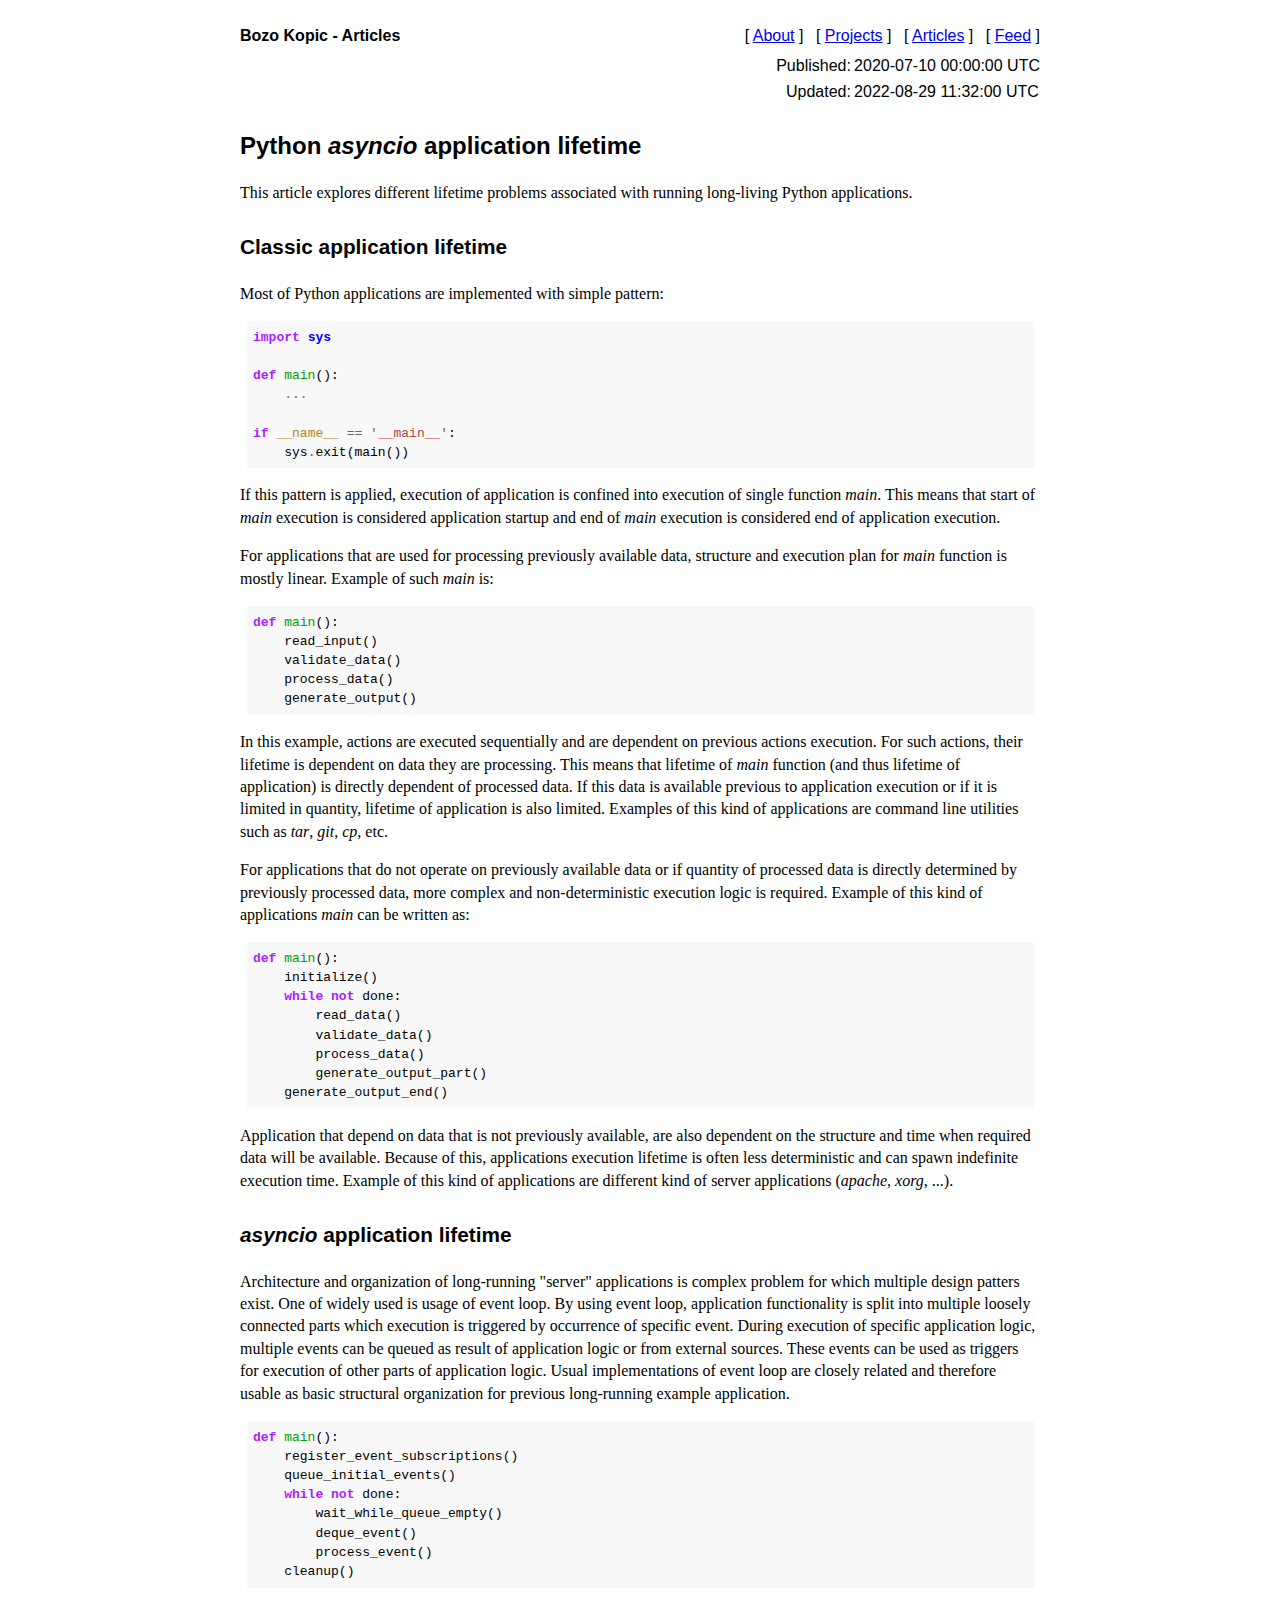
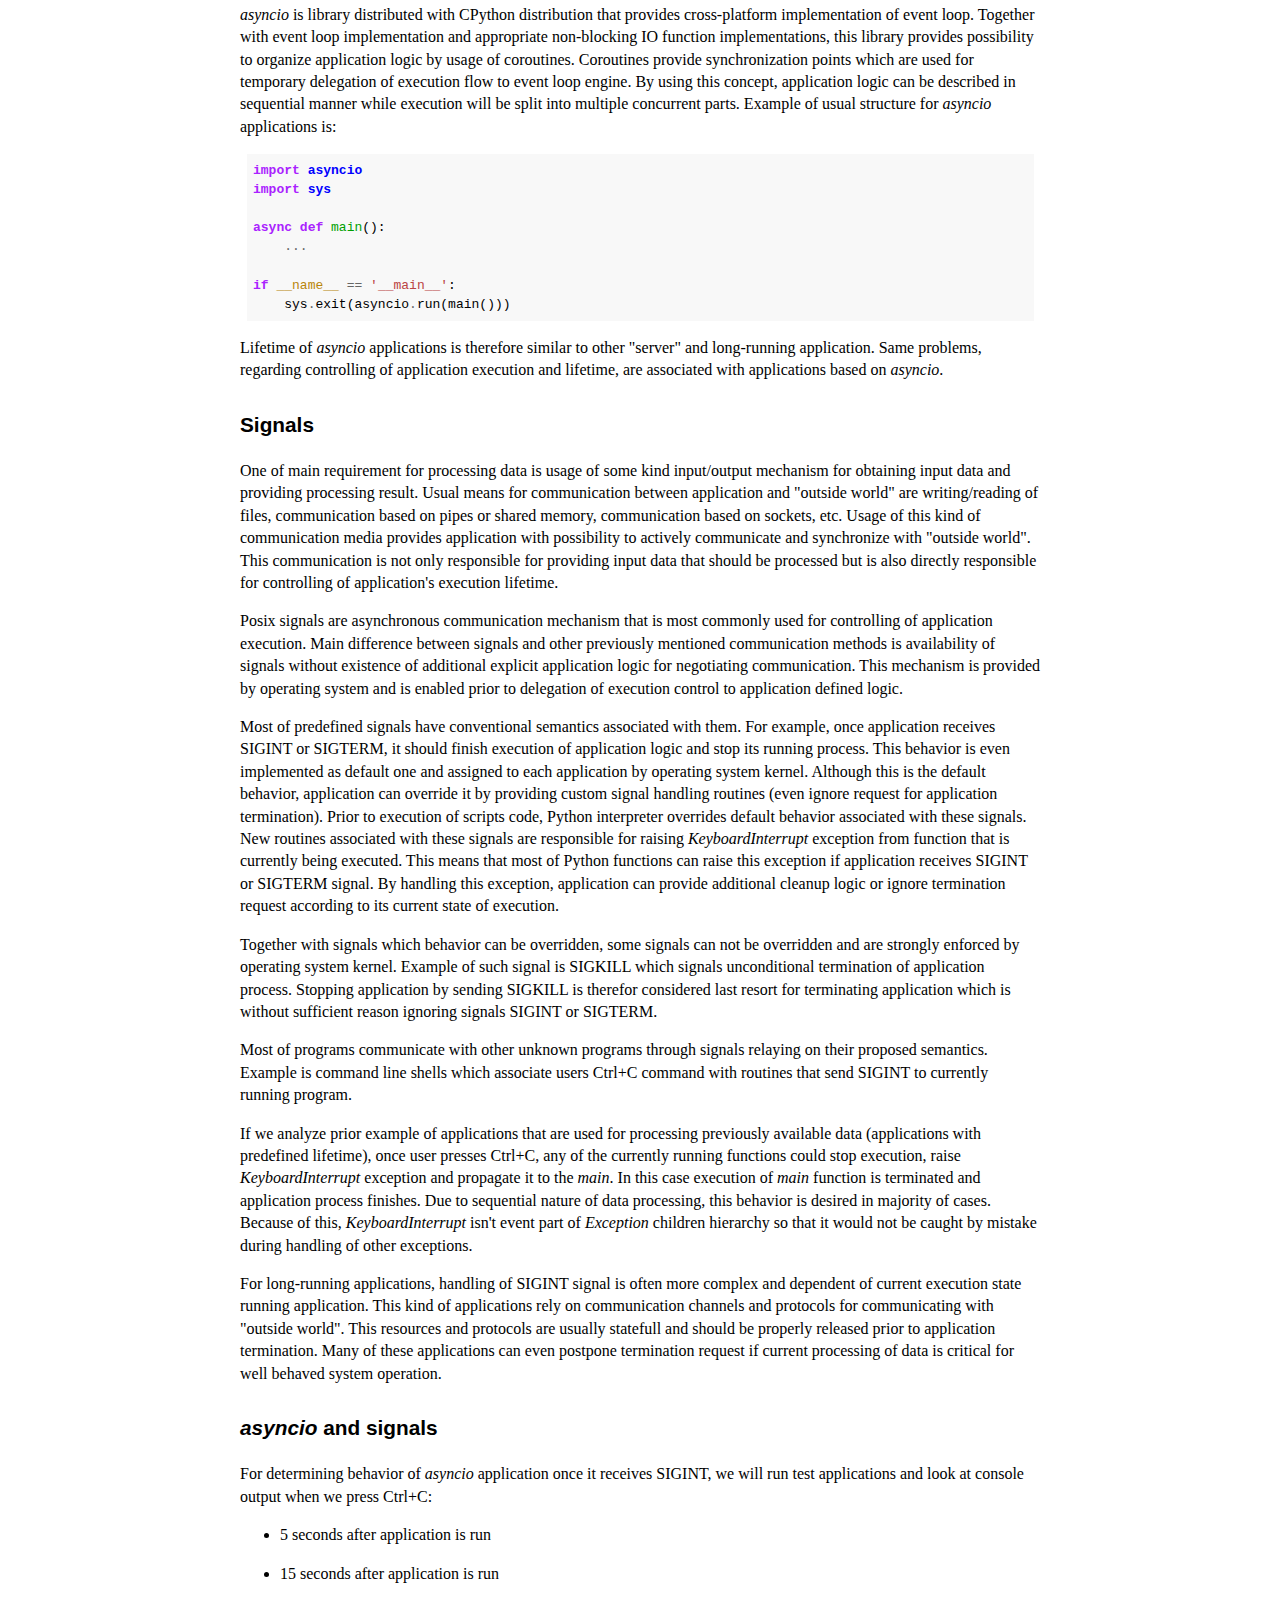
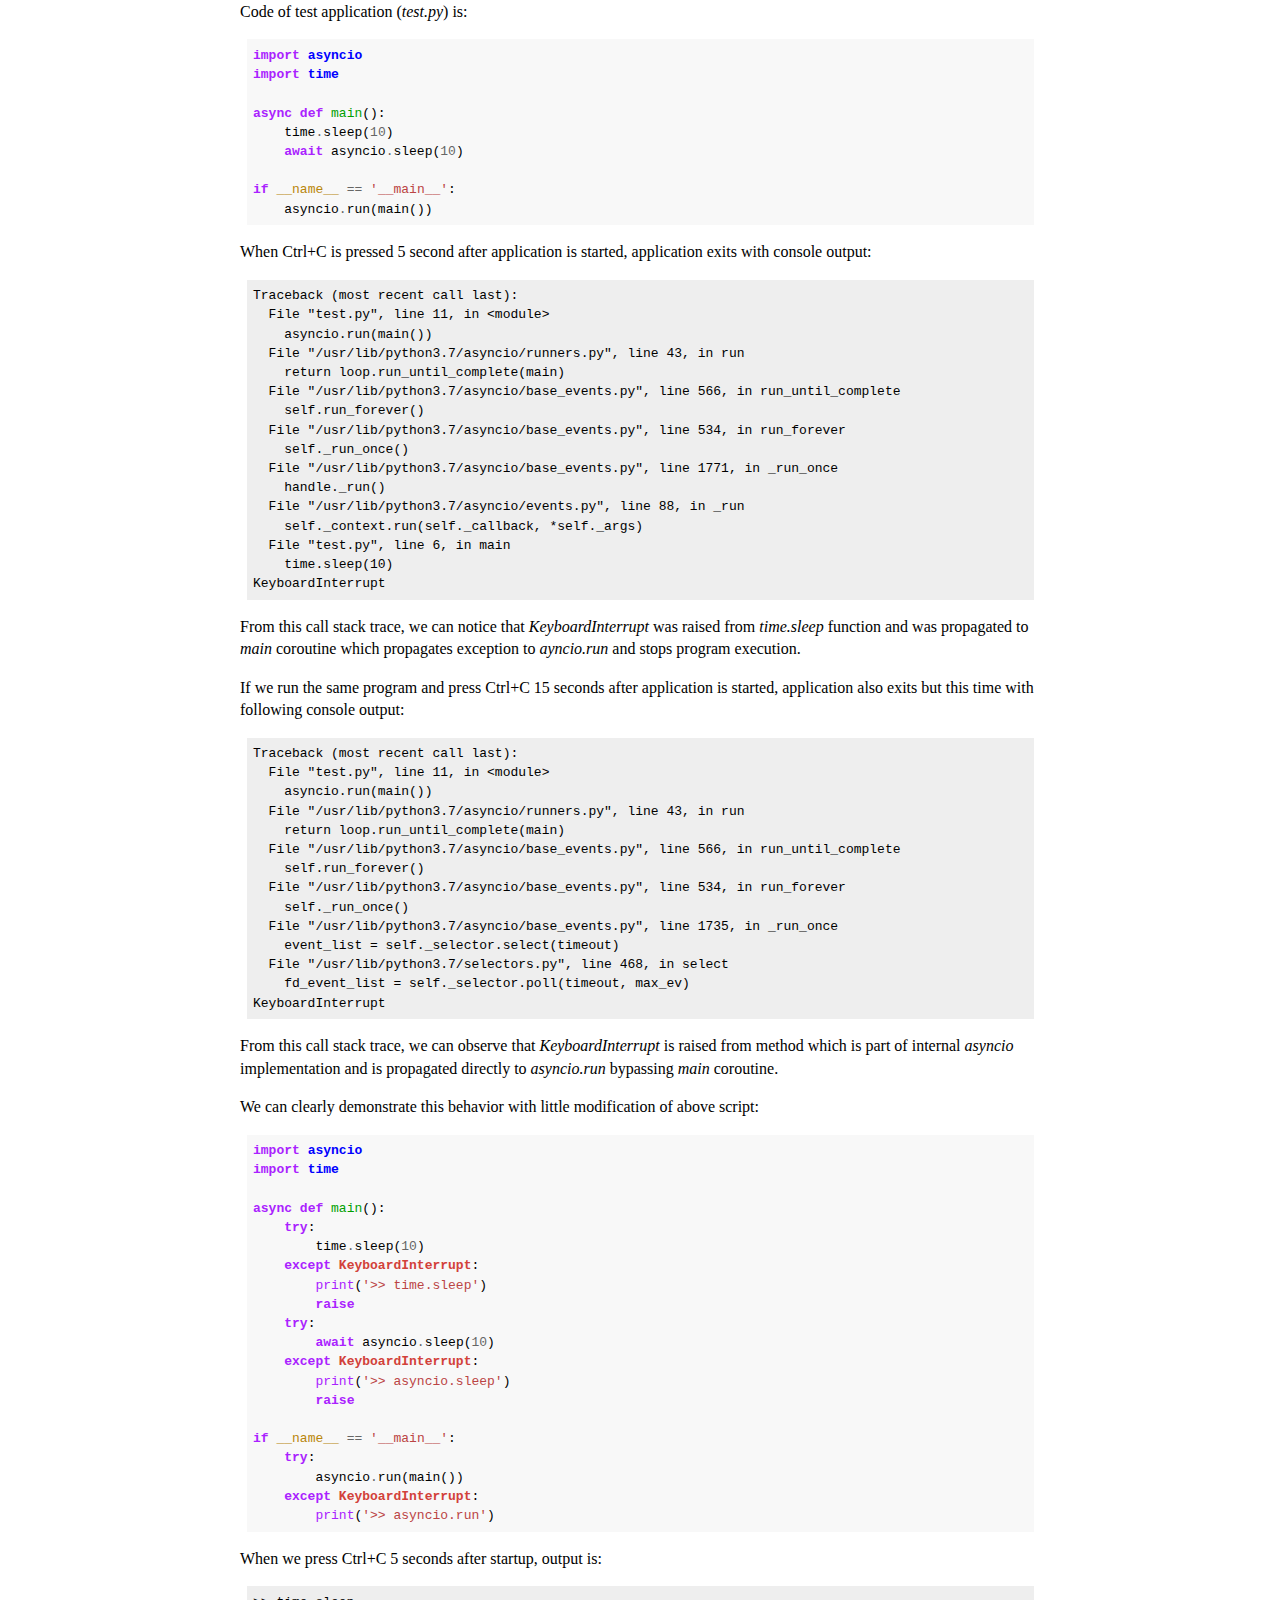
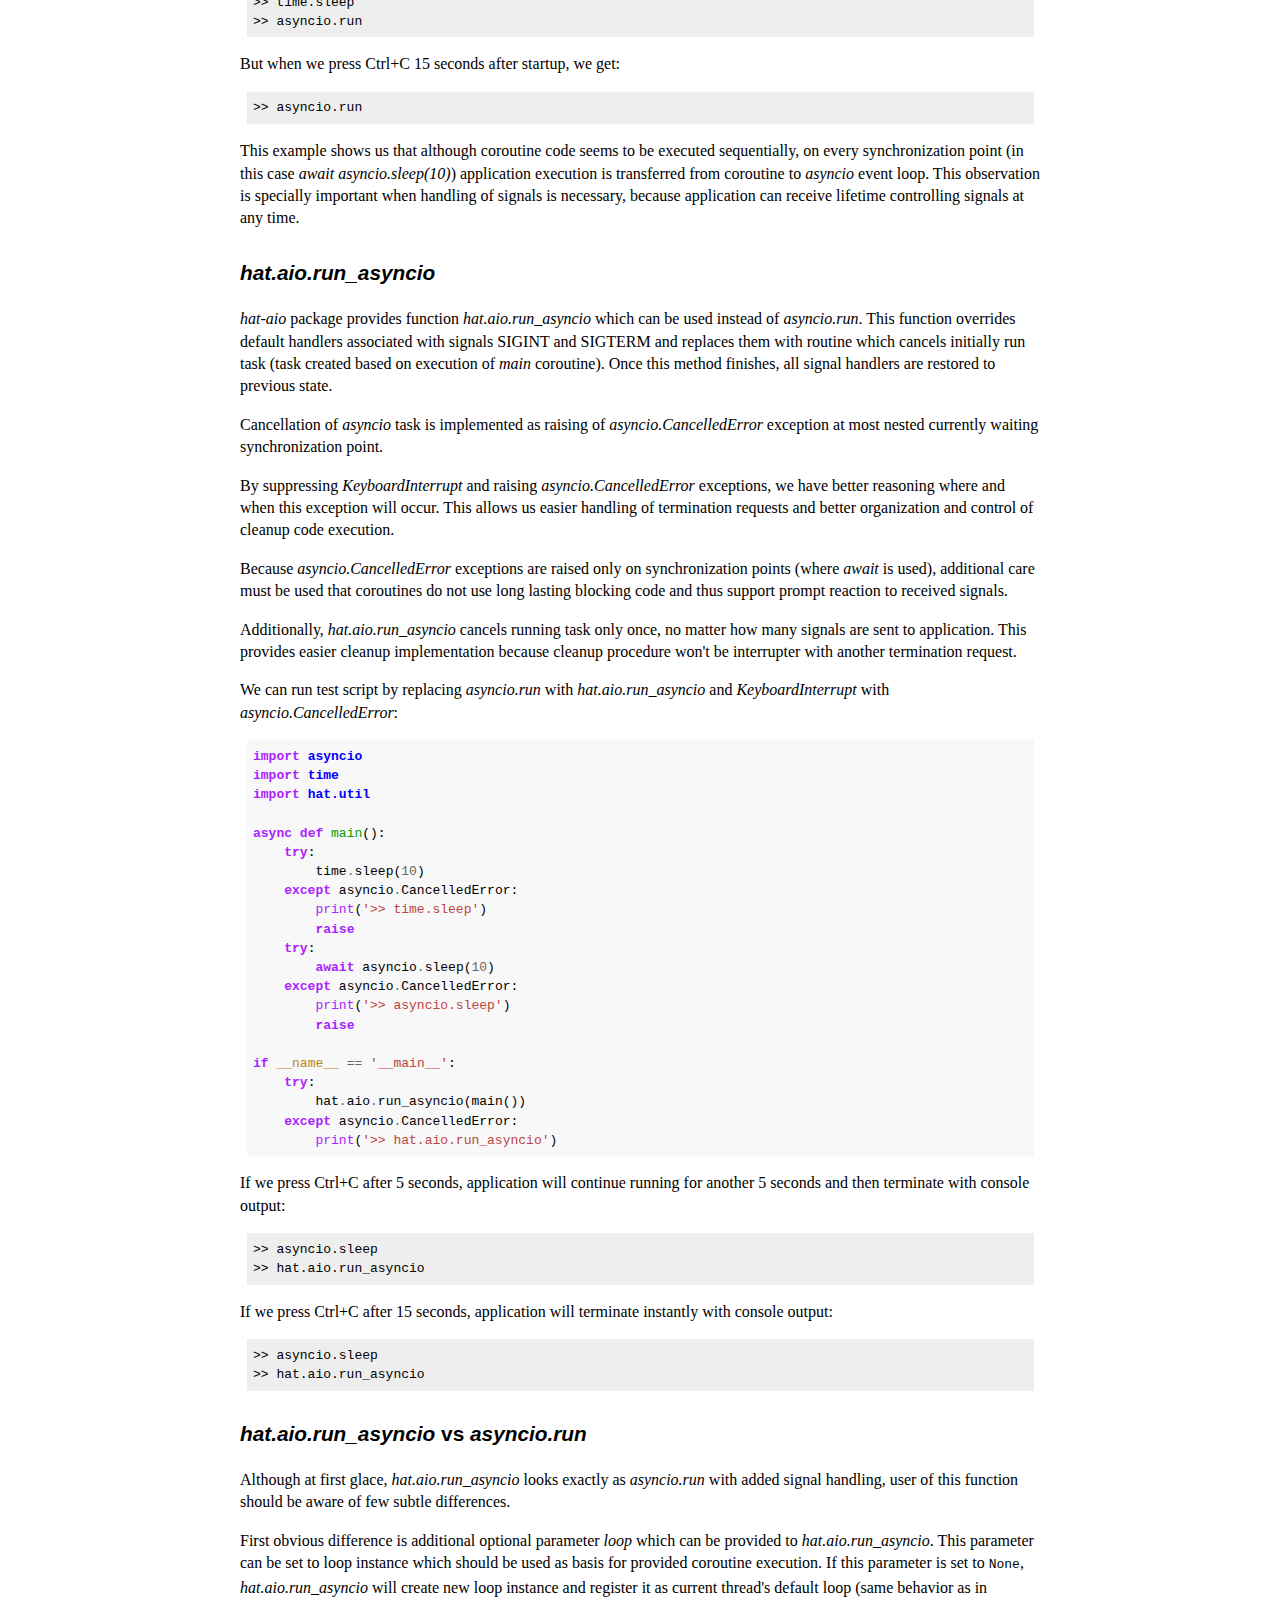
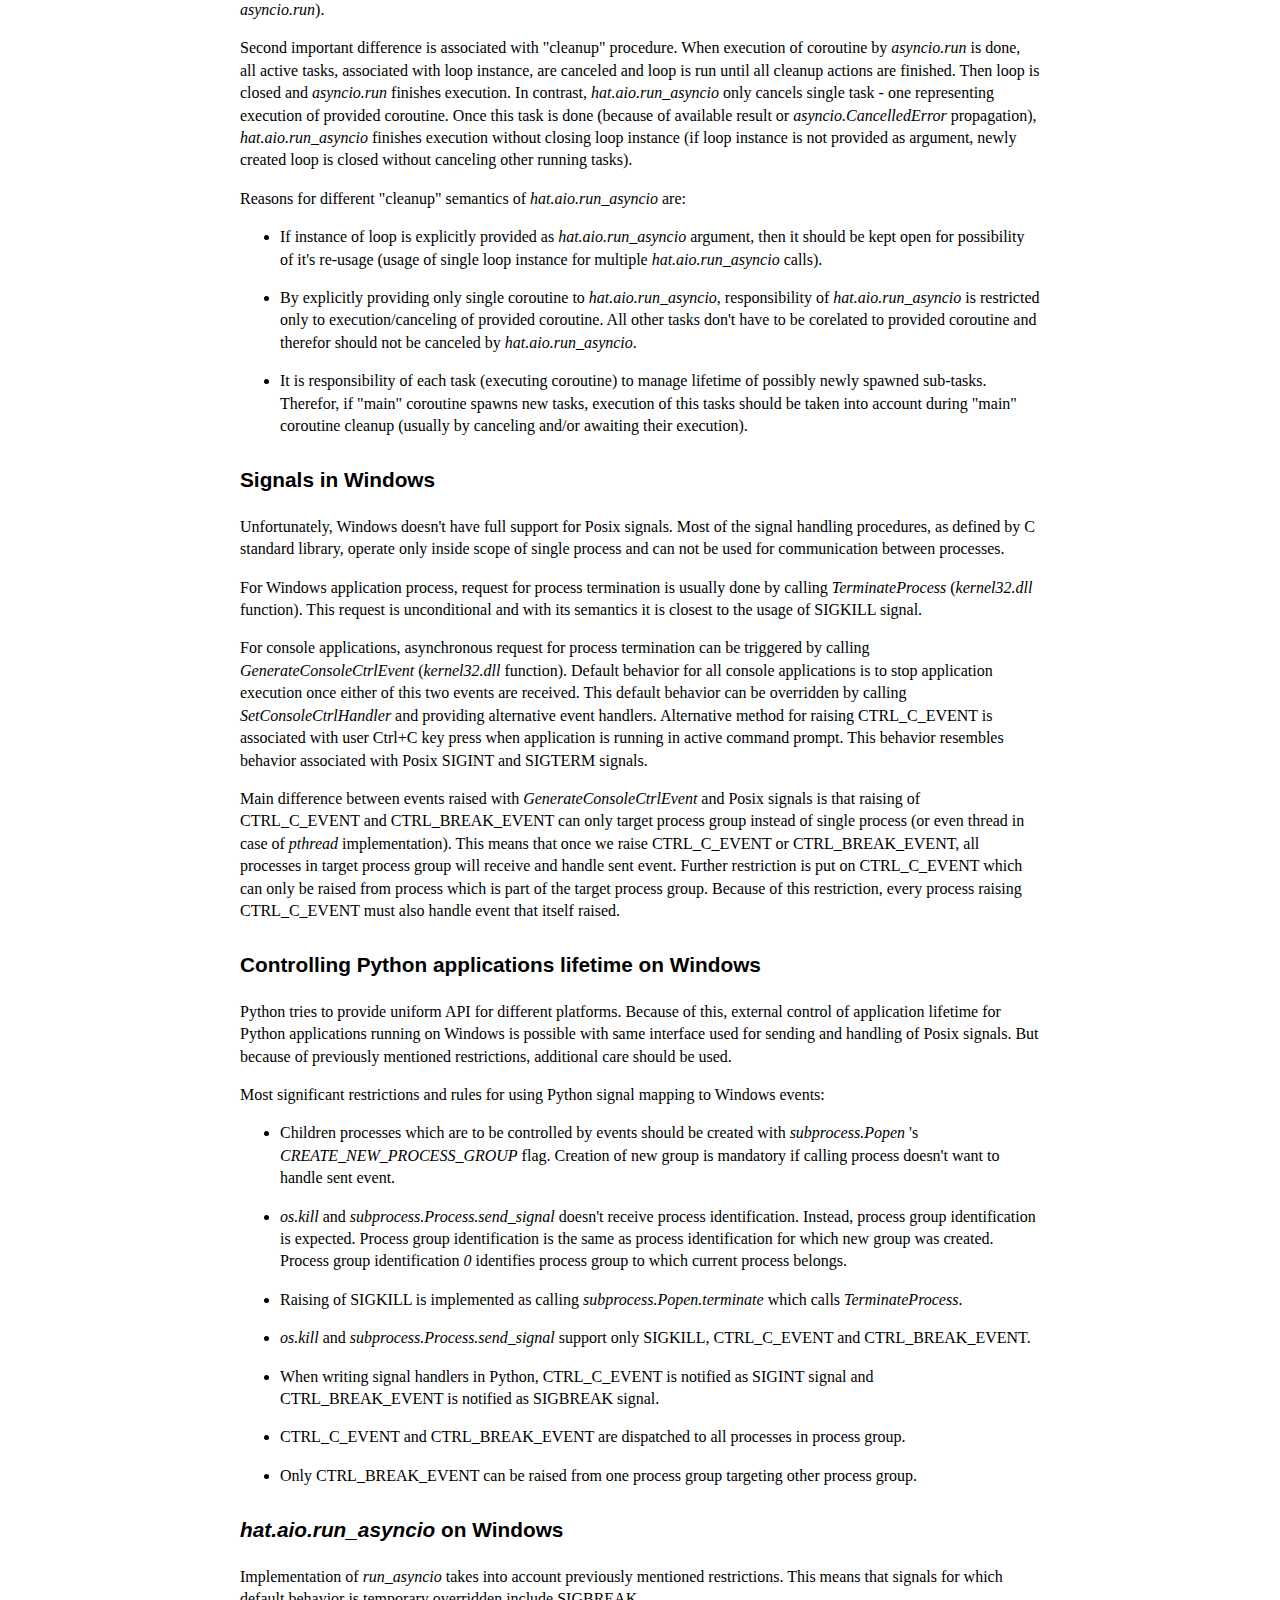
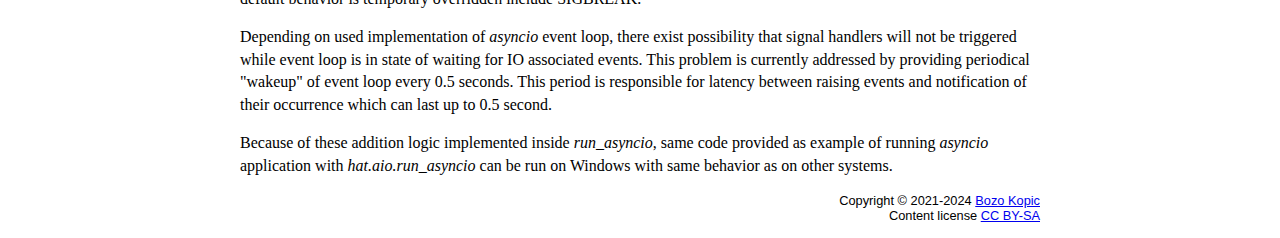
<file: articles/run_asyncio.html>
<!DOCTYPE html>
<html>
<head>
    <meta charset="UTF-8" />
    <meta name="viewport" content="width=device-width, initial-scale=1" />
    <meta name="autor" content="Bozo Kopic" />
    <meta name="description" content="Bozo Kopic homepage" />
    <title>Python asyncio application lifetime</title>
    <link href="../index.xml" type="application/atom+xml" rel="alternate" />
    <link href="../main.css" rel="stylesheet" />
    
    <link href="../article.css" rel="stylesheet">

</head>
<body>
    <header>
        <h1>Bozo Kopic - Articles</h1>
        <nav>
            <span>[ <a href="../index.html">About</a> ]</span>
            <span>[ <a href="../projects.html">Projects</a> ]</span>
            <span>[ <a href="../articles.html">Articles</a> ]</span>
            <span>[ <a href="../index.xml">Feed</a> ]</span>
        </nav>
    </header>
    <main>
        




<article>

<div class="info">
    <label>Published:</label>
    <div>2020-07-10 00:00:00 UTC</div>
    <label>Updated:</label>
    <div>2022-08-29 11:32:00 UTC</div>
</div>

<main id="python-asyncio-application-lifetime">
<h1 class="title">Python <cite>asyncio</cite> application lifetime</h1>
<p>This article explores different lifetime problems associated with running
long-living Python applications.</p>
<section id="classic-application-lifetime">
<h2>Classic application lifetime</h2>
<p>Most of Python applications are implemented with simple pattern:</p>
<pre class="code python literal-block"><code><span class="keyword namespace">import</span> <span class="name namespace">sys</span><span class="whitespace">

</span><span class="keyword">def</span> <span class="name function">main</span><span class="punctuation">():</span><span class="whitespace">
</span>    <span class="operator">...</span><span class="whitespace">

</span><span class="keyword">if</span> <span class="name variable magic">__name__</span> <span class="operator">==</span> <span class="literal string single">'__main__'</span><span class="punctuation">:</span><span class="whitespace">
</span>    <span class="name">sys</span><span class="operator">.</span><span class="name">exit</span><span class="punctuation">(</span><span class="name">main</span><span class="punctuation">())</span></code></pre>
<p>If this pattern is applied, execution of application is confined into execution
of single function <cite>main</cite>. This means that start of <cite>main</cite> execution is
considered application startup and end of <cite>main</cite> execution is considered
end of application execution.</p>
<p>For applications that are used for processing previously available data,
structure and execution plan for <cite>main</cite> function is mostly linear. Example of
such <cite>main</cite> is:</p>
<pre class="code python literal-block"><code><span class="keyword">def</span> <span class="name function">main</span><span class="punctuation">():</span><span class="whitespace">
</span>    <span class="name">read_input</span><span class="punctuation">()</span><span class="whitespace">
</span>    <span class="name">validate_data</span><span class="punctuation">()</span><span class="whitespace">
</span>    <span class="name">process_data</span><span class="punctuation">()</span><span class="whitespace">
</span>    <span class="name">generate_output</span><span class="punctuation">()</span></code></pre>
<p>In this example, actions are executed sequentially and are dependent on previous
actions execution. For such actions, their lifetime is dependent on data they
are processing. This means that lifetime of <cite>main</cite> function (and thus lifetime
of application) is directly dependent of processed data. If this data is
available previous to application execution or if it is limited in quantity,
lifetime of application is also limited. Examples of this kind of applications
are command line utilities such as <cite>tar</cite>, <cite>git</cite>, <cite>cp</cite>, etc.</p>
<p>For applications that do not operate on previously available data or if
quantity of processed data is directly determined by previously processed data,
more complex and non-deterministic execution logic is required. Example of this
kind of applications <cite>main</cite> can be written as:</p>
<pre class="code python literal-block"><code><span class="keyword">def</span> <span class="name function">main</span><span class="punctuation">():</span><span class="whitespace">
</span>    <span class="name">initialize</span><span class="punctuation">()</span><span class="whitespace">
</span>    <span class="keyword">while</span> <span class="operator word">not</span> <span class="name">done</span><span class="punctuation">:</span><span class="whitespace">
</span>        <span class="name">read_data</span><span class="punctuation">()</span><span class="whitespace">
</span>        <span class="name">validate_data</span><span class="punctuation">()</span><span class="whitespace">
</span>        <span class="name">process_data</span><span class="punctuation">()</span><span class="whitespace">
</span>        <span class="name">generate_output_part</span><span class="punctuation">()</span><span class="whitespace">
</span>    <span class="name">generate_output_end</span><span class="punctuation">()</span></code></pre>
<p>Application that depend on data that is not previously available, are also
dependent on the structure and time when required data will be available.
Because of this, applications execution lifetime is often less deterministic
and can spawn indefinite execution time. Example of this kind of applications
are different kind of server applications (<cite>apache</cite>, <cite>xorg</cite>, ...).</p>
</section>
<section id="asyncio-application-lifetime">
<h2><cite>asyncio</cite> application lifetime</h2>
<p>Architecture and organization of long-running &quot;server&quot; applications is complex
problem for which multiple design patters exist. One of widely used is usage
of event loop. By using event loop, application functionality is split into
multiple loosely connected parts which execution is triggered by occurrence of
specific event. During execution of specific application logic, multiple events
can be queued as result of application logic or from external sources. These
events can be used as triggers for execution of other parts of application
logic. Usual implementations of event loop are closely related and therefore
usable as basic structural organization for previous long-running example
application.</p>
<pre class="code python literal-block"><code><span class="keyword">def</span> <span class="name function">main</span><span class="punctuation">():</span><span class="whitespace">
</span>    <span class="name">register_event_subscriptions</span><span class="punctuation">()</span><span class="whitespace">
</span>    <span class="name">queue_initial_events</span><span class="punctuation">()</span><span class="whitespace">
</span>    <span class="keyword">while</span> <span class="operator word">not</span> <span class="name">done</span><span class="punctuation">:</span><span class="whitespace">
</span>        <span class="name">wait_while_queue_empty</span><span class="punctuation">()</span><span class="whitespace">
</span>        <span class="name">deque_event</span><span class="punctuation">()</span><span class="whitespace">
</span>        <span class="name">process_event</span><span class="punctuation">()</span><span class="whitespace">
</span>    <span class="name">cleanup</span><span class="punctuation">()</span></code></pre>
<p><cite>asyncio</cite> is library distributed with CPython distribution that provides
cross-platform implementation of event loop. Together with event loop
implementation and appropriate non-blocking IO function implementations,
this library provides possibility to organize application logic by usage of
coroutines. Coroutines provide synchronization points which are used for
temporary delegation of execution flow to event loop engine. By using this
concept, application logic can be described in sequential manner while
execution will be split into multiple concurrent parts. Example of usual
structure for <cite>asyncio</cite> applications is:</p>
<pre class="code python literal-block"><code><span class="keyword namespace">import</span> <span class="name namespace">asyncio</span><span class="whitespace">
</span><span class="keyword namespace">import</span> <span class="name namespace">sys</span><span class="whitespace">

</span><span class="keyword">async</span> <span class="keyword">def</span> <span class="name function">main</span><span class="punctuation">():</span><span class="whitespace">
</span>    <span class="operator">...</span><span class="whitespace">

</span><span class="keyword">if</span> <span class="name variable magic">__name__</span> <span class="operator">==</span> <span class="literal string single">'__main__'</span><span class="punctuation">:</span><span class="whitespace">
</span>    <span class="name">sys</span><span class="operator">.</span><span class="name">exit</span><span class="punctuation">(</span><span class="name">asyncio</span><span class="operator">.</span><span class="name">run</span><span class="punctuation">(</span><span class="name">main</span><span class="punctuation">()))</span></code></pre>
<p>Lifetime of <cite>asyncio</cite> applications is therefore similar to other &quot;server&quot;
and long-running application. Same problems, regarding controlling of
application execution and lifetime, are associated with applications based
on <cite>asyncio</cite>.</p>
</section>
<section id="signals">
<h2>Signals</h2>
<p>One of main requirement for processing data is usage of some kind input/output
mechanism for obtaining input data and providing processing result. Usual means
for communication between application and &quot;outside world&quot; are writing/reading
of files, communication based on pipes or shared memory, communication based
on sockets, etc. Usage of this kind of communication media provides application
with possibility to actively communicate and synchronize with &quot;outside world&quot;.
This communication is not only responsible for providing input data that
should be processed but is also directly responsible for controlling of
application's execution lifetime.</p>
<p>Posix signals are asynchronous communication mechanism that is most commonly
used for controlling of application execution. Main difference between signals
and other previously mentioned communication methods is availability of signals
without existence of additional explicit application logic for negotiating
communication. This mechanism is provided by operating system and is enabled
prior to delegation of execution control to application defined logic.</p>
<p>Most of predefined signals have conventional semantics associated with them.
For example, once application receives SIGINT or SIGTERM, it should finish
execution of application logic and stop its running process. This behavior is
even implemented as default one and assigned to each application by operating
system kernel. Although this is the default behavior, application can
override it by providing custom signal handling routines (even ignore request
for application termination). Prior to execution of scripts code, Python
interpreter overrides default behavior associated with these signals. New
routines associated with these signals are responsible for raising
<cite>KeyboardInterrupt</cite> exception from function that is currently being executed.
This means that most of Python functions can raise this exception if
application receives SIGINT or SIGTERM signal. By handling this exception,
application can provide additional cleanup logic or ignore termination request
according to its current state of execution.</p>
<p>Together with signals which behavior can be overridden, some signals can not
be overridden and are strongly enforced by operating system kernel. Example of
such signal is SIGKILL which signals unconditional termination of application
process. Stopping application by sending SIGKILL is therefor considered
last resort for terminating application which is without sufficient reason
ignoring signals SIGINT or SIGTERM.</p>
<p>Most of programs communicate with other unknown programs through signals
relaying on their proposed semantics. Example is command line shells which
associate users Ctrl+C command with routines that send SIGINT to currently
running program.</p>
<p>If we analyze prior example of applications that are used for processing
previously available data (applications with predefined lifetime), once user
presses Ctrl+C, any of the currently running functions could stop execution,
raise <cite>KeyboardInterrupt</cite> exception and propagate it to the <cite>main</cite>. In this
case execution of <cite>main</cite> function is terminated and application process
finishes. Due to sequential nature of data processing, this behavior is desired
in majority of cases. Because of this, <cite>KeyboardInterrupt</cite> isn't event part
of <cite>Exception</cite> children hierarchy so that it would not be caught by mistake
during handling of other exceptions.</p>
<p>For long-running applications, handling of SIGINT signal is often more complex
and dependent of current execution state running application. This kind of
applications rely on communication channels and protocols for communicating with
&quot;outside world&quot;. This resources and protocols are usually statefull and should
be properly released prior to application termination. Many of these
applications can even postpone termination request if current processing of
data is critical for well behaved system operation.</p>
</section>
<section id="asyncio-and-signals">
<h2><cite>asyncio</cite> and signals</h2>
<p>For determining behavior of <cite>asyncio</cite> application once it receives SIGINT,
we will run test applications and look at console output when we press Ctrl+C:</p>
<ul class="simple">
<li><p>5 seconds after application is run</p></li>
<li><p>15 seconds after application is run</p></li>
</ul>
<p>Code of test application (<cite>test.py</cite>) is:</p>
<pre class="code python literal-block"><code><span class="keyword namespace">import</span> <span class="name namespace">asyncio</span><span class="whitespace">
</span><span class="keyword namespace">import</span> <span class="name namespace">time</span><span class="whitespace">

</span><span class="keyword">async</span> <span class="keyword">def</span> <span class="name function">main</span><span class="punctuation">():</span><span class="whitespace">
</span>    <span class="name">time</span><span class="operator">.</span><span class="name">sleep</span><span class="punctuation">(</span><span class="literal number integer">10</span><span class="punctuation">)</span><span class="whitespace">
</span>    <span class="keyword">await</span> <span class="name">asyncio</span><span class="operator">.</span><span class="name">sleep</span><span class="punctuation">(</span><span class="literal number integer">10</span><span class="punctuation">)</span><span class="whitespace">

</span><span class="keyword">if</span> <span class="name variable magic">__name__</span> <span class="operator">==</span> <span class="literal string single">'__main__'</span><span class="punctuation">:</span><span class="whitespace">
</span>    <span class="name">asyncio</span><span class="operator">.</span><span class="name">run</span><span class="punctuation">(</span><span class="name">main</span><span class="punctuation">())</span></code></pre>
<p>When Ctrl+C is pressed 5 second after application is started, application
exits with console output:</p>
<pre class="literal-block">Traceback (most recent call last):
  File &quot;test.py&quot;, line 11, in &lt;module&gt;
    asyncio.run(main())
  File &quot;/usr/lib/python3.7/asyncio/runners.py&quot;, line 43, in run
    return loop.run_until_complete(main)
  File &quot;/usr/lib/python3.7/asyncio/base_events.py&quot;, line 566, in run_until_complete
    self.run_forever()
  File &quot;/usr/lib/python3.7/asyncio/base_events.py&quot;, line 534, in run_forever
    self._run_once()
  File &quot;/usr/lib/python3.7/asyncio/base_events.py&quot;, line 1771, in _run_once
    handle._run()
  File &quot;/usr/lib/python3.7/asyncio/events.py&quot;, line 88, in _run
    self._context.run(self._callback, *self._args)
  File &quot;test.py&quot;, line 6, in main
    time.sleep(10)
KeyboardInterrupt</pre>
<p>From this call stack trace, we can notice that <cite>KeyboardInterrupt</cite> was raised
from <cite>time.sleep</cite> function and was propagated to <cite>main</cite> coroutine which
propagates exception to <cite>ayncio.run</cite> and stops program execution.</p>
<p>If we run the same program and press Ctrl+C 15 seconds after application is
started, application also exits but this time with following console
output:</p>
<pre class="literal-block">Traceback (most recent call last):
  File &quot;test.py&quot;, line 11, in &lt;module&gt;
    asyncio.run(main())
  File &quot;/usr/lib/python3.7/asyncio/runners.py&quot;, line 43, in run
    return loop.run_until_complete(main)
  File &quot;/usr/lib/python3.7/asyncio/base_events.py&quot;, line 566, in run_until_complete
    self.run_forever()
  File &quot;/usr/lib/python3.7/asyncio/base_events.py&quot;, line 534, in run_forever
    self._run_once()
  File &quot;/usr/lib/python3.7/asyncio/base_events.py&quot;, line 1735, in _run_once
    event_list = self._selector.select(timeout)
  File &quot;/usr/lib/python3.7/selectors.py&quot;, line 468, in select
    fd_event_list = self._selector.poll(timeout, max_ev)
KeyboardInterrupt</pre>
<p>From this call stack trace, we can observe that <cite>KeyboardInterrupt</cite> is raised
from method which is part of internal <cite>asyncio</cite> implementation and is
propagated directly to <cite>asyncio.run</cite> bypassing <cite>main</cite> coroutine.</p>
<p>We can clearly demonstrate this behavior with little modification of above
script:</p>
<pre class="code python literal-block"><code><span class="keyword namespace">import</span> <span class="name namespace">asyncio</span><span class="whitespace">
</span><span class="keyword namespace">import</span> <span class="name namespace">time</span><span class="whitespace">

</span><span class="keyword">async</span> <span class="keyword">def</span> <span class="name function">main</span><span class="punctuation">():</span><span class="whitespace">
</span>    <span class="keyword">try</span><span class="punctuation">:</span><span class="whitespace">
</span>        <span class="name">time</span><span class="operator">.</span><span class="name">sleep</span><span class="punctuation">(</span><span class="literal number integer">10</span><span class="punctuation">)</span><span class="whitespace">
</span>    <span class="keyword">except</span> <span class="name exception">KeyboardInterrupt</span><span class="punctuation">:</span><span class="whitespace">
</span>        <span class="name builtin">print</span><span class="punctuation">(</span><span class="literal string single">'&gt;&gt; time.sleep'</span><span class="punctuation">)</span><span class="whitespace">
</span>        <span class="keyword">raise</span><span class="whitespace">
</span>    <span class="keyword">try</span><span class="punctuation">:</span><span class="whitespace">
</span>        <span class="keyword">await</span> <span class="name">asyncio</span><span class="operator">.</span><span class="name">sleep</span><span class="punctuation">(</span><span class="literal number integer">10</span><span class="punctuation">)</span><span class="whitespace">
</span>    <span class="keyword">except</span> <span class="name exception">KeyboardInterrupt</span><span class="punctuation">:</span><span class="whitespace">
</span>        <span class="name builtin">print</span><span class="punctuation">(</span><span class="literal string single">'&gt;&gt; asyncio.sleep'</span><span class="punctuation">)</span><span class="whitespace">
</span>        <span class="keyword">raise</span><span class="whitespace">

</span><span class="keyword">if</span> <span class="name variable magic">__name__</span> <span class="operator">==</span> <span class="literal string single">'__main__'</span><span class="punctuation">:</span><span class="whitespace">
</span>    <span class="keyword">try</span><span class="punctuation">:</span><span class="whitespace">
</span>        <span class="name">asyncio</span><span class="operator">.</span><span class="name">run</span><span class="punctuation">(</span><span class="name">main</span><span class="punctuation">())</span><span class="whitespace">
</span>    <span class="keyword">except</span> <span class="name exception">KeyboardInterrupt</span><span class="punctuation">:</span><span class="whitespace">
</span>        <span class="name builtin">print</span><span class="punctuation">(</span><span class="literal string single">'&gt;&gt; asyncio.run'</span><span class="punctuation">)</span></code></pre>
<p>When we press Ctrl+C 5 seconds after startup, output is:</p>
<pre class="literal-block">&gt;&gt; time.sleep
&gt;&gt; asyncio.run</pre>
<p>But when we press Ctrl+C 15 seconds after startup, we get:</p>
<pre class="literal-block">&gt;&gt; asyncio.run</pre>
<p>This example shows us that although coroutine code seems to be executed
sequentially, on every synchronization point (in this case
<cite>await asyncio.sleep(10)</cite>) application execution is transferred from coroutine
to <cite>asyncio</cite> event loop. This observation is specially important when
handling of signals is necessary, because application can receive lifetime
controlling signals at any time.</p>
</section>
<section id="hat-aio-run-asyncio">
<h2><cite>hat.aio.run_asyncio</cite></h2>
<p><cite>hat-aio</cite> package provides function <cite>hat.aio.run_asyncio</cite> which can be used
instead of <cite>asyncio.run</cite>. This function overrides default handlers associated
with signals SIGINT and SIGTERM and replaces them with routine which cancels
initially run task (task created based on execution of <cite>main</cite> coroutine).
Once this method finishes, all signal handlers are restored to previous state.</p>
<p>Cancellation of <cite>asyncio</cite> task is implemented as raising of
<cite>asyncio.CancelledError</cite> exception at most nested currently waiting
synchronization point.</p>
<p>By suppressing <cite>KeyboardInterrupt</cite> and raising <cite>asyncio.CancelledError</cite>
exceptions, we have better reasoning where and when this exception will occur.
This allows us easier handling of termination requests and better organization
and control of cleanup code execution.</p>
<p>Because <cite>asyncio.CancelledError</cite> exceptions are raised only on synchronization
points (where <cite>await</cite> is used), additional care must be used that coroutines
do not use long lasting blocking code and thus support prompt reaction to
received signals.</p>
<p>Additionally, <cite>hat.aio.run_asyncio</cite> cancels running task only once, no matter
how many signals are sent to application. This provides easier cleanup
implementation because cleanup procedure won't be interrupter with another
termination request.</p>
<p>We can run test script by replacing <cite>asyncio.run</cite> with <cite>hat.aio.run_asyncio</cite>
and <cite>KeyboardInterrupt</cite> with <cite>asyncio.CancelledError</cite>:</p>
<pre class="code python literal-block"><code><span class="keyword namespace">import</span> <span class="name namespace">asyncio</span><span class="whitespace">
</span><span class="keyword namespace">import</span> <span class="name namespace">time</span><span class="whitespace">
</span><span class="keyword namespace">import</span> <span class="name namespace">hat.util</span><span class="whitespace">

</span><span class="keyword">async</span> <span class="keyword">def</span> <span class="name function">main</span><span class="punctuation">():</span><span class="whitespace">
</span>    <span class="keyword">try</span><span class="punctuation">:</span><span class="whitespace">
</span>        <span class="name">time</span><span class="operator">.</span><span class="name">sleep</span><span class="punctuation">(</span><span class="literal number integer">10</span><span class="punctuation">)</span><span class="whitespace">
</span>    <span class="keyword">except</span> <span class="name">asyncio</span><span class="operator">.</span><span class="name">CancelledError</span><span class="punctuation">:</span><span class="whitespace">
</span>        <span class="name builtin">print</span><span class="punctuation">(</span><span class="literal string single">'&gt;&gt; time.sleep'</span><span class="punctuation">)</span><span class="whitespace">
</span>        <span class="keyword">raise</span><span class="whitespace">
</span>    <span class="keyword">try</span><span class="punctuation">:</span><span class="whitespace">
</span>        <span class="keyword">await</span> <span class="name">asyncio</span><span class="operator">.</span><span class="name">sleep</span><span class="punctuation">(</span><span class="literal number integer">10</span><span class="punctuation">)</span><span class="whitespace">
</span>    <span class="keyword">except</span> <span class="name">asyncio</span><span class="operator">.</span><span class="name">CancelledError</span><span class="punctuation">:</span><span class="whitespace">
</span>        <span class="name builtin">print</span><span class="punctuation">(</span><span class="literal string single">'&gt;&gt; asyncio.sleep'</span><span class="punctuation">)</span><span class="whitespace">
</span>        <span class="keyword">raise</span><span class="whitespace">

</span><span class="keyword">if</span> <span class="name variable magic">__name__</span> <span class="operator">==</span> <span class="literal string single">'__main__'</span><span class="punctuation">:</span><span class="whitespace">
</span>    <span class="keyword">try</span><span class="punctuation">:</span><span class="whitespace">
</span>        <span class="name">hat</span><span class="operator">.</span><span class="name">aio</span><span class="operator">.</span><span class="name">run_asyncio</span><span class="punctuation">(</span><span class="name">main</span><span class="punctuation">())</span><span class="whitespace">
</span>    <span class="keyword">except</span> <span class="name">asyncio</span><span class="operator">.</span><span class="name">CancelledError</span><span class="punctuation">:</span><span class="whitespace">
</span>        <span class="name builtin">print</span><span class="punctuation">(</span><span class="literal string single">'&gt;&gt; hat.aio.run_asyncio'</span><span class="punctuation">)</span></code></pre>
<p>If we press Ctrl+C after 5 seconds, application will continue running for
another 5 seconds and then terminate with console output:</p>
<pre class="literal-block">&gt;&gt; asyncio.sleep
&gt;&gt; hat.aio.run_asyncio</pre>
<p>If we press Ctrl+C after 15 seconds, application will terminate instantly
with console output:</p>
<pre class="literal-block">&gt;&gt; asyncio.sleep
&gt;&gt; hat.aio.run_asyncio</pre>
</section>
<section id="hat-aio-run-asyncio-vs-asyncio-run">
<h2><cite>hat.aio.run_asyncio</cite> vs <cite>asyncio.run</cite></h2>
<p>Although at first glace, <cite>hat.aio.run_asyncio</cite> looks exactly as <cite>asyncio.run</cite>
with added signal handling, user of this function should be aware of few
subtle differences.</p>
<p>First obvious difference is additional optional parameter <cite>loop</cite> which can
be provided to <cite>hat.aio.run_asyncio</cite>. This parameter can be set to loop
instance which should be used as basis for provided coroutine execution.
If this parameter is set to <span class="docutils literal">None</span>, <cite>hat.aio.run_asyncio</cite> will create
new loop instance and register it as current thread's default loop
(same behavior as in <cite>asyncio.run</cite>).</p>
<p>Second important difference is associated with &quot;cleanup&quot; procedure. When
execution of coroutine by <cite>asyncio.run</cite> is done, all active tasks, associated
with loop instance, are canceled and loop is run until all cleanup
actions are finished. Then loop is closed and <cite>asyncio.run</cite> finishes execution.
In contrast, <cite>hat.aio.run_asyncio</cite> only cancels single task - one representing
execution of provided coroutine. Once this task is done
(because of available result or <cite>asyncio.CancelledError</cite> propagation),
<cite>hat.aio.run_asyncio</cite> finishes execution without closing loop instance (if
loop instance is not provided as argument, newly created loop is closed
without canceling other running tasks).</p>
<p>Reasons for different &quot;cleanup&quot; semantics of <cite>hat.aio.run_asyncio</cite> are:</p>
<ul class="simple">
<li><p>If instance of loop is explicitly provided as <cite>hat.aio.run_asyncio</cite>
argument, then it should be kept open for possibility of it's re-usage
(usage of single loop instance for multiple <cite>hat.aio.run_asyncio</cite> calls).</p></li>
<li><p>By explicitly providing only single coroutine to <cite>hat.aio.run_asyncio</cite>,
responsibility of <cite>hat.aio.run_asyncio</cite> is restricted only to
execution/canceling of provided coroutine. All other tasks don't have
to be corelated to provided coroutine and therefor should not be
canceled by <cite>hat.aio.run_asyncio</cite>.</p></li>
<li><p>It is responsibility of each task (executing coroutine) to manage
lifetime of possibly newly spawned sub-tasks. Therefor, if &quot;main&quot;
coroutine spawns new tasks, execution of this tasks should be
taken into account during &quot;main&quot; coroutine cleanup (usually by
canceling and/or awaiting their execution).</p></li>
</ul>
</section>
<section id="signals-in-windows">
<h2>Signals in Windows</h2>
<p>Unfortunately, Windows doesn't have full support for Posix signals. Most of
the signal handling procedures, as defined by C standard library, operate only
inside scope of single process and can not be used for communication between
processes.</p>
<p>For Windows application process, request for process termination is usually
done by calling <cite>TerminateProcess</cite> (<cite>kernel32.dll</cite> function). This request is
unconditional and with its semantics it is closest to the usage of SIGKILL
signal.</p>
<p>For console applications, asynchronous request for process termination can be
triggered by calling <cite>GenerateConsoleCtrlEvent</cite> (<cite>kernel32.dll</cite> function).
Default behavior for all console applications is to stop application execution
once either of this two events are received. This default behavior can be
overridden by calling <cite>SetConsoleCtrlHandler</cite> and providing alternative
event handlers. Alternative method for raising CTRL_C_EVENT is associated
with user Ctrl+C key press when application is running in active command
prompt. This behavior resembles behavior associated with Posix SIGINT and
SIGTERM signals.</p>
<p>Main difference between events raised with <cite>GenerateConsoleCtrlEvent</cite> and Posix
signals is that raising of CTRL_C_EVENT and CTRL_BREAK_EVENT can only target
process group instead of single process (or even thread in case of <cite>pthread</cite>
implementation). This means that once we raise CTRL_C_EVENT or
CTRL_BREAK_EVENT, all processes in target process group will receive and handle
sent event. Further restriction is put on CTRL_C_EVENT which can only be raised
from process which is part of the target process group. Because of this
restriction, every process raising CTRL_C_EVENT must also handle event that
itself raised.</p>
</section>
<section id="controlling-python-applications-lifetime-on-windows">
<h2>Controlling Python applications lifetime on Windows</h2>
<p>Python tries to provide uniform API for different platforms. Because of this,
external control of application lifetime for Python applications running on
Windows is possible with same interface used for sending and handling of
Posix signals. But because of previously mentioned restrictions, additional
care should be used.</p>
<p>Most significant restrictions and rules for using Python signal mapping to
Windows events:</p>
<ul class="simple">
<li><p>Children processes which are to be controlled by events should be
created with <cite>subprocess.Popen</cite> 's <cite>CREATE_NEW_PROCESS_GROUP</cite> flag.
Creation of new group is mandatory if calling process doesn't
want to handle sent event.</p></li>
<li><p><cite>os.kill</cite> and <cite>subprocess.Process.send_signal</cite> doesn't receive process
identification. Instead, process group identification is expected. Process
group identification is the same as process identification for which new
group was created. Process group identification <cite>0</cite> identifies process
group to which current process belongs.</p></li>
<li><p>Raising of SIGKILL is implemented as calling <cite>subprocess.Popen.terminate</cite>
which calls <cite>TerminateProcess</cite>.</p></li>
<li><p><cite>os.kill</cite> and <cite>subprocess.Process.send_signal</cite> support only
SIGKILL, CTRL_C_EVENT and CTRL_BREAK_EVENT.</p></li>
<li><p>When writing signal handlers in Python, CTRL_C_EVENT is notified as
SIGINT signal and CTRL_BREAK_EVENT is notified as SIGBREAK signal.</p></li>
<li><p>CTRL_C_EVENT and CTRL_BREAK_EVENT are dispatched to all processes in
process group.</p></li>
<li><p>Only CTRL_BREAK_EVENT can be raised from one process group targeting
other process group.</p></li>
</ul>
</section>
<section id="hat-aio-run-asyncio-on-windows">
<h2><cite>hat.aio.run_asyncio</cite> on Windows</h2>
<p>Implementation of <cite>run_asyncio</cite> takes into account previously mentioned
restrictions. This means that signals for which default behavior is temporary
overridden include SIGBREAK.</p>
<p>Depending on used implementation of <cite>asyncio</cite> event loop, there exist
possibility that signal handlers will not be triggered while event loop is in
state of waiting for IO associated events. This problem is currently addressed
by providing periodical &quot;wakeup&quot; of event loop every 0.5 seconds. This period
is responsible for latency between raising events and notification of their
occurrence which can last up to 0.5 second.</p>
<p>Because of these addition logic implemented inside <cite>run_asyncio</cite>, same code
provided as example of running <cite>asyncio</cite> application with
<cite>hat.aio.run_asyncio</cite> can be run on Windows with same behavior as on other
systems.</p>
</section>
</main>


</article>

    </main>
    <footer>
        Copyright © 2021-2024 <a href="mailto:bozo@kopic.xyz">Bozo Kopic</a><br />
        Content license <a href="https://creativecommons.org/licenses/by-sa/4.0">CC BY-SA</a>
    </footer>
</body>
</html>
</file>
<file: main.css>
:root {
    --color-grey-50: rgb(250, 250, 250);
    --color-grey-100: rgb(245, 245, 245);
    --color-grey-200: rgb(238, 238, 238);
    --color-grey-300: rgb(224, 224, 224);
    --color-grey-400: rgb(189, 189, 189);
    --color-grey-500: rgb(158, 158, 158);
    --color-grey-600: rgb(117, 117, 117);
    --color-grey-700: rgb(97, 97, 97);
    --color-grey-800: rgb(66, 66, 66);
    --color-grey-900: rgb(33, 33, 33);
}

html, body {
    font-family: sans-serif;
}

body {
    max-width: 50rem;
    padding: 1rem;
    margin: 0 auto;
}

code, pre {
    font-family: monospace;
}

pre {
    background-color: var(--color-grey-200);
    padding: 0.5em;
    margin: 0.5em;
}

body {
    & > header {
        display: flex;
        align-items: center;
        justify-content: space-between;

        h1 {
            font-size: 1rem;
        }

        nav {
            & > * {
                padding-left: 0.5em;
                white-space: nowrap;
            }
        }
    }

    & > main {
        h1 { font-size: 1.5rem; }
        h2 { font-size: 1.3rem; }
        h3 { font-size: 1.1rem; }
    }

    & > footer {
        text-align: right;
        font-size: 0.8rem;
        margin-top: 0.5rem;
        clear: both;
    }
}
</file>
<file: article.css>
article {
    line-height: 1.4rem;

    & > main {
        font-family: serif;
    }

    & > .info {
        display: grid;
        grid-template-columns: auto auto;
        justify-content: end;
        gap: 0.2rem;

        & > label {
            justify-self: end;
        }
    }

    pre {
        line-height: 1.2rem;
    }

    .docutils.literal {
        font-family: monospace;
        white-space: pre-wrap;
    }
    .literal > span.pre {
        white-space: nowrap;
    }

    .admonition {
        padding: 0.1rem 1rem;
        background: var(--color-grey-200);

        & > .admonition-title {
            font-weight: 600;
        }
    }

    footer {
        margin-top: 1.5rem;
        border-top: 1px solid #444444;
        padding: 0 0.5rem;
    }

    h1, h2, h3 {
        margin: 2rem 0 1.5rem 0;
        font-family: sans-serif;
    }

    .code                              { background: #f8f8f8; }
    .code .comment                     { color: #008800; font-style: italic }
    .code .error                       { border: 1px solid #FF0000 }
    .code .generic.deleted             { color: #A00000 }
    .code .generic.emph                { font-style: italic }
    .code .generic.error               { color: #FF0000 }
    .code .generic.heading             { color: #000080; font-weight: bold }
    .code .generic.inserted            { color: #00A000 }
    .code .generic.output              { color: #808080 }
    .code .generic.prompt              { color: #000080; font-weight: bold }
    .code .generic.strong              { font-weight: bold }
    .code .generic.subheading          { color: #800080; font-weight: bold }
    .code .generic.traceback           { color: #0040D0 }
    .code .keyword                     { color: #AA22FF; font-weight: bold }
    .code .keyword.pseudo              { font-weight: normal }
    .code .literal.number              { color: #666666 }
    .code .literal.string              { color: #BB4444 }
    .code .literal.string.doc          { color: #BB4444; font-style: italic }
    .code .literal.string.escape       { color: #BB6622; font-weight: bold }
    .code .literal.string.interpol     { color: #BB6688; font-weight: bold }
    .code .literal.string.other        { color: #008000 }
    .code .literal.string.regex        { color: #BB6688 }
    .code .literal.string.symbol       { color: #B8860B }
    .code .name.attribute              { color: #BB4444 }
    .code .name.builtin                { color: #AA22FF }
    .code .name.class                  { color: #0000FF }
    .code .name.constant               { color: #880000 }
    .code .name.decorator              { color: #AA22FF }
    .code .name.entity                 { color: #999999; font-weight: bold }
    .code .name.exception              { color: #D2413A; font-weight: bold }
    .code .name.function               { color: #00A000 }
    .code .name.label                  { color: #A0A000 }
    .code .name.namespace              { color: #0000FF; font-weight: bold }
    .code .name.tag                    { color: #008000; font-weight: bold }
    .code .name.variable               { color: #B8860B }
    .code .operator                    { color: #666666 }
    .code .operator.word               { color: #AA22FF; font-weight: bold }
}
</file>
